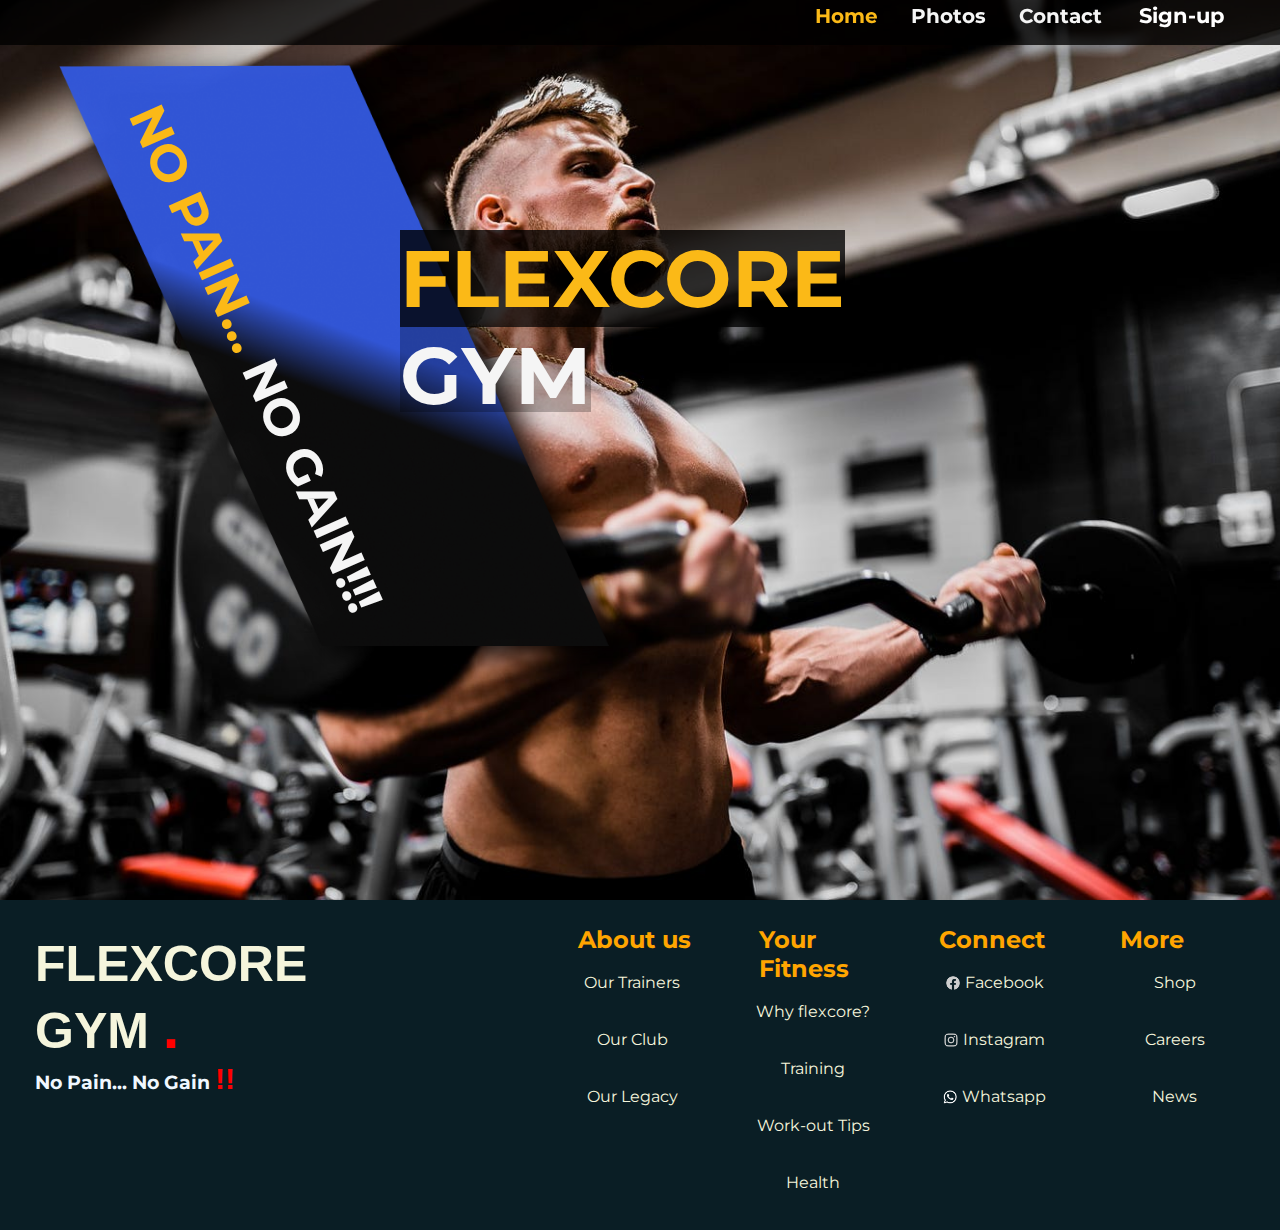
<file: PORFOLIO/gymWebsite/index.html>
<!DOCTYPE html>
<html lang="en">

<head>
    <meta charset="UTF-8">
    <meta http-equiv="X-UA-Compatible" content="IE=edge">
    <meta name="viewport" content="width=device-width, initial-scale=1.0">
    <title>Flexcore|Home</title>
    <link rel="icon" href="./f.jpg" type="image/x-icon">

    <link rel="stylesheet" href="./style.css">
    <link href="https://fonts.googleapis.com/css2?family=Montserrat:ital,wght@0,100;0,300;0,400;1,400&display=swap"
        rel="stylesheet">
    <link rel="stylesheet" href="https://cdnjs.cloudflare.com/ajax/libs/font-awesome/5.15.3/css/all.min.css">
    <link rel="preconnect" href="https://fonts.googleapis.com">
    <link rel="preconnect" href="https://fonts.gstatic.com" crossorigin>
    <link href="https://fonts.googleapis.com/css2?family=Montserrat:ital,wght@0,100;0,300;0,400;1,400&display=swap"
        rel="stylesheet">
</head>

<body>
    <section class="home_100vh">

        <nav>
            <input type="checkbox" id="check">
            <label for="check" class="checkbtn">
                <i class="fas fa-bars"></i>
            </label>
            <ul>
                <li><a class="active" href="./index.html">Home</a></li>
                <li><a href="./photos.html">Photos</a></li>
                <li><a href="#">Contact</a></li>
                <li><a class="sign_in" href="./sign-up.html">Sign-up</a> </li>
            </ul>
        </nav>
        <div class="container">

            <br><br>
            <div class="parrallel-card">
                <img class="rectangle" src="./images/Rectangle 8.png" alt="">
            </div>
            <div class="pic-text">
                <h1 class="name1">FLEXCORE</h1>


            </div>
            <div class="pic-text2">
                <h1 class="name2">GYM</h1>
            </div>
            <div class="pic-text3">
                <h1 class="name3">No Pain... <span>NO GAIN!!!</span> </h1>
            </div>




        </div>
    </section>
    <footer>
        <div class="foot-name1">
            <h2 class="flexcore">FLEXCORE</h2>
            <h2 class="flexcore">GYM <span class="foot-span">.</span> </h2>
            <h3 class="f-slogan"> No Pain... No Gain <span class="foot-span2">!!</span> </h3>
        </div>

        <div class="foot-div">

        </div>

        <div class="foot-div2">
            <h2 class="foot-title">About us</h2>
            <br>
            <a class="foot-a" href="#">Our Trainers</a>
            <br><br>
            <a class="foot-a" href="#">Our Club</a>
            <br><br>
            <a class="foot-a" href="#">Our Legacy</a>
        </div>

        <div class="foot-div2">
            <h2 class="foot-title">Your Fitness</h2>
            <br>
            <a class="foot-a" href="#">Why flexcore?</a>
            <br><br>
            <a class="foot-a" href="#">Training </a>
            <br><br>
            <a class="foot-a" href="#">Work-out Tips</a>
            <br><br>
            <a class="foot-a" href="#">Health</a>
        </div>

        <div class="foot-div2">
            <h2 class="foot-title">Connect</h2>
            <br>
            <a class="foot-a" href="#"> <img class="foot-icon"
                    src="./images/Platform=Facebook, Shape=Original, Colored=False.png" alt=""> Facebook</a>
            <br><br>
            <a class="foot-a" href="#"> <img class="foot-icon"
                    src="./images/Platform=Instagram, Shape=Original, Colored=False.png" alt=""> Instagram</a>
            <br><br>
            <a class="foot-a" href="#"> <img class="foot-icon"
                    src="./images/Platform=WhatsApp, Shape=Original, Colored=False.png" alt=""> Whatsapp</a>
        </div>

        <div class="foot-div2">
            <h2 class="foot-title">More</h2>
            <br>
            <a class="foot-a" href="#">Shop</a>
            <br><br>
            <a class="foot-a" href="#">Careers</a>
            <br><br>
            <a class="foot-a" href="#">News</a>

        </div>
    </footer>

</body>

</html>
</file>
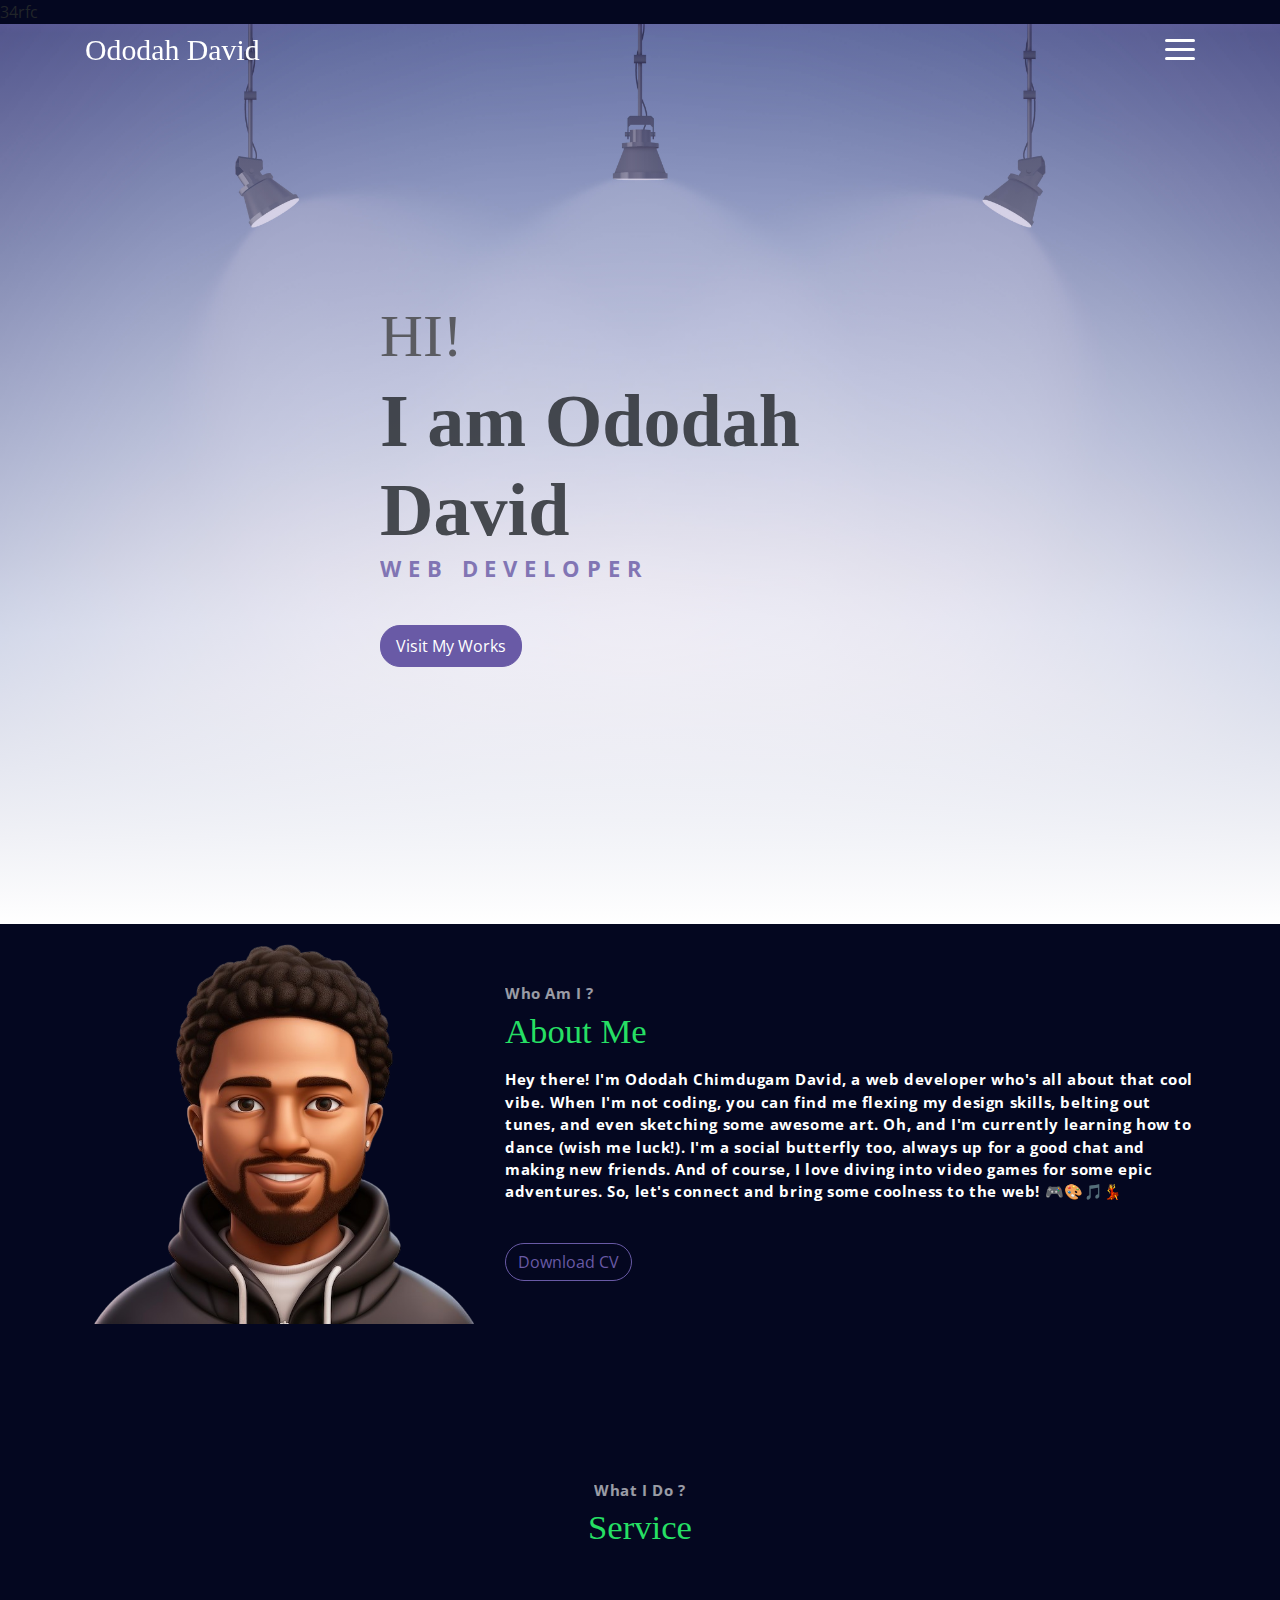
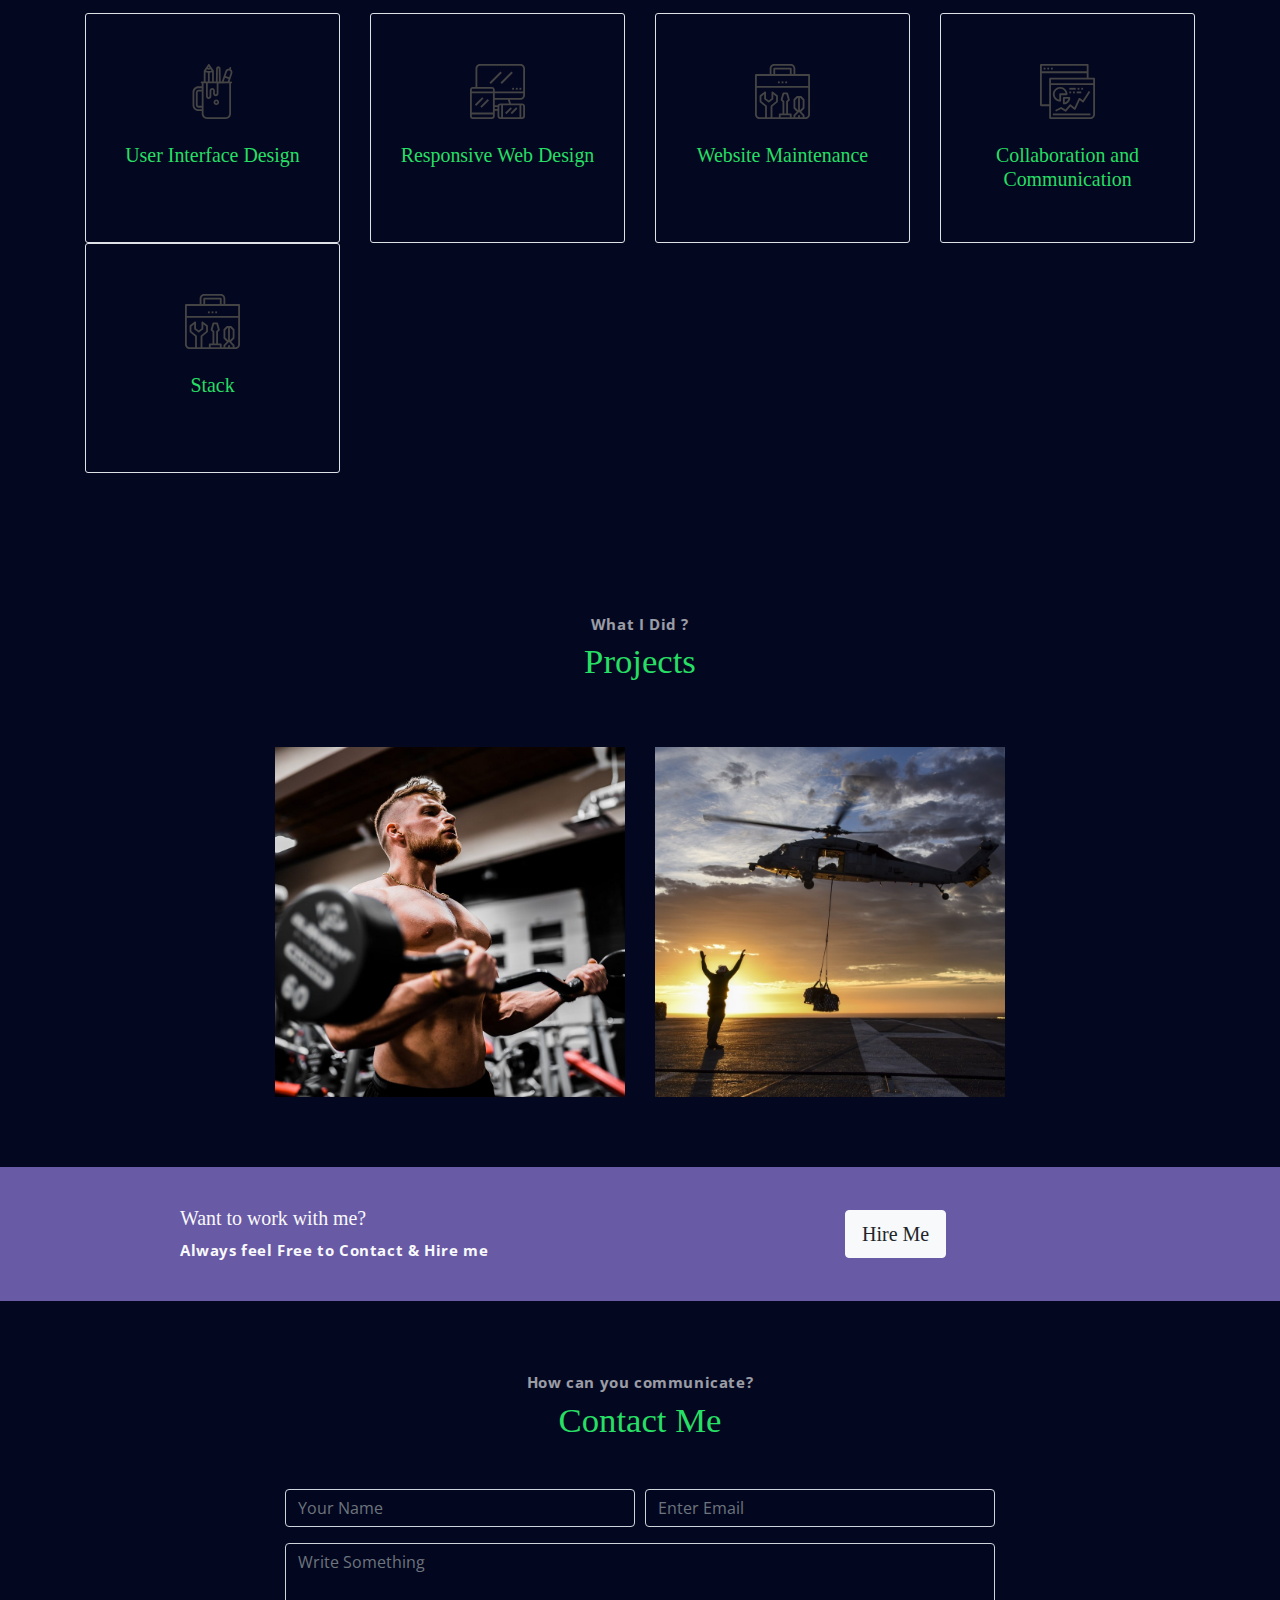
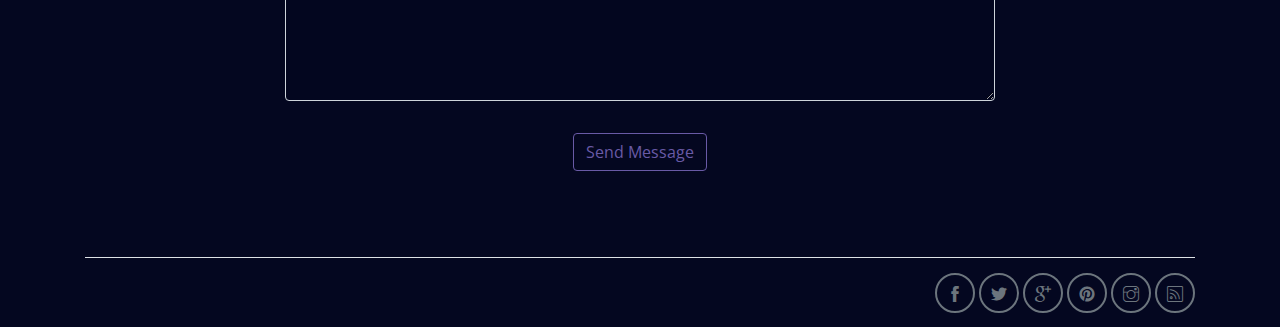
<file: PORFOLIO/public_html/index.html>
<!DOCTYPE html>
<html lang="en">
<head>
	<meta charset="utf-8">
    <meta name="viewport" content="width=device-width, initial-scale=1, shrink-to-fit=no">
    <meta name="description" content="Start your development with Meyawo landing page.">
    <meta name="author" content="Devcrud">
    <title>Ododah D| Portfolio</title>
    <!-- font icons -->
    <link rel="stylesheet" href="assets/vendors/themify-icons/css/themify-icons.css">
    <!-- Bootstrap + Meyawo main styles -->
	<link rel="stylesheet" href="assets/css/meyawo.css">
</head>
<body data-spy="scroll" data-target=".navbar" data-offset="40" id="home">

    <!-- Page Navbar -->
    <nav class="custom-navbar" data-spy="affix" data-offset-top="20">
        <div class="container">
            <a class="logo" href="#">Ododah David</a>         
            <ul class="nav">
                <li class="item">
                    <a class="link" href="#home">Home</a>
                </li>
                <li class="item">
                    <a class="link" href="#about">About</a>
                </li>
                <li class="item">
                    <a class="link" href="#portfolio">Projects</a>
                </li>
                <li class="item">
                    <a class="link" href="#testmonial">Testmonial</a>
                </li>
                <!-- <li class="item">
                    <a class="link" href="#blog">Blog</a>
                </li> -->
                <li class="item">
                    <a class="link" href="#contact">Contact</a>
                </li>
                <!-- <li class="item ml-md-3">
                    <a href="components.html" class="btn btn-primary">Components</a>
                </li> -->
            </ul>
            <a href="javascript:void(0)" id="nav-toggle" class="hamburger hamburger--elastic">
                <div class="hamburger-box">
                  <div class="hamburger-inner"></div>
                </div>
            </a>
        </div>          
    </nav><!-- End of Page Navbar -->

    <!-- page header -->
34rfc     <header id="home" class="header">
        <div class="overlay"></div>
        <div class="header-content container">
            <h1 class="header-title">
                <span class="up">HI!</span>
                <span class="down" style="color: #212529 !important;">I am Ododah David</span>
            </h1>
            <p class="header-subtitle" style="color: #695aa6 !important;"> WEB DEVELOPER</p>            

            <a href="#portfolio"><button class="btn btn-primary">Visit My Works</button></a>
        </div>              
    </header><!-- end of page header -->

    <!-- about section -->
    <section class="section pt-0" id="about">
        <!-- container -->
        <div class="container text-center">
            <!-- about wrapper -->
            <div class="about">
                <div class="about-img-holder">
                    <img src="../images/memoji-african-american-man-profilepic-removebg.png" class="about-img" alt="Pic">
                </div>
                <div class="about-caption">
                    <p class="section-subtitle">Who Am I ?</p>
                    <h2 class="section-title mb-3">About Me</h2>
                    <p>
                        Hey there! I'm Ododah Chimdugam David, a web developer who's all about that cool vibe. When I'm not coding, you can find me flexing my design skills, belting out tunes, and even sketching some awesome art. Oh, and I'm currently learning how to dance (wish me luck!). I'm a social butterfly too, always up for a good chat and making new friends. And of course, I love diving into video games for some epic adventures. So, let's connect and bring some coolness to the web! 🎮🎨🎵💃          
                    </p>
                    <button class="btn-rounded btn btn-outline-primary mt-4">Download CV</button>
                </div>              
            </div><!-- end of about wrapper -->
        </div><!-- end of container -->
    </section> <!-- end of about section -->

    <!-- service section -->
    <section class="section" id="service">
        <div class="container text-center">
            <p class="section-subtitle">What I Do ?</p>
            <h6 class="section-title mb-6">Service</h6>
            <!-- row -->
            <div class="row">
                <div class="col-md-6 col-lg-3">
                    <div class="service-card">
                        <div class="body">
                            <img src="assets/imgs/pencil-case.svg" alt="Download free bootstrap 4 landing page, free boootstrap 4 templates, Download free bootstrap 4.1 landing page, free boootstrap 4.1.1 templates, meyawo Landing page" class="icon">
                            <h6 class="title">User Interface Design</h6>
                            <p class="subtitle">Crafting visually appealing and user-friendly interfaces for an enhanced user experience.</p>
                        </div>
                    </div>
                </div>
                <div class="col-md-6 col-lg-3">
                    <div class="service-card">
                        <div class="body">
                            <img src="assets/imgs/responsive.svg" alt="Download free bootstrap 4 landing page, free boootstrap 4 templates, Download free bootstrap 4.1 landing page, free boootstrap 4.1.1 templates, meyawo Landing page" class="icon">
                            <h6 class="title">Responsive Web Design</h6>
                            <p class="subtitle">Create websites that look great and function seamlessly on all devices.</p>
                        </div>
                    </div>
                </div>
                <div class="col-md-6 col-lg-3">
                    <div class="service-card">
                        <div class="body">
                            <img src="assets/imgs/toolbox.svg" alt="Download free bootstrap 4 landing page, free boootstrap 4 templates, Download free bootstrap 4.1 landing page, free boootstrap 4.1.1 templates, meyawo Landing page" class="icon">
                            <h6 class="title">Website Maintenance</h6>
                            <p class="subtitle">Provide ongoing support and updates to keep websites running smoothly.</p>
                        </div>
                    </div>
                </div>
                <div class="col-md-6 col-lg-3">
                    <div class="service-card">
                        <div class="body">
                            <img src="assets/imgs/analytics.svg" alt="Download free bootstrap 4 landing page, free boootstrap 4 templates, Download free bootstrap 4.1 landing page, free boootstrap 4.1.1 templates, meyawo Landing page" class="icon">
                            <h6 class="title">Collaboration and Communication</h6>
                            <p class="subtitle">Work closely with clients to understand their needs and deliver tailored solutions.</p>
                        </div>
                    </div>
                </div>
                <div class="col-md-6 col-lg-3">
                    <div class="service-card">
                        <div class="body">
                            <img src="assets/imgs/toolbox.svg" alt="Download free bootstrap 4 landing page, free boootstrap 4 templates, Download free bootstrap 4.1 landing page, free boootstrap 4.1.1 templates, meyawo Landing page" class="icon">
                            <h6 class="title">Stack</h6>
                            <p class="subtitle">
                                I work with Github VsCode, HTML, CSS and javaScript
                            </p>
                        </div>
                    </div>
                </div>
            </div><!-- end of row -->
        </div>
    </section><!-- end of service section -->

    <!-- project section -->
    <section  class="section" id="portfolio">
        <div  class="container text-center">
            <p class="section-subtitle">What I Did ?</p>
            <h6 class="section-title mb-6">Projects</h6>
            <!-- row -->
            <div  style="display: flex; justify-content: center; align-items: center;" class="row">
                <div class="col-md-4">
                    <a href="../gymWebsite/index.html" class="portfolio-card">
                        <img style="height: 350px; object-fit: cover;" src="../images/gym cover.jpg" class="portfolio-card-img" alt="Pic">    
                        <span class="portfolio-card-overlay">
                            <span class="portfolio-card-caption">
                                <h4>GYM Website</h5>
                                <p style="color: #212529 !important;" class="font-weight-normal">Category: Web Templates</p>
                            </span>                         
                        </span>                     
                    </a>
                </div>
                <div class="col-md-4">
                    <a href="../logistics landing page/index.html" class="portfolio-card">
                        <img style="height: 350px; object-fit: cover;"  class="portfolio-card-img" src="../images/logistics cover.png" class="img-responsive rounded" alt="Download free bootstrap 4 landing page, free boootstrap 4 templates, Download free bootstrap 4.1 landing page, free boootstrap 4.1.1 templates, meyawo Landing page">
                        <span class="portfolio-card-overlay">
                            <span class="portfolio-card-caption">
                                <h4>Logistics Landing Page</h5>
                                <p style="color: #212529 !important;" class="font-weight-normal">Category: Web Templates</p>
                            </span>                         
                        </span>                         
                    </a>
                </div>
                <!-- <div class="col-md-4">
                    <a href="#" class="portfolio-card">
                        <img class="portfolio-card-img" src="assets/imgs/folio-3.jpg" class="img-responsive rounded" alt="Download free bootstrap 4 landing page, free boootstrap 4 templates, Download free bootstrap 4.1 landing page, free boootstrap 4.1.1 templates, meyawo Landing page">    
                        <span class="portfolio-card-overlay">
                            <span class="portfolio-card-caption">
                                <h4>Web Designing</h5>
                                <p class="font-weight-normal">Category: Web Templates</p>
                            </span>                         
                        </span>                     
                    </a>
                </div> -->
            </div><!-- end of row -->
        </div><!-- end of container -->
    </section> <!-- end of portfolio section -->

  

    <!-- section -->
    <section class="section-sm bg-primary">
        <!-- container -->
        <div class="container text-center text-sm-left">
            <!-- row -->
            <div class="row align-items-center">
                <div class="col-sm offset-md-1 mb-4 mb-md-0">
                    <h6 class="title text-light">Want to work with me?</h6>
                    <p class="m-0 text-light">Always feel Free to Contact & Hire me</p>
                </div>
                <div class="col-sm offset-sm-2 offset-md-3">
                    <a href="#contact"><button class="btn btn-lg my-font btn-light rounded">Hire Me</button></a>
                </div>
            </div> <!-- end of row -->
        </div> <!-- end of container -->
    </section> <!-- end of section -->

   
    
  

    <!-- contact section -->
    <section class="section" id="contact">
        <div class="container text-center">
            <p class="section-subtitle">How can you communicate?</p>
            <h6 class="section-title mb-5">Contact Me</h6>
            <!-- contact form -->
            <form action="" class="contact-form col-md-10 col-lg-8 m-auto">
                <div class="form-row">
                    <div class="form-group col-sm-6">
                        <input type="text" size="50" class="form-control" placeholder="Your Name" required>                 
                    </div>
                    <div class="form-group col-sm-6">
                        <input type="email" class="form-control" placeholder="Enter Email"requried>                 
                    </div>
                    <div class="form-group col-sm-12">
                        <textarea name="comment" id="comment" rows="6"   class="form-control" placeholder="Write Something"></textarea>
                    </div>
                    <div class="form-group col-sm-12 mt-3">
                        <input type="submit" value="Send Message" class="btn btn-outline-primary rounded">                  
                    </div>
                </div>  
            </form><!-- end of contact form -->
        </div><!-- end of container -->
    </section><!-- end of contact section -->

    <!-- footer -->
    <div class="container">
        <footer class="footer">       
            
            <div class="social-links text-right m-auto ml-sm-auto">
                <a href="javascript:void(0)" class="link"><i class="ti-facebook"></i></a>
                <a href="javascript:void(0)" class="link"><i class="ti-twitter-alt"></i></a>
                <a href="javascript:void(0)" class="link"><i class="ti-google"></i></a>
                <a href="javascript:void(0)" class="link"><i class="ti-pinterest-alt"></i></a>
                <a href="javascript:void(0)" class="link"><i class="ti-instagram"></i></a>
                <a href="javascript:void(0)" class="link"><i class="ti-rss"></i></a>
            </div>
        </footer>
    </div> <!-- end of page footer -->
	
	<!-- core  -->
    <script src="assets/vendors/jquery/jquery-3.4.1.js"></script>
    <script src="assets/vendors/bootstrap/bootstrap.bundle.js"></script>

    <!-- bootstrap 3 affix -->
	<script src="assets/vendors/bootstrap/bootstrap.affix.js"></script>

    <!-- Meyawo js -->
    <script src="assets/js/meyawo.js"></script>

</body>
</html>
</file>
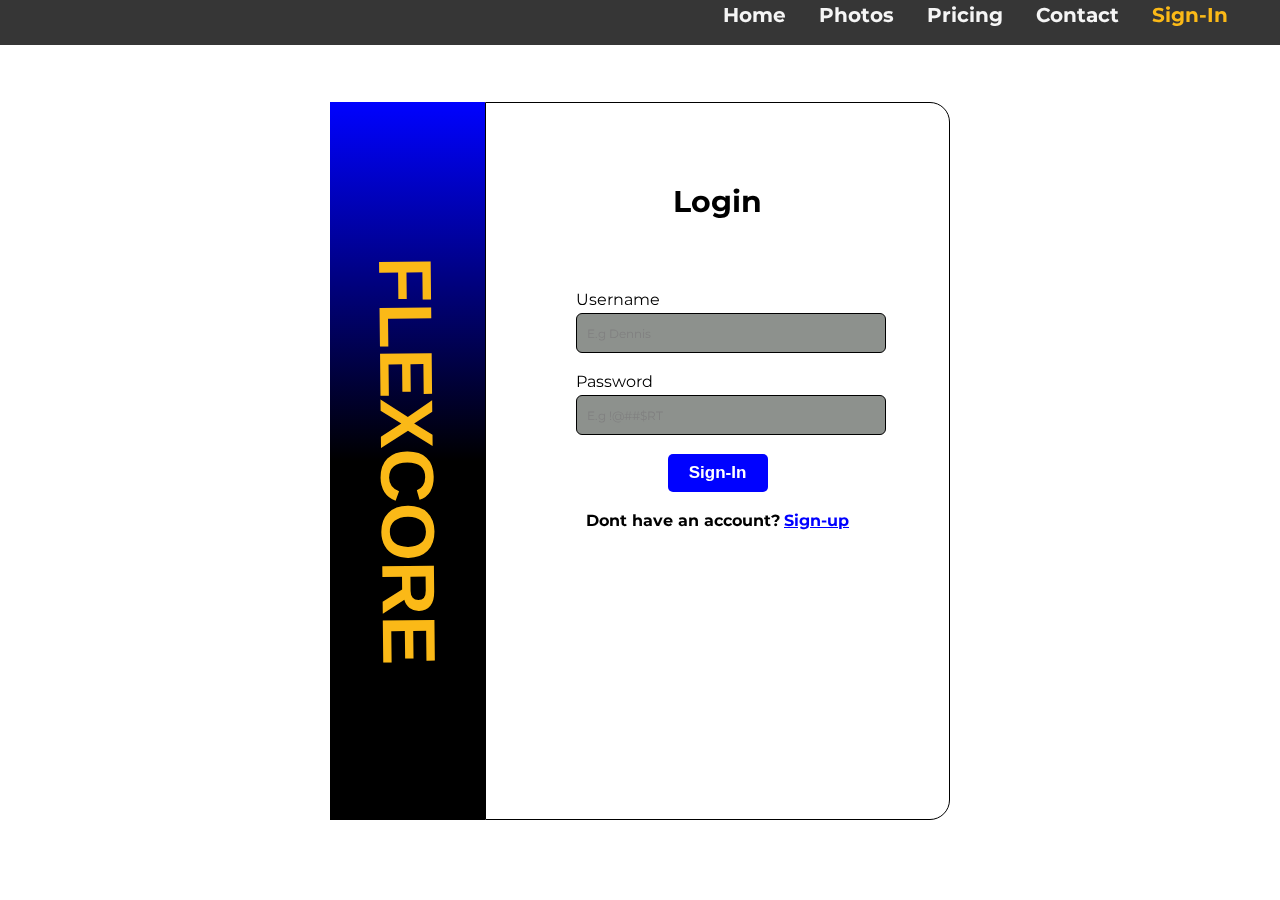
<file: PORFOLIO/gymWebsite/login.html>
<!DOCTYPE html>
<html lang="en">
<head>
    <meta charset="UTF-8">
    <meta http-equiv="X-UA-Compatible" content="IE=edge">
    <meta name="viewport" content="width=device-width, initial-scale=1.0">
    <title>Flexcore|Reg</title>
    <link rel="icon" href="./f.jpg" type="image/x-icon">
    <link rel="stylesheet" href="./style.css">
    <link href="https://fonts.googleapis.com/css2?family=Montserrat:ital,wght@0,100;0,300;0,400;1,400&display=swap" rel="stylesheet">
    <link href="https://fonts.googleapis.com/css2?family=Montserrat:ital,wght@0,100;0,300;0,400;1,400&display=swap" rel="stylesheet">
    <link rel="stylesheet" href="https://cdnjs.cloudflare.com/ajax/libs/font-awesome/5.15.3/css/all.min.css">
    <link rel="preconnect" href="https://fonts.googleapis.com">
<link rel="preconnect" href="https://fonts.gstatic.com" crossorigin>
<link href="https://fonts.googleapis.com/css2?family=Montserrat:ital,wght@0,100;0,300;0,400;1,400&display=swap" rel="stylesheet">
</head>
<body>
    <nav>
        <input type="checkbox" id="check">
        <label for="check" class="checkbtn">
            <i class="fas fa-bars"></i>
        </label>
        <ul>
           <li><a  href="./index.html">Home</a></li> 
            <li><a href="./photos.html">Photos</a></li> 
            <li><a href="#">Pricing</a></li>
            <li><a href="#">Contact</a></li>
             <li ><a class="active" class="sign_in" href="./sign-in.html">Sign-In</a> </li>
        </ul>
    </nav>
    <br><br>

    <section class="section-3">
        <div class="form-container">

            <div class="company-name">
                <h2 class="flexcore-form">flexcore</h2>
            </div>

            
            <div class="flip-form">
                <br><br><br>
                <div class="form-title">Login</div>

                <form action="">
                  <br><br><br>

                    <label class="label2"for="Username">Username</label><br>
                    <input class="form-input2" placeholder="E.g Dennis" type="text"> <br><br>

                   

                    <label class="label2" for="Password">Password</label><br>
                    <input class="form-input2" placeholder="E.g !@##$RT" type="password"><br><br>

                   
                   
                    

                    <div class="button-div">
                        <button class="form-button">Sign-In</button>
                        
                    </div>
                    <br>
                    <div class="link2">
                       Dont have an account? <a class="login2" href="./sign-up.html"> Sign-up </a>
                    </div>
                    

                </form>

                
            </div>


        </div>
    </section>

</body>
</html>
</file>
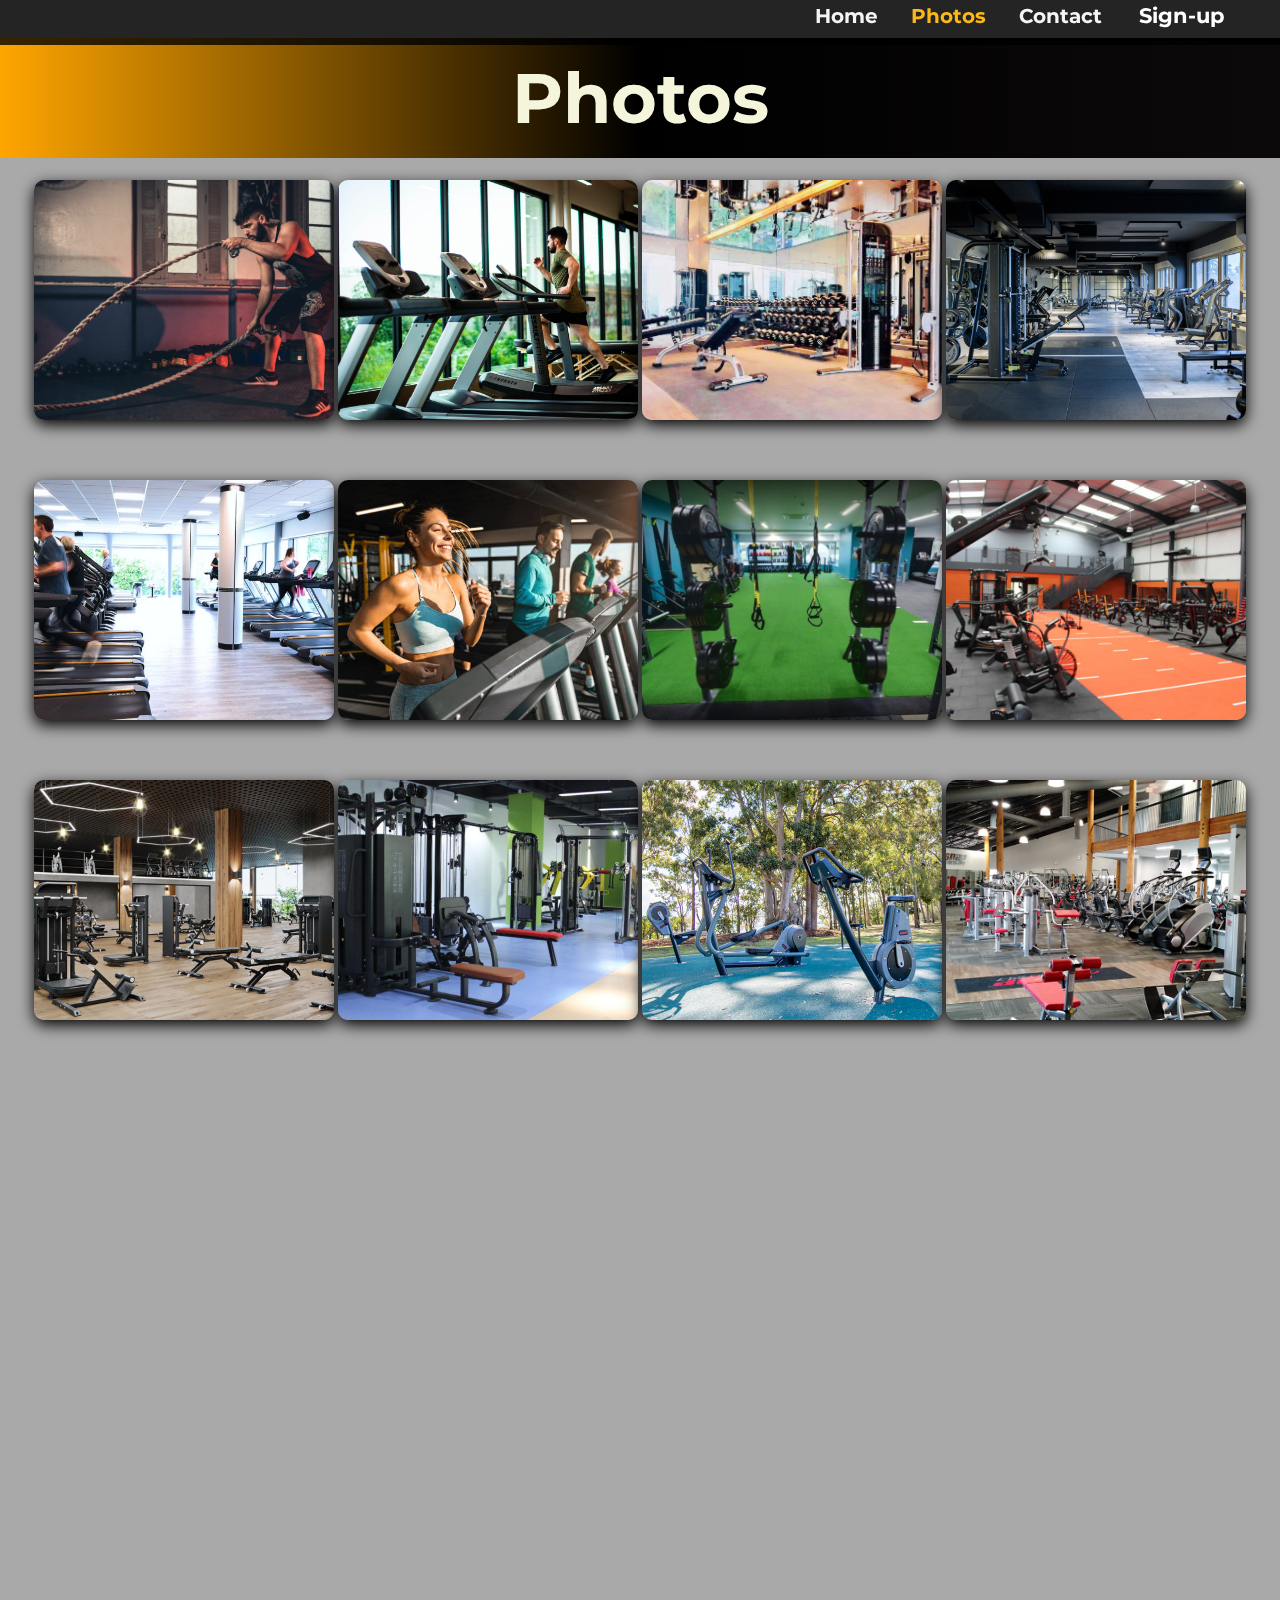
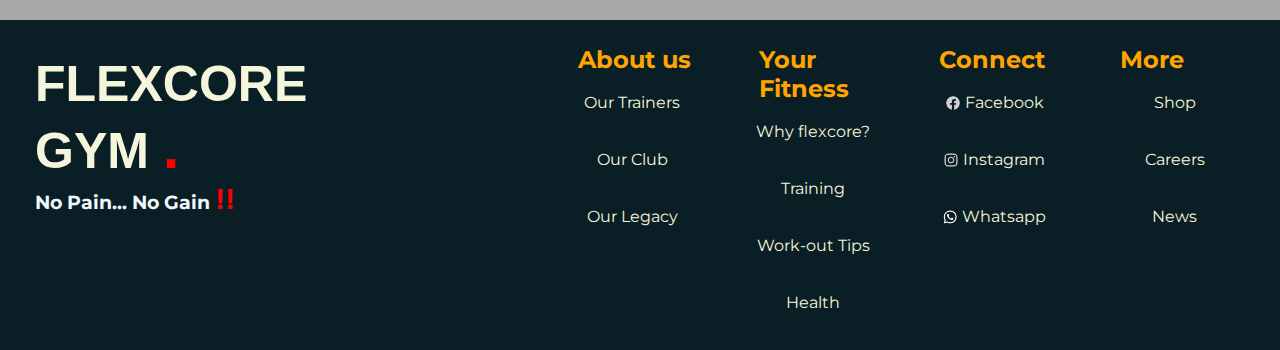
<file: PORFOLIO/gymWebsite/photos.html>
<!DOCTYPE html>
<html lang="en">
<head>
    <meta charset="UTF-8">
    <meta http-equiv="X-UA-Compatible" content="IE=edge">
    <meta name="viewport" content="width=device-width, initial-scale=1.0">
    <title>Flexcore|phots</title>
    <link rel="icon" href="./f.jpg" type="image/x-icon">
    <link rel="stylesheet" href="./style.css">
    <link href="https://fonts.googleapis.com/css2?family=Montserrat:ital,wght@0,100;0,300;0,400;1,400&display=swap" rel="stylesheet">
    
    <link rel="stylesheet" href="https://cdnjs.cloudflare.com/ajax/libs/font-awesome/5.15.3/css/all.min.css">
    <link rel="preconnect" href="https://fonts.googleapis.com">
<link rel="preconnect" href="https://fonts.gstatic.com" crossorigin>
<link href="https://fonts.googleapis.com/css2?family=Montserrat:ital,wght@0,100;0,300;0,400;1,400&display=swap" rel="stylesheet">
</head>
<body>
    <nav>
        <input type="checkbox" id="check">
        <label for="check" class="checkbtn">
            <i class="fas fa-bars"></i>
        </label>
        <ul>
           <li><a  href="./index.html">Home</a></li> 
            <li><a class="active" href="./p hotos.html">Photos</a></li> 
            
            <li><a href="#">Contact</a></li>
             <li ><a class="sign_in" href="./sign-up.html">Sign-up</a> </li>
        </ul>
    </nav>
    <div class="photo-header">
        <h1 class="photo">Photos</h1>

    </div>
    <section class="section-2">

        <div class="photo-section">

            <div class="photo1">
                <img class="photo-main" src="./images/gym 2 1.png" alt="pic"> 
            </div>

            <div class="photo1">
                <img class="photo-main" src="./images/gym photo 2.jpeg" alt="pic"> 
            </div>

            <div class="photo1">
                <img class="photo-main" src="./images/gym photo 3.jpg" alt="pic"> 
            </div>

            <div class="photo1">
                <img class="photo-main" src="./images/gym photo 4.jpg" alt="pic"> 
            </div>

        </div>
        
        
        <div class="photo-section2">

            <div class="photo1">
                <img class="photo-main" src="./images/gym photo 5.jpg" alt="pic"> 
            </div>

            <div class="photo1">
                <img class="photo-main" src="./images/gym photo6.jpg" alt="pic"> 
            </div>

            <div class="photo1">
                <img class="photo-main" src="./images/gym photo-7.jfif" alt="pic"> 
            </div>

            <div class="photo1">
                <img class="photo-main" src="./images/gym photo-8.jpg" alt="pic"> 
            </div>

        </div>

        <div class="photo-section3">

            <div class="photo1">
                <img class="photo-main" src="./images/gym photo-9.jpg" alt="pic"> 
            </div>

            <div class="photo1">
                <img class="photo-main" src="./images/gym photo-10.jpg" alt="pic"> 
            </div>

            <div class="photo1">
                <img class="photo-main" src="./images/gym photo-11.jpg" alt="pic"> 
            </div>

            <div class="photo1">
                <img class="photo-main" src="./images/gym photo-12.jpg" alt="pic"> 
            </div>

        </div>
    </section>
    <footer>
        <div class="foot-name1">
            <h2 class="flexcore">FLEXCORE</h2>
            <h2 class="flexcore">GYM <span class="foot-span">.</span> </h2>
            <h3 class="f-slogan"> No Pain... No Gain <span class="foot-span2">!!</span> </h3>
        </div>

        <div class="foot-div">
           
        </div>

        <div class="foot-div2">
            <h2 class="foot-title">About us</h2>
            <br>
            <a class="foot-a" href="#">Our Trainers</a>
            <br><br>
            <a class="foot-a" href="#">Our Club</a>
            <br><br>
            <a class="foot-a" href="#">Our Legacy</a>
        </div>

        <div class="foot-div2">
            <h2 class="foot-title">Your Fitness</h2>
            <br>
            <a class="foot-a" href="#">Why flexcore?</a>
            <br><br>
            <a class="foot-a" href="#">Training </a>
            <br><br>
            <a class="foot-a" href="#">Work-out Tips</a>
            <br><br>
            <a class="foot-a" href="#">Health</a>
        </div>

        <div class="foot-div2">
            <h2 class="foot-title">Connect</h2>
            <br>
            <a class="foot-a" href="#"> <img class="foot-icon" src="./images/Platform=Facebook, Shape=Original, Colored=False.png" alt=""> Facebook</a>
            <br><br>
            <a class="foot-a" href="#"> <img class="foot-icon" src="./images/Platform=Instagram, Shape=Original, Colored=False.png" alt=""> Instagram</a>
            <br><br>
            <a class="foot-a" href="#"> <img class="foot-icon" src="./images/Platform=WhatsApp, Shape=Original, Colored=False.png" alt=""> Whatsapp</a>
        </div>

        <div class="foot-div2">
            <h2 class="foot-title">More</h2>
            <br>
            <a class="foot-a" href="#">Shop</a>
            <br><br>
            <a class="foot-a" href="#">Careers</a>
            <br><br>
            <a class="foot-a" href="#">News</a>
            
        </div>
    </footer>
    
</body>
</html>
</file>
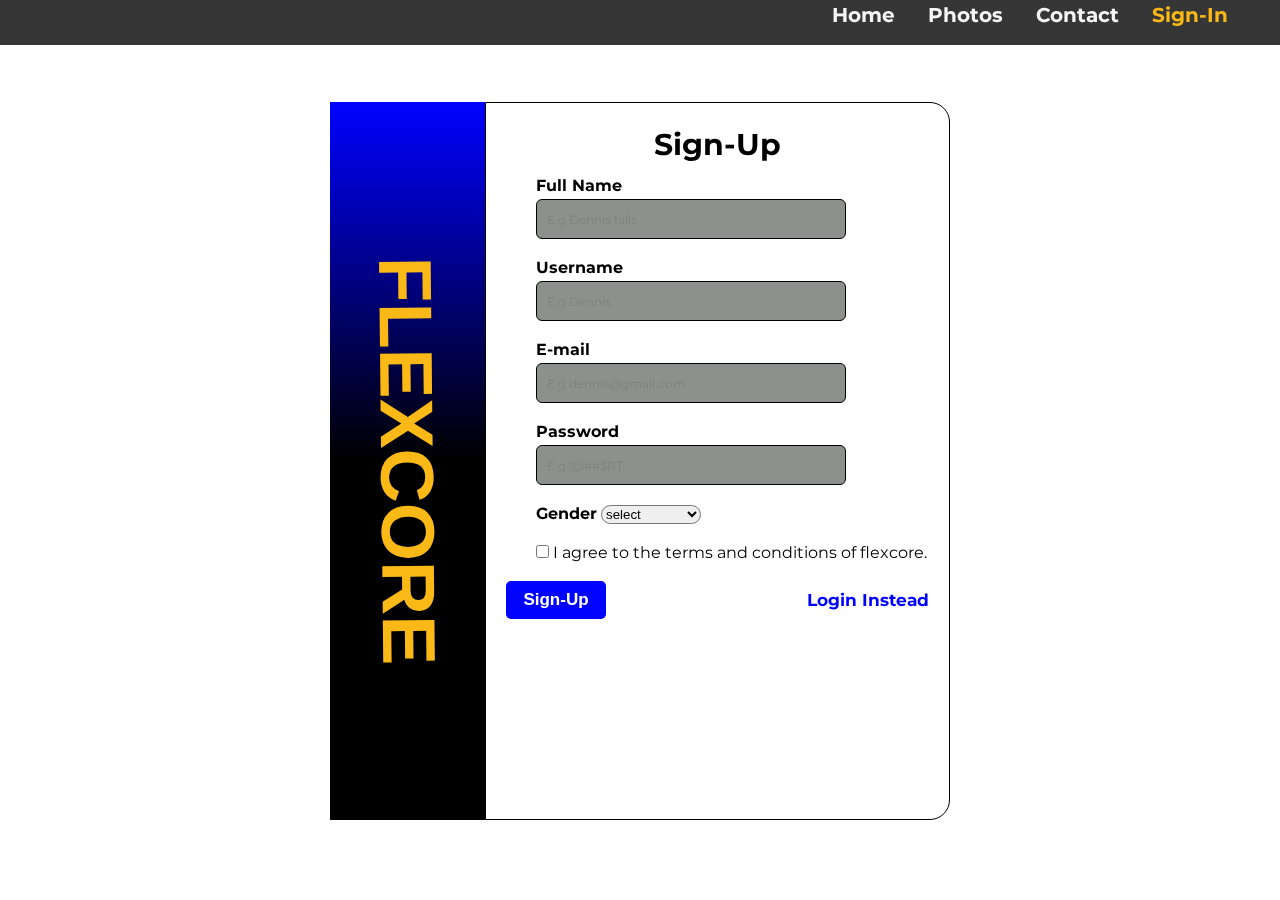
<file: PORFOLIO/gymWebsite/sign-up.html>
<!DOCTYPE html>
<html lang="en">
<head>
    <meta charset="UTF-8">
    <meta http-equiv="X-UA-Compatible" content="IE=edge">
    <meta name="viewport" content="width=device-width, initial-scale=1.0">
    <title>Flexcore|Reg</title>
    <link rel="icon" href="./f.jpg" type="image/x-icon">
    <link rel="stylesheet" href="./style.css">
    <link href="https://fonts.googleapis.com/css2?family=Montserrat:ital,wght@0,100;0,300;0,400;1,400&display=swap" rel="stylesheet">
    <link href="https://fonts.googleapis.com/css2?family=Montserrat:ital,wght@0,100;0,300;0,400;1,400&display=swap" rel="stylesheet">
    <link rel="stylesheet" href="https://cdnjs.cloudflare.com/ajax/libs/font-awesome/5.15.3/css/all.min.css">
    <link rel="preconnect" href="https://fonts.googleapis.com">
<link rel="preconnect" href="https://fonts.gstatic.com" crossorigin>
<link href="https://fonts.googleapis.com/css2?family=Montserrat:ital,wght@0,100;0,300;0,400;1,400&display=swap" rel="stylesheet">
</head>
<body>
    <nav>
        <input type="checkbox" id="check">
        <label for="check" class="checkbtn">
            <i class="fas fa-bars"></i>
        </label>
        <ul>
           <li><a  href="./index.html">Home</a></li> 
            <li><a href="./photos.html">Photos</a></li> 
           
            <li><a href="#">Contact</a></li>
             <li ><a class="active" class="sign_in" href="./sign-in.html">Sign-In</a> </li>
        </ul>
    </nav>
    <br>
    <br>
    
    <section class="section-3">

        <div class="form-container">

            <div class="company-name">
                <h2 class="flexcore-form">flexcore</h2>
            </div>

            
            <div class="flip-form">
                <div class="form-title">Sign-Up</div>

                <form action="">
                    <label class="label" for="full-name">Full Name</label><br>
                    <input class="form-input" placeholder="E.g Dennis falls" type="text"><br><br>

                    <label class="label"for="Username">Username</label><br>
                    <input class="form-input" placeholder="E.g Dennis" type="text"> <br><br>

                    <label class="label"for="E-mail">E-mail</label><br>
                    <input class="form-input" placeholder="E.g dennis@gmail.com" type="email"> <br><br>

                    <label class="label" for="Password">Password</label><br>
                    <input class="form-input" placeholder="E.g !@##$RT" type="password"><br><br>

                    <label  class="label" for="">Gender</label>
                    <select  name="Gender" id="">
                         <option disabled selected value=""> select</option> 
                        <option value="Male">Male</option>
                        <option value="Female">Female</option>
                        <option value="Other">Other</option>
                    </select><br><br>
                    <input class="checkbox" type="checkbox" name="" id=""> I agree to the terms and conditions of flexcore.
                    <br><br>
                    

                    <div class="links">
                        <button class="form-button">Sign-Up</button>
                        <a class="login" href="./login.html"> Login Instead </a>
                    </div>

                </form>

                
            </div>


        </div>
      
    </section>
</body>
</html>
</file>
<file: PORFOLIO/gymWebsite/style.css>
* {
  padding: 0;
  margin: 0;
  box-sizing: border-box;
  text-decoration: none;
  list-style: none;
}
body {
  font-family: montserrat;
}
.home_100vh {
  width: 100%;
  height: 100vh;
  background: url(./images/gym\ backgroun1.jpg) no-repeat;
  background-size: cover;
  background-position: center;
  opacity: 1;
}

.checkbtn {
  font-size: 40px;
  color: white;
  float: right;
  line-height: 38px;
  margin-right: 40px;
  cursor: pointer;
  display: none;
}
#check {
  display: none;
}
nav {
  width: 100%;
  height: 45px;
  background-color: #131621;
  background: rgba(0, 0, 0, 0.79);
  padding: 3px;
  position: fixed;
  z-index: 2;
}
nav ul {
  float: right;
  margin-right: 20px;
}
nav ul li {
  display: inline-block;
}
nav ul li a {
  color: whitesmoke;
  font-weight: bold;
  font-size: 20px;
  margin-right: 29px;
}
a.active,
a:hover {
  color: #fbb917;
  transition: 0.5s;
}
.sign_in {
  color: white;
  border-radius: 6px;
  padding: 4px;
  margin-bottom: 7px;
  font-weight: bolder;
  font-size: 21px;
  height: 249x;
}
.sign_in:hover {
  color: #fbb917;

  transition: 0.5s;
  padding: 4px;
}
.container {
  display: flex;
  width: 100%;
  height: 100vh;
  margin-bottom: 10px;
  padding-top: 20px;
}
.parrallel-card {
  width: 550px;
  height: 581px;
  margin-left: 59px;
  z-index: 1;
}
.rectangle {
  width: 100%;
  height: 100%;
  filter: drop-shadow(15px 10px 15px #000000);
  margin-top: 45px;
}
.pic-text {
  z-index: 1;
  position: absolute;
  left: 400px;
  top: 230px;
}

.name1 {
  font-size: 80px;
  font-weight: 1000px bolder;
  color: whitesmoke;
  background: rgba(0, 0, 0, 0.79);
  color: #fbb917;
  width: 100%;
  height: 100%;
}
.pic-text2 {
  z-index: 1;
  position: absolute;
  left: 400px;
  top: 327px;
  height: 90px;
}
.name2 {
  font-size: 80px;
  font-weight: 1000px bolder;
  color: whitesmoke;
  background: rgba(0, 0, 0, 0.25);
  height: 85px;
  margin-left: px;
}
.pic-text3 {
  z-index: 1;
  position: absolute;
  left: 0px;
  top: 340px;
}
.name3 {
  font-size: 50px;
  font-weight: bolder;
  color: #fbb917;
  height: 20px;
  margin-left: px;
  text-transform: uppercase;
  transform: rotate(66deg);
}
span {
  color: whitesmoke;
}
/* button{
    height: 38px;
    padding: 7px 5px 5px 5px; 
    font-size: 17px;
    font-weight: bold;
    color: transparent px;
    text-transform: uppercase;
    border: solid 4px blue;
    background-color: #F5F5DC;
    color: black;
    border-radius: 8px;
    z-index: 2;
    position: absolute;
    left: 400px;
    top: 420px;
    
} */
/* .button-a{
    color: black;
}
.button-a:hover{
    color: white;
} */
/* button:hover{
    transition: .5s;
    background-color: #157DEC;
    border: solid 3px #157DEC;
    color: whitesmoke;
    font-weight: bolder;
} */
footer {
  width: 100%;
  height: auto;
  background-color: #0a1e25;
  display: flex;
  padding: 15px;
  justify-content: space-evenly;
  z-index: 1;
}
.foot-name1 {
  width: 300px;
  height: 100%;
  padding: 20px;
  aspect-ratio: 1/1;
}
.flexcore {
  font-size: 50px;
  font-weight: bold;
  color: #f5f5dc;
  font-family: Impact, Haettenschweiler, "Arial Narrow Bold", sans-serif;
}
.foot-span {
  color: red;
  font-size: 60px;
}
.f-slogan {
  color: aliceblue;
}
.foot-span2 {
  color: red;
  font-size: 30px;
  font-family: "Trebuchet MS", "Lucida Sans Unicode", "Lucida Grande",
    "Lucida Sans", Arial, sans-serif;
}
.foot-div {
  width: 240px;
  height: 100%;
}
.foot-div2 {
  width: 190px; 
  height: 100%;
  padding: 10px;
}
.foot-title {
  color: orange;
  margin-left: 26px;
}
.foot-a {
  color: #f5f5dc;
  display: flex;
  justify-content: center;
  align-items: center;
  gap: 3px;
}
.foot-icon {
  width: 18px;
  height: 18px;
}
.photo-header {
  width: 100%;
  height: 120px;
  display: flex;
  justify-content: center;
  align-items: center;
  background: linear-gradient(to right, orange, #000000, #0c090a);
  position: fixed;
  margin-top: 38px;
  z-index: 1;
}
.photo {
  font-size: 70px;
  color: #f5f5dc;
}
.section-2 {
  width: 100%;
  height: 180vh;
  padding: 20px;
  background-color: #a9a9a9;
}
.photo-section {
  width: 100%;
  height: 270px;
  padding: 10px;
  display: flex;
  margin-top: 150px;
  justify-content: space-evenly;
}
.photo1 {
  width: 300px;
  height: 240px;
  border-radius: 10px;
  overflow: hidden;
  box-shadow: 0px 5px 15px rgba(0, 0, 0, 2);
  background-size: cover;
}
.photo-main {
  width: 100%;
  height: 100%;
  object-fit: cover;
  transition: 0.5s;
}
.photo-main:hover {
  transform: scale(1.2);
}
.photo-section2 {
  width: 100%;
  height: 270px;

  padding: 10px;
  display: flex;
  justify-content: space-evenly;
  margin-top: 30px;
}
.photo-section3 {
  width: 100%;
  height: 270px;

  padding: 10px;
  display: flex;
  justify-content: space-evenly;
  margin-top: 30px;
}
.section-3 {
  width: 100%;
  height: 94vh;
  display: flex;
  padding: 20px;
  justify-content: center;
  align-items: center;
  /* background-color: #838996; */
}
.form-container {
  /* border: solid; */
  width: 50%;
  border-top-right-radius: 20px;
  border-bottom-right-radius: 20px;
  height: 89%;
  display: flex;
  transition: 0.5s;
}
.company-name {
  /* border: solid ; */
  width: 25%;
  height: 100%;
  background: linear-gradient(to top, #000000, #000000, #0002ff);
  display: flex;
  align-items: center;
  justify-content: center;
}
.flexcore-form {
  color: #fbb917;
  transform: rotate(89.4deg);
  font-size: 75px;
  font-weight: bold;
  font-family: "Trebuchet MS", "Lucida Sans Unicode", "Lucida Grande",
    "Lucida Sans", Arial, sans-serif;
  text-transform: uppercase;
}
.flip-form {
  border: solid 1px;
  width: 100%;
  height: 100%;
  background-color: white;
  border-top-right-radius: 20px;
  border-bottom-right-radius: 20px;
  padding: 10px;
  transform-style: preserve-3d;
  backface-visibility: hidden;
  transform: translateY(0deg);
}

.form-title {
  /* border: solid;  */
  width: 100%;
  height: 9%;
  display: flex;
  justify-content: center;
  align-items: center;
  font-size: 30px;
  font-weight: bold;
}
.label {
  /* margin-top: 10px; */
  margin-left: 40px;
  font-weight: bold;
}
.form-input {
  border: solid 1px;
  margin-left: 40px;
  margin-top: 4px;
  width: 70%;
  height: 40px;
  border-radius: 6px;
  padding: 10px;
  caret-color: white;
  background-color: #8d918d;
  font-weight: bold;
  font-family: montserrat;
  font-size: 15px;
}
.form-input:focus {
  outline: solid 2px blue;
  outline-offset: 3px;
  border: solid blue 1px;
  transition: 0.1s;
  background-color: white;
  caret-color: black;
}

.checkbox {
  margin-left: 40px;
}
option {
  font-family: montserrat;
  font-weight: bold;
}

::placeholder {
  color: gray;
  font-weight: lighter;
  font-size: 12px;
}
select {
  border-radius: 20px;
  width: 100px;
}
.form-button {
  display: flex;
  justify-content: center;
  align-items: center;
  width: 100px;
  height: 38px;
  /* margin-left: 150px; */
  font-size: 17px;
  font-weight: bold;
  color: white;
  background-color: #0002ff;
  border: none;
  border-radius: 5px;
}
.form-button:hover,
.form-button:focus {
  outline: 3px solid blue;
  outline-offset: 3px;
  cursor: pointer;
  /* transition: all .2s ; */
}
.links {
  /* border: solid;  */
  width: 100%;
  height: auto;
  display: flex;
  padding-left: 10px;
  padding-right: 10px;
  justify-content: space-between;
  align-items: center;
  font-size: 17px;
  font-weight: bolder;
  /* text-decoration: wavy; */
}
.login:hover {
  color: #0002ff;
  font-weight: bolder;
  font-size: 20px;
}
.login {
  color: blue;
}

.label2 {
  margin-left: 80px;
}
.form-input2 {
  border: solid 1px;
  margin-left: 80px;
  margin-top: 4px;
  width: 70%;
  height: 40px;
  border-radius: 6px;
  padding: 10px;
  caret-color: white;
  background-color: #8d918d;
  font-weight: bold;
  font-family: montserrat;
  font-size: 15px;
}
.form-input2:focus {
  outline: solid 2px blue;
  outline-offset: 3px;
  border: solid blue 1px;
  transition: 0.1s;
  background-color: white;
  caret-color: black;
}
.button-div {
  width: 100%;
  justify-content: center;
  align-items: center;
  display: flex;
}
.link2 {
  width: 100%;
  justify-content: center;
  align-items: center;
  display: flex;
  font-weight: bold;
}
.login2 {
  margin-left: 4px;
  text-decoration: underline;
  color: blue;
}
.login2:hover {
  color: #0002ff;
  font-weight: bolder;
  font-size: 20px;
}

/* RESPONSIVENESS */

/* @media screen and (min-width: 480px) {
  
    form {
      max-width: 480px;
    }
  
} */
@media (max-width: 1100px) {
  .section-3 {
    width: 100%;
    height: 94vh;
    display: flex;
    padding-top: 15px;
    padding-left: 0px;
    justify-content: none;
    align-items: none;
    /* background-color: #838996; */
    transition: 0.5s;
  }

  .form-container {
    height: 99%;
    /* border: solid green; */
    margin-left: 20px;
    width: 100%;
    transition: 0.5s;
  }

  .form-button {
    width: 100px;
    height: 38px;
  }
  .login:hover {
    color: #0002ff;
    font-weight: bolder;
    font-size: 20px;
    text-decoration: underline;
    transition: 0.5s;
  }
  .login {
    color: blue;
    font-size: 20px;
    transition: 0.5s;
    margin-left: 270px;
  }
  .form-input {
    width: 70%;
  }
}

@media (max-width: 952px) {
  nav ul li a {
    color: whitesmoke;
    font-weight: bold;
    font-size: 20px;
    margin-right: 30px;
  }
  .foot-title {
    color: orange;
    margin-left: 0px;
    font-size: 17px;
    transition: 0.5s;
  }
  .foot-a {
    color: #f5f5dc;
    margin-left: 0px;
    font-size: 12px;
    width: 100%;
    transition: 0.5s;
  }
  .foot-div2 {
    width: 250px;
    height: 100%;
    transition: 0.5s;
  }
  .section-3 {
    width: 100%;
    height: 94vh;
    display: flex;
    padding-top: 15px;
    padding-left: 0px;
    justify-content: none;
    align-items: none;
    /* background-color: #838996; */
    transition: 0.5s;
  }

  .form-container {
    height: 99%;
    /* border: solid green; */
    margin-left: 20px;
    width: 100%;
    transition: 0.5s;
  }

  .form-button {
    width: 100px;
    height: 38px;
  }
  .login:hover {
    color: #0002ff;
    font-weight: bolder;
    font-size: 20px;
    text-decoration: underline;
    transition: 0.5s;
  }
  .login {
    color: blue;
    font-size: 20px;
    transition: 0.5s;
    margin-left: 270px;
  }
  .form-input {
    width: 70%;
  }
}

@media (max-width: 858px) {
  .checkbtn {
    display: block;
    transition: 0.5s;
    z-index: 4 !important;
    display: flex;
    align-items: center;
    margin-right: 20px;
    /* display: none; */
    position: sticky;
    top: 0;
  }

  ul {
    position: fixed;
    width: 100%;
    height: 100%;
    background-color: #0a1e25;
    top: 0px;
    left: -100%;
    text-align: center;
    transition: all 0.5s;
    z-index: 2;
    display: flex;
    justify-content: center;
    align-items: center;
    flex-direction: column;
  }
  nav ul li {
    display: block;
    margin: 50px 0;
    line-height: 30px;
  }
  nav ul li a {
    font-size: 20px;
  }
  a:hover,
  a.active {
    background: none;
    color: orange;
  }
  .sign_in {
    color: white;

    padding: 4px;
    margin-bottom: 7px;
    font-weight: bolder;
    font-size: 21px;
    height: 249x;
  }

  #check:checked ~ ul {
    left: 0;
  }
  .parrallel-card {
    display: none;
  }
  .pic-text {
    z-index: 1;
    position: absolute;
    left: 0px !important;
    top: 410px;
  }
  .pic-text2 {
    top: 507px;
    left: -50px;
  }
  .pic-text3 {
    top: 505px !important;
    left: -50px;
  }
  .name3 {
    font-size: 26px;
    font-weight: bolder;
    color: white;
    height: 30px;
    background-color: #000000;

    text-transform: uppercase;
    transform: rotate(0deg);
    justify-content: center;
    transition: 0.5s;
  }

  .pic-text {
    width: 389px;
    height: 100px;
    left: 0;
    margin-left: 140px;
  }

  .name1 {
    font-size: 70px;
    font-weight: 1000px bolder;
    margin-right: 270px;
    color: whitesmoke;
    background: rgba(0, 0, 0, 0.79);
    color: #fbb917;
    transition: 0.5s;
  }
  .pic-text2 {
    left: 0;
    margin-left: 140px;
  }

  .name2 {
    font-size: 60px;
    font-weight: 1000px bolder;
    color: whitesmoke;
    background: rgba(0, 0, 0, 0.25);
    height: 85px;
    transition: 0.5s;
  }
  .pic-text3 {
    z-index: 1;
    position: absolute;
    left: 0px;
    top: 340px;
    margin-left: 140px;
    margin-top: 74px;
    display: flex;
    height: 50px;
  }
  .foot-name1 {
    width: 200px;
    height: 100%;
    padding: 20px;
    aspect-ratio: 1/1;
    transition: 0.5s;
  }
  footer {
    flex-direction: column;
  }
  .flexcore {
    font-size: 40px;
    font-weight: bold;
    color: #f5f5dc;
    font-family: Impact, Haettenschweiler, "Arial Narrow Bold", sans-serif;
    transition: 0.5s;
  }
  .foot-span {
    color: red;
    font-size: 50px;
  }
  .foot-title {
    color: orange;
    margin-left: 0px;
    font-size: 20px !important;
    transition: 0.5s;
  }
  .foot-a {
    color: #f5f5dc;
    margin-left: 0px;
    font-size: 12px;
    width: 100%;
    transition: 0.5s;
    justify-content: start;
  }
  .foot-div2 {
    width: 250px;
    height: 100%;
    transition: 0.5s;
  }
  .section-2 {
    height: auto !important;
    display: flex;
    align-items: center;
    justify-content: center;
    gap: 20px;
  }
  .photo-section {
    height: auto;
    flex-direction: column;
    justify-content: center;
    align-items: center;
    gap: 15px;
    margin-top: 160px;
  }
  .photo-section2 {
    width: 100%;
    height: auto !important;
    justify-content: space-around;
    padding: 10px;
    display: flex;
    justify-content: space-evenly;
    justify-content: center;
    align-items: center;
    margin-top: 0px !important;
    flex-direction: column;
    gap: 15px;
    margin-top: 160px !important;
  }
  .photo-section3 {
    width: 100%;
    height: auto !important;
    justify-content: space-around;
    padding: 10px;
    display: flex;
    justify-content: space-evenly;
    justify-content: center;
    align-items: center;
    margin-top: 0px !important;
    flex-direction: column;
    gap: 15px;
    margin-top: 160px !important;
  }
  .photo1 {
    width: 150px !important;
    height: 150px !important;
    border-radius: 10px;
    overflow: hidden;
    box-shadow: 0px 5px 15px rgba(0, 0, 0, 2);
    margin-left: 10px;
  }

  .section-3 {
    width: 100%;
    height: 94vh;
    display: flex;
    padding-top: 15px;
    padding-left: 0px;
    justify-content: none;
    align-items: none;
    /* background-color: #838996; */
    transition: 0.5s;
  }

  .form-container {
    height: 99%;
    /* border: solid green; */
    margin-left: 20px;
    width: 100%;
    transition: 0.5s;
  }

  .form-button {
    width: 100px;
    height: 38px;
  }
  .login:hover {
    color: #0002ff;
    font-weight: bolder;
    font-size: 20px;
    text-decoration: underline;
    transition: 0.5s;
  }
  .login {
    color: blue;
    font-size: 20px;
    transition: 0.5s;
  }
}

@media (max-width: 717px) {

    .pic-text {
        z-index: 1;
        position: absolute;
        left: -70px !important;
        top: 150px;
      }
      .pic-text2 {
        top: 240px;
        left: -70px;
      }
      .pic-text3 {
        top: 225px !important;
        left: -70px !important;
      }

  .section-3 {
    width: 100%;
    height: 94vh;
    display: flex;
    padding-top: 15px;
    padding-left: 0px;
    justify-content: none;
    align-items: none;
    /* background-color: #838996; */
  }

  .form-container {
    height: 99%;
    /* border: solid green; */
    margin-left: 20px;
    width: 100%;
  }

  .login:hover {
    color: #0002ff;
    font-weight: bolder;
    font-size: 20px;
    text-decoration: underline;
  }
  .login {
    color: blue;
    font-size: 20px;
  }
}

@media (max-width: 600px) {
  .name3 {
    font-size: 20px;
    font-weight: bolder;
    color: white;
    height: 30px;
    background-color: #000000;

    text-transform: uppercase;
    transform: rotate(0deg);
    justify-content: center;
    transition: 0.5s;
  }

  .pic-text {
    width: 309px;
    height: 60px;
    left: 0;
    margin-left: 110px;
  }

  .name1 {
    font-size: 50px;
    font-weight: 1000px bolder;
    margin-right: 270px;
    color: whitesmoke;
    background: rgba(0, 0, 0, 0.79);
    color: #fbb917;
    transition: 0.5s;
  }
  .pic-text2 {
    left: 0;
    margin-left: 110px;
    top: 0;
    margin-top: 280px;
  }

  .name2 {
    font-size: 50px;
    font-weight: 1000px bolder;
    color: whitesmoke;
    background: rgba(0, 0, 0, 0.25);
    height: 85px;
    transition: 0.5s;
  }
  .pic-text3 {
    z-index: 1;
    position: absolute;
    left: 0px;
    top: 340px;
    margin-left: 110px;
    margin-top: 24px;
    display: flex;
    height: 50px;
  }
  .foot-name1 {
    width: 180px;
    height: 100%;
    padding: 15px;
    aspect-ratio: 1/1;
    transition: 0.5s;
  }
  .flexcore {
    font-size: 30px;
    font-weight: bold;
    color: #f5f5dc;
    font-family: Impact, Haettenschweiler, "Arial Narrow Bold", sans-serif;
    transition: 0.5s;
  }
  .foot-span {
    color: red;
    font-size: 40px;
  }
  .foot-title {
    color: orange;
    margin-left: 0px;
    font-size: 15px;
    transition: 0.5s;
  }
  .foot-a {
    color: #f5f5dc;
    margin-left: 0px;
    font-size: 12px;
    width: 100%;
    transition: 0.5s;
  }
  .foot-div2 {
    width: 250px;
    height: 100%;
    transition: 0.5s;
  }
  .photo-section2 {
    width: auto;
    padding: 0px;
    height: 270px;
    justify-content: space-around;
    padding: 10px;
    display: flex;
    justify-content: space-evenly;
    margin-top: 30px;
  }
  .photo1 {
    width: 100px !important;
    height: 100px !important;
    transition: 0.3s;
    border-radius: 10px;
    overflow: hidden;
    box-shadow: 0px 5px 15px rgba(0, 0, 0, 2);
    margin-left: 10px;
  }
  .section-3 {
    width: 100%;
    height: 94vh;
    display: flex;
    padding-top: 15px;
    padding-left: 0px;
    justify-content: none;
    align-items: none;
    /* background-color: #838996; */
  }

  .form-container {
    height: 99%;
    /* border: solid green; */
    margin-left: 20px;
    width: 100%;
  }

  .form-button {
    width: 100px;
    height: 38px;
    display: flex;
    justify-content: center;
    align-items: center;
  }
  .login:hover {
    color: #0002ff;
    font-weight: bolder;
    font-size: 20px;
    text-decoration: underline;
  }
  .login {
    color: blue;
    font-size: 20px;
  }
}

@media (max-width: 590px) {

    .pic-text {
        z-index: 1;
        position: absolute;
        left: -20px !important;
        top: 310px;
      }
      .pic-text2 {
        top: 90px;
        left: -20px;
      }
      .pic-text3 {
        top: 405px !important;
        left: -20px !important;
      }


  .form-container {
    height: 90%;
    /* border: solid green; */
    /* margin-left: 20px; */
    margin-right: 110px;
    width: 80%;
  }

  .form-button {
    width: 100px;
    height: 38px;
    font-size: 15px;
    /* margin-left: 110px; */
  }
  .login {
    color: blue;
    font-size: 13px;
    /* margin-right: 240px;   */
  }
  .login:hover {
    color: #0002ff;
    font-weight: bolder;
    font-size: 13px;
    text-decoration: underline;
  }
  .links {
    padding: 10;
    width: 75%;
    /* overflow: hidden; */
    justify-content: none;
  }
  body {
    padding: 0;
    margin: 0;
  }
}

@media (max-width: 500px) {
  .form-container {
    height: 99%;
    /* border: solid green; */
    /* margin-left: 20px; */
    margin-right: 110px;
    width: 80%;
  }

  .form-button {
    width: 100px;
    height: 38px;
    font-size: 15px;
    /* margin-left: 110px; */
  }
  .login {
    color: blue;
    font-size: 13px;
    /* margin-right: 240px;   */
  }
  .login:hover {
    color: #0002ff;
    font-weight: bolder;
    font-size: 13px;
    text-decoration: underline;
  }
  .links {
    padding: 10;
    width: 75%;
    /* overflow: hidden; */
    justify-content: none;
  }
  body {
    padding: 0;
    margin: 0;
  }
}

@media (max-width: 414px) {
 
  .pic-text {
    z-index: 1;
    position: absolute;
    left: -50px !important;
    top: 310px;
  }
  .pic-text2 {
    top: 90px;
    left: -50px;
  }
  .pic-text3 {
    top: 405px !important;
    left: -50px !important;
  }
  .photo1{
    width: 90px !important;
    height: 90px !important;
  }
  .section-2{
    gap: 10px;
  }
}
@media (max-width: 375px) {
    .section-2{
        gap: 5px;
      }

      .pic-text3 {
        top: 405px !important;
        left: -50px;
      }
}

@media (max-width: 360px) {
    .section-2{
        gap: 5px;
      }

      .pic-text {
        z-index: 1;
        position: absolute;
        left: -70px !important;
        top: 310px;
      }
      .pic-text2 {
        top: 90px;
        left: -70px;
      }
      .pic-text3 {
        top: 405px !important;
        left: -70px !important;
      }
      .photo1{
        width: 80px !important;
        height: 80px !important;
      }
}
</file>
<file: PORFOLIO/public_html/assets/vendors/themify-icons/css/themify-icons.css>
@font-face {
	font-family: 'themify';
	src:url("../fonts/themify.eot?-fvbane");
	src:url("../fonts/themify.eot?#iefix-fvbane") format("embedded-opentype"),
		url("../fonts/themify.woff?-fvbane") format("woff"),
		url("../fonts/themify.ttf?-fvbane") format("truetype"),
		url("../fonts/themify.svg?-fvbane#themify") format("svg");
	font-weight: normal;
	font-style: normal;
}

[class^="ti-"], [class*=" ti-"] {
	font-family: 'themify';
	speak: none;
	font-style: normal;
	font-weight: normal;
	font-variant: normal;
	text-transform: none;
	line-height: 1;

	/* Better Font Rendering =========== */
	-webkit-font-smoothing: antialiased;
	-moz-osx-font-smoothing: grayscale;
}

.ti-wand:before {
	content: "\e600";
}
.ti-volume:before {
	content: "\e601";
}
.ti-user:before {
	content: "\e602";
}
.ti-unlock:before {
	content: "\e603";
}
.ti-unlink:before {
	content: "\e604";
}
.ti-trash:before {
	content: "\e605";
}
.ti-thought:before {
	content: "\e606";
}
.ti-target:before {
	content: "\e607";
}
.ti-tag:before {
	content: "\e608";
}
.ti-tablet:before {
	content: "\e609";
}
.ti-star:before {
	content: "\e60a";
}
.ti-spray:before {
	content: "\e60b";
}
.ti-signal:before {
	content: "\e60c";
}
.ti-shopping-cart:before {
	content: "\e60d";
}
.ti-shopping-cart-full:before {
	content: "\e60e";
}
.ti-settings:before {
	content: "\e60f";
}
.ti-search:before {
	content: "\e610";
}
.ti-zoom-in:before {
	content: "\e611";
}
.ti-zoom-out:before {
	content: "\e612";
}
.ti-cut:before {
	content: "\e613";
}
.ti-ruler:before {
	content: "\e614";
}
.ti-ruler-pencil:before {
	content: "\e615";
}
.ti-ruler-alt:before {
	content: "\e616";
}
.ti-bookmark:before {
	content: "\e617";
}
.ti-bookmark-alt:before {
	content: "\e618";
}
.ti-reload:before {
	content: "\e619";
}
.ti-plus:before {
	content: "\e61a";
}
.ti-pin:before {
	content: "\e61b";
}
.ti-pencil:before {
	content: "\e61c";
}
.ti-pencil-alt:before {
	content: "\e61d";
}
.ti-paint-roller:before {
	content: "\e61e";
}
.ti-paint-bucket:before {
	content: "\e61f";
}
.ti-na:before {
	content: "\e620";
}
.ti-mobile:before {
	content: "\e621";
}
.ti-minus:before {
	content: "\e622";
}
.ti-medall:before {
	content: "\e623";
}
.ti-medall-alt:before {
	content: "\e624";
}
.ti-marker:before {
	content: "\e625";
}
.ti-marker-alt:before {
	content: "\e626";
}
.ti-arrow-up:before {
	content: "\e627";
}
.ti-arrow-right:before {
	content: "\e628";
}
.ti-arrow-left:before {
	content: "\e629";
}
.ti-arrow-down:before {
	content: "\e62a";
}
.ti-lock:before {
	content: "\e62b";
}
.ti-location-arrow:before {
	content: "\e62c";
}
.ti-link:before {
	content: "\e62d";
}
.ti-layout:before {
	content: "\e62e";
}
.ti-layers:before {
	content: "\e62f";
}
.ti-layers-alt:before {
	content: "\e630";
}
.ti-key:before {
	content: "\e631";
}
.ti-import:before {
	content: "\e632";
}
.ti-image:before {
	content: "\e633";
}
.ti-heart:before {
	content: "\e634";
}
.ti-heart-broken:before {
	content: "\e635";
}
.ti-hand-stop:before {
	content: "\e636";
}
.ti-hand-open:before {
	content: "\e637";
}
.ti-hand-drag:before {
	content: "\e638";
}
.ti-folder:before {
	content: "\e639";
}
.ti-flag:before {
	content: "\e63a";
}
.ti-flag-alt:before {
	content: "\e63b";
}
.ti-flag-alt-2:before {
	content: "\e63c";
}
.ti-eye:before {
	content: "\e63d";
}
.ti-export:before {
	content: "\e63e";
}
.ti-exchange-vertical:before {
	content: "\e63f";
}
.ti-desktop:before {
	content: "\e640";
}
.ti-cup:before {
	content: "\e641";
}
.ti-crown:before {
	content: "\e642";
}
.ti-comments:before {
	content: "\e643";
}
.ti-comment:before {
	content: "\e644";
}
.ti-comment-alt:before {
	content: "\e645";
}
.ti-close:before {
	content: "\e646";
}
.ti-clip:before {
	content: "\e647";
}
.ti-angle-up:before {
	content: "\e648";
}
.ti-angle-right:before {
	content: "\e649";
}
.ti-angle-left:before {
	content: "\e64a";
}
.ti-angle-down:before {
	content: "\e64b";
}
.ti-check:before {
	content: "\e64c";
}
.ti-check-box:before {
	content: "\e64d";
}
.ti-camera:before {
	content: "\e64e";
}
.ti-announcement:before {
	content: "\e64f";
}
.ti-brush:before {
	content: "\e650";
}
.ti-briefcase:before {
	content: "\e651";
}
.ti-bolt:before {
	content: "\e652";
}
.ti-bolt-alt:before {
	content: "\e653";
}
.ti-blackboard:before {
	content: "\e654";
}
.ti-bag:before {
	content: "\e655";
}
.ti-move:before {
	content: "\e656";
}
.ti-arrows-vertical:before {
	content: "\e657";
}
.ti-arrows-horizontal:before {
	content: "\e658";
}
.ti-fullscreen:before {
	content: "\e659";
}
.ti-arrow-top-right:before {
	content: "\e65a";
}
.ti-arrow-top-left:before {
	content: "\e65b";
}
.ti-arrow-circle-up:before {
	content: "\e65c";
}
.ti-arrow-circle-right:before {
	content: "\e65d";
}
.ti-arrow-circle-left:before {
	content: "\e65e";
}
.ti-arrow-circle-down:before {
	content: "\e65f";
}
.ti-angle-double-up:before {
	content: "\e660";
}
.ti-angle-double-right:before {
	content: "\e661";
}
.ti-angle-double-left:before {
	content: "\e662";
}
.ti-angle-double-down:before {
	content: "\e663";
}
.ti-zip:before {
	content: "\e664";
}
.ti-world:before {
	content: "\e665";
}
.ti-wheelchair:before {
	content: "\e666";
}
.ti-view-list:before {
	content: "\e667";
}
.ti-view-list-alt:before {
	content: "\e668";
}
.ti-view-grid:before {
	content: "\e669";
}
.ti-uppercase:before {
	content: "\e66a";
}
.ti-upload:before {
	content: "\e66b";
}
.ti-underline:before {
	content: "\e66c";
}
.ti-truck:before {
	content: "\e66d";
}
.ti-timer:before {
	content: "\e66e";
}
.ti-ticket:before {
	content: "\e66f";
}
.ti-thumb-up:before {
	content: "\e670";
}
.ti-thumb-down:before {
	content: "\e671";
}
.ti-text:before {
	content: "\e672";
}
.ti-stats-up:before {
	content: "\e673";
}
.ti-stats-down:before {
	content: "\e674";
}
.ti-split-v:before {
	content: "\e675";
}
.ti-split-h:before {
	content: "\e676";
}
.ti-smallcap:before {
	content: "\e677";
}
.ti-shine:before {
	content: "\e678";
}
.ti-shift-right:before {
	content: "\e679";
}
.ti-shift-left:before {
	content: "\e67a";
}
.ti-shield:before {
	content: "\e67b";
}
.ti-notepad:before {
	content: "\e67c";
}
.ti-server:before {
	content: "\e67d";
}
.ti-quote-right:before {
	content: "\e67e";
}
.ti-quote-left:before {
	content: "\e67f";
}
.ti-pulse:before {
	content: "\e680";
}
.ti-printer:before {
	content: "\e681";
}
.ti-power-off:before {
	content: "\e682";
}
.ti-plug:before {
	content: "\e683";
}
.ti-pie-chart:before {
	content: "\e684";
}
.ti-paragraph:before {
	content: "\e685";
}
.ti-panel:before {
	content: "\e686";
}
.ti-package:before {
	content: "\e687";
}
.ti-music:before {
	content: "\e688";
}
.ti-music-alt:before {
	content: "\e689";
}
.ti-mouse:before {
	content: "\e68a";
}
.ti-mouse-alt:before {
	content: "\e68b";
}
.ti-money:before {
	content: "\e68c";
}
.ti-microphone:before {
	content: "\e68d";
}
.ti-menu:before {
	content: "\e68e";
}
.ti-menu-alt:before {
	content: "\e68f";
}
.ti-map:before {
	content: "\e690";
}
.ti-map-alt:before {
	content: "\e691";
}
.ti-loop:before {
	content: "\e692";
}
.ti-location-pin:before {
	content: "\e693";
}
.ti-list:before {
	content: "\e694";
}
.ti-light-bulb:before {
	content: "\e695";
}
.ti-Italic:before {
	content: "\e696";
}
.ti-info:before {
	content: "\e697";
}
.ti-infinite:before {
	content: "\e698";
}
.ti-id-badge:before {
	content: "\e699";
}
.ti-hummer:before {
	content: "\e69a";
}
.ti-home:before {
	content: "\e69b";
}
.ti-help:before {
	content: "\e69c";
}
.ti-headphone:before {
	content: "\e69d";
}
.ti-harddrives:before {
	content: "\e69e";
}
.ti-harddrive:before {
	content: "\e69f";
}
.ti-gift:before {
	content: "\e6a0";
}
.ti-game:before {
	content: "\e6a1";
}
.ti-filter:before {
	content: "\e6a2";
}
.ti-files:before {
	content: "\e6a3";
}
.ti-file:before {
	content: "\e6a4";
}
.ti-eraser:before {
	content: "\e6a5";
}
.ti-envelope:before {
	content: "\e6a6";
}
.ti-download:before {
	content: "\e6a7";
}
.ti-direction:before {
	content: "\e6a8";
}
.ti-direction-alt:before {
	content: "\e6a9";
}
.ti-dashboard:before {
	content: "\e6aa";
}
.ti-control-stop:before {
	content: "\e6ab";
}
.ti-control-shuffle:before {
	content: "\e6ac";
}
.ti-control-play:before {
	content: "\e6ad";
}
.ti-control-pause:before {
	content: "\e6ae";
}
.ti-control-forward:before {
	content: "\e6af";
}
.ti-control-backward:before {
	content: "\e6b0";
}
.ti-cloud:before {
	content: "\e6b1";
}
.ti-cloud-up:before {
	content: "\e6b2";
}
.ti-cloud-down:before {
	content: "\e6b3";
}
.ti-clipboard:before {
	content: "\e6b4";
}
.ti-car:before {
	content: "\e6b5";
}
.ti-calendar:before {
	content: "\e6b6";
}
.ti-book:before {
	content: "\e6b7";
}
.ti-bell:before {
	content: "\e6b8";
}
.ti-basketball:before {
	content: "\e6b9";
}
.ti-bar-chart:before {
	content: "\e6ba";
}
.ti-bar-chart-alt:before {
	content: "\e6bb";
}
.ti-back-right:before {
	content: "\e6bc";
}
.ti-back-left:before {
	content: "\e6bd";
}
.ti-arrows-corner:before {
	content: "\e6be";
}
.ti-archive:before {
	content: "\e6bf";
}
.ti-anchor:before {
	content: "\e6c0";
}
.ti-align-right:before {
	content: "\e6c1";
}
.ti-align-left:before {
	content: "\e6c2";
}
.ti-align-justify:before {
	content: "\e6c3";
}
.ti-align-center:before {
	content: "\e6c4";
}
.ti-alert:before {
	content: "\e6c5";
}
.ti-alarm-clock:before {
	content: "\e6c6";
}
.ti-agenda:before {
	content: "\e6c7";
}
.ti-write:before {
	content: "\e6c8";
}
.ti-window:before {
	content: "\e6c9";
}
.ti-widgetized:before {
	content: "\e6ca";
}
.ti-widget:before {
	content: "\e6cb";
}
.ti-widget-alt:before {
	content: "\e6cc";
}
.ti-wallet:before {
	content: "\e6cd";
}
.ti-video-clapper:before {
	content: "\e6ce";
}
.ti-video-camera:before {
	content: "\e6cf";
}
.ti-vector:before {
	content: "\e6d0";
}
.ti-themify-logo:before {
	content: "\e6d1";
}
.ti-themify-favicon:before {
	content: "\e6d2";
}
.ti-themify-favicon-alt:before {
	content: "\e6d3";
}
.ti-support:before {
	content: "\e6d4";
}
.ti-stamp:before {
	content: "\e6d5";
}
.ti-split-v-alt:before {
	content: "\e6d6";
}
.ti-slice:before {
	content: "\e6d7";
}
.ti-shortcode:before {
	content: "\e6d8";
}
.ti-shift-right-alt:before {
	content: "\e6d9";
}
.ti-shift-left-alt:before {
	content: "\e6da";
}
.ti-ruler-alt-2:before {
	content: "\e6db";
}
.ti-receipt:before {
	content: "\e6dc";
}
.ti-pin2:before {
	content: "\e6dd";
}
.ti-pin-alt:before {
	content: "\e6de";
}
.ti-pencil-alt2:before {
	content: "\e6df";
}
.ti-palette:before {
	content: "\e6e0";
}
.ti-more:before {
	content: "\e6e1";
}
.ti-more-alt:before {
	content: "\e6e2";
}
.ti-microphone-alt:before {
	content: "\e6e3";
}
.ti-magnet:before {
	content: "\e6e4";
}
.ti-line-double:before {
	content: "\e6e5";
}
.ti-line-dotted:before {
	content: "\e6e6";
}
.ti-line-dashed:before {
	content: "\e6e7";
}
.ti-layout-width-full:before {
	content: "\e6e8";
}
.ti-layout-width-default:before {
	content: "\e6e9";
}
.ti-layout-width-default-alt:before {
	content: "\e6ea";
}
.ti-layout-tab:before {
	content: "\e6eb";
}
.ti-layout-tab-window:before {
	content: "\e6ec";
}
.ti-layout-tab-v:before {
	content: "\e6ed";
}
.ti-layout-tab-min:before {
	content: "\e6ee";
}
.ti-layout-slider:before {
	content: "\e6ef";
}
.ti-layout-slider-alt:before {
	content: "\e6f0";
}
.ti-layout-sidebar-right:before {
	content: "\e6f1";
}
.ti-layout-sidebar-none:before {
	content: "\e6f2";
}
.ti-layout-sidebar-left:before {
	content: "\e6f3";
}
.ti-layout-placeholder:before {
	content: "\e6f4";
}
.ti-layout-menu:before {
	content: "\e6f5";
}
.ti-layout-menu-v:before {
	content: "\e6f6";
}
.ti-layout-menu-separated:before {
	content: "\e6f7";
}
.ti-layout-menu-full:before {
	content: "\e6f8";
}
.ti-layout-media-right-alt:before {
	content: "\e6f9";
}
.ti-layout-media-right:before {
	content: "\e6fa";
}
.ti-layout-media-overlay:before {
	content: "\e6fb";
}
.ti-layout-media-overlay-alt:before {
	content: "\e6fc";
}
.ti-layout-media-overlay-alt-2:before {
	content: "\e6fd";
}
.ti-layout-media-left-alt:before {
	content: "\e6fe";
}
.ti-layout-media-left:before {
	content: "\e6ff";
}
.ti-layout-media-center-alt:before {
	content: "\e700";
}
.ti-layout-media-center:before {
	content: "\e701";
}
.ti-layout-list-thumb:before {
	content: "\e702";
}
.ti-layout-list-thumb-alt:before {
	content: "\e703";
}
.ti-layout-list-post:before {
	content: "\e704";
}
.ti-layout-list-large-image:before {
	content: "\e705";
}
.ti-layout-line-solid:before {
	content: "\e706";
}
.ti-layout-grid4:before {
	content: "\e707";
}
.ti-layout-grid3:before {
	content: "\e708";
}
.ti-layout-grid2:before {
	content: "\e709";
}
.ti-layout-grid2-thumb:before {
	content: "\e70a";
}
.ti-layout-cta-right:before {
	content: "\e70b";
}
.ti-layout-cta-left:before {
	content: "\e70c";
}
.ti-layout-cta-center:before {
	content: "\e70d";
}
.ti-layout-cta-btn-right:before {
	content: "\e70e";
}
.ti-layout-cta-btn-left:before {
	content: "\e70f";
}
.ti-layout-column4:before {
	content: "\e710";
}
.ti-layout-column3:before {
	content: "\e711";
}
.ti-layout-column2:before {
	content: "\e712";
}
.ti-layout-accordion-separated:before {
	content: "\e713";
}
.ti-layout-accordion-merged:before {
	content: "\e714";
}
.ti-layout-accordion-list:before {
	content: "\e715";
}
.ti-ink-pen:before {
	content: "\e716";
}
.ti-info-alt:before {
	content: "\e717";
}
.ti-help-alt:before {
	content: "\e718";
}
.ti-headphone-alt:before {
	content: "\e719";
}
.ti-hand-point-up:before {
	content: "\e71a";
}
.ti-hand-point-right:before {
	content: "\e71b";
}
.ti-hand-point-left:before {
	content: "\e71c";
}
.ti-hand-point-down:before {
	content: "\e71d";
}
.ti-gallery:before {
	content: "\e71e";
}
.ti-face-smile:before {
	content: "\e71f";
}
.ti-face-sad:before {
	content: "\e720";
}
.ti-credit-card:before {
	content: "\e721";
}
.ti-control-skip-forward:before {
	content: "\e722";
}
.ti-control-skip-backward:before {
	content: "\e723";
}
.ti-control-record:before {
	content: "\e724";
}
.ti-control-eject:before {
	content: "\e725";
}
.ti-comments-smiley:before {
	content: "\e726";
}
.ti-brush-alt:before {
	content: "\e727";
}
.ti-youtube:before {
	content: "\e728";
}
.ti-vimeo:before {
	content: "\e729";
}
.ti-twitter:before {
	content: "\e72a";
}
.ti-time:before {
	content: "\e72b";
}
.ti-tumblr:before {
	content: "\e72c";
}
.ti-skype:before {
	content: "\e72d";
}
.ti-share:before {
	content: "\e72e";
}
.ti-share-alt:before {
	content: "\e72f";
}
.ti-rocket:before {
	content: "\e730";
}
.ti-pinterest:before {
	content: "\e731";
}
.ti-new-window:before {
	content: "\e732";
}
.ti-microsoft:before {
	content: "\e733";
}
.ti-list-ol:before {
	content: "\e734";
}
.ti-linkedin:before {
	content: "\e735";
}
.ti-layout-sidebar-2:before {
	content: "\e736";
}
.ti-layout-grid4-alt:before {
	content: "\e737";
}
.ti-layout-grid3-alt:before {
	content: "\e738";
}
.ti-layout-grid2-alt:before {
	content: "\e739";
}
.ti-layout-column4-alt:before {
	content: "\e73a";
}
.ti-layout-column3-alt:before {
	content: "\e73b";
}
.ti-layout-column2-alt:before {
	content: "\e73c";
}
.ti-instagram:before {
	content: "\e73d";
}
.ti-google:before {
	content: "\e73e";
}
.ti-github:before {
	content: "\e73f";
}
.ti-flickr:before {
	content: "\e740";
}
.ti-facebook:before {
	content: "\e741";
}
.ti-dropbox:before {
	content: "\e742";
}
.ti-dribbble:before {
	content: "\e743";
}
.ti-apple:before {
	content: "\e744";
}
.ti-android:before {
	content: "\e745";
}
.ti-save:before {
	content: "\e746";
}
.ti-save-alt:before {
	content: "\e747";
}
.ti-yahoo:before {
	content: "\e748";
}
.ti-wordpress:before {
	content: "\e749";
}
.ti-vimeo-alt:before {
	content: "\e74a";
}
.ti-twitter-alt:before {
	content: "\e74b";
}
.ti-tumblr-alt:before {
	content: "\e74c";
}
.ti-trello:before {
	content: "\e74d";
}
.ti-stack-overflow:before {
	content: "\e74e";
}
.ti-soundcloud:before {
	content: "\e74f";
}
.ti-sharethis:before {
	content: "\e750";
}
.ti-sharethis-alt:before {
	content: "\e751";
}
.ti-reddit:before {
	content: "\e752";
}
.ti-pinterest-alt:before {
	content: "\e753";
}
.ti-microsoft-alt:before {
	content: "\e754";
}
.ti-linux:before {
	content: "\e755";
}
.ti-jsfiddle:before {
	content: "\e756";
}
.ti-joomla:before {
	content: "\e757";
}
.ti-html5:before {
	content: "\e758";
}
.ti-flickr-alt:before {
	content: "\e759";
}
.ti-email:before {
	content: "\e75a";
}
.ti-drupal:before {
	content: "\e75b";
}
.ti-dropbox-alt:before {
	content: "\e75c";
}
.ti-css3:before {
	content: "\e75d";
}
.ti-rss:before {
	content: "\e75e";
}
.ti-rss-alt:before {
	content: "\e75f";
}
</file>
<file: PORFOLIO/public_html/assets/css/meyawo.css>
@charset "UTF-8";

@import url("https://fonts.googleapis.com/css?family=Baloo+Paaji|Open+Sans:300,300i,400,400i,600,600i,700,700i");
:root {
  --blue: #1e549f;
  --indigo: #695aa6;
  --purple: #6f42c1;
  --pink: #e83e8c;
  --red: #ec185d;
  --orange: #ff6d02;
  --yellow: #ffc107;
  --green: #1bb74f;
  --teal: #20c997;
  --cyan: #17a2b8;
  --white: #fff;
  --gray: #6c757d;
  --gray-dark: #393e46;
  --primary: #695aa6;
  --secondary: #393e46;
  --success: #1bb74f;
  --info: #17a2b8;
  --warning: #ff6d02;
  --danger: #ec185d;
  --light: #f8f9fa;
  --dark: #212529;
  --breakpoint-xs: 0;
  --breakpoint-sm: 576px;
  --breakpoint-md: 768px;
  --breakpoint-lg: 992px;
  --breakpoint-xl: 1200px;
  --font-family-sans-serif: "Open Sans", sans-serif;
  --font-family-monospace: SFMono-Regular, Menlo, Monaco, Consolas, "Liberation Mono", "Courier New", monospace;
}

*,
*::before,
*::after {
  box-sizing: border-box;
}

html {
  font-family: sans-serif;
  line-height: 1.15;
  -webkit-text-size-adjust: 100%;
  -webkit-tap-highlight-color: rgba(0, 0, 0, 0);
  scroll-behavior: smooth;
}
header{
  display: flex;
  justify-content: center;
  align-items: center;
}

article, aside, figcaption, figure, footer, header, hgroup, main, nav, section {
  display: block;
}

body {
  margin: 0;
  font-family: "Open Sans", sans-serif;
  font-size: 1rem;
  font-weight: 400;
  line-height: 1.5;
  color: #212529;
  text-align: left;
  background-color: #040720;
}

[tabindex="-1"]:focus {
  outline: 0 !important;
}

hr {
  box-sizing: content-box;
  height: 0;
  overflow: visible;
}

h1, h2, h3, h4, h5, h6 {
  margin-top: 0;
  margin-bottom: 0.5rem;
  color: #26df64 !important;
}

p {
  margin-top: 0;
  margin-bottom: 1rem;
  color: white !important;
  font-weight: bolder !important;
}

abbr[title],
abbr[data-original-title] {
  text-decoration: underline;
  -webkit-text-decoration: underline dotted;
          text-decoration: underline dotted;
  cursor: help;
  border-bottom: 0;
  -webkit-text-decoration-skip-ink: none;
          text-decoration-skip-ink: none;
}

address {
  margin-bottom: 1rem;
  font-style: normal;
  line-height: inherit;
}

ol,
ul,
dl {
  margin-top: 0;
  margin-bottom: 1rem;
}

ol ol,
ul ul,
ol ul,
ul ol {
  margin-bottom: 0;
}

dt {
  font-weight: 700;
}

dd {
  margin-bottom: .5rem;
  margin-left: 0;
}

blockquote {
  margin: 0 0 1rem;
}

b,
strong {
  font-weight: bolder;
}

small {
  font-size: 80%;
}

sub,
sup {
  position: relative;
  font-size: 75%;
  line-height: 0;
  vertical-align: baseline;
}

sub {
  bottom: -.25em;
}

sup {
  top: -.5em;
}

a {
  color: #695aa6;
  text-decoration: none;
  background-color: transparent;
}

a:hover {
  color: #493f75;
  text-decoration: none;
}

a:not([href]):not([tabindex]) {
  color: inherit;
  text-decoration: none;
}

a:not([href]):not([tabindex]):hover, a:not([href]):not([tabindex]):focus {
  color: inherit;
  text-decoration: none;
}

a:not([href]):not([tabindex]):focus {
  outline: 0;
}

pre,
code,
kbd,
samp {
  font-family: SFMono-Regular, Menlo, Monaco, Consolas, "Liberation Mono", "Courier New", monospace;
  font-size: 1em;
}

pre {
  margin-top: 0;
  margin-bottom: 1rem;
  overflow: auto;
}

figure {
  margin: 0 0 1rem;
}

img {
  vertical-align: middle;
  border-style: none;
}

svg {
  overflow: hidden;
  vertical-align: middle;
}

table {
  border-collapse: collapse;
}

caption {
  padding-top: 0.75rem;
  padding-bottom: 0.75rem;
  color: #6c757d;
  text-align: left;
  caption-side: bottom;
}

th {
  text-align: inherit;
}

label {
  display: inline-block;
  margin-bottom: 0.5rem;
}

button {
  border-radius: 0;
}

button:focus {
  outline: 1px dotted;
  outline: 5px auto -webkit-focus-ring-color;
}

input,
button,
select,
optgroup,
textarea {
  margin: 0;
  font-family: inherit;
  font-size: inherit;
  line-height: inherit;
}

button,
input {
  overflow: visible;
}

button,
select {
  text-transform: none;
}

select {
  word-wrap: normal;
}

button,
[type="button"],
[type="reset"],
[type="submit"] {
  -webkit-appearance: button;
}

button:not(:disabled),
[type="button"]:not(:disabled),
[type="reset"]:not(:disabled),
[type="submit"]:not(:disabled) {
  cursor: pointer;
}

button::-moz-focus-inner,
[type="button"]::-moz-focus-inner,
[type="reset"]::-moz-focus-inner,
[type="submit"]::-moz-focus-inner {
  padding: 0;
  border-style: none;
}

input[type="radio"],
input[type="checkbox"] {
  box-sizing: border-box;
  padding: 0;
}

input[type="date"],
input[type="time"],
input[type="datetime-local"],
input[type="month"] {
  -webkit-appearance: listbox;
}

textarea {
  overflow: auto;
  resize: vertical;
}

fieldset {
  min-width: 0;
  padding: 0;
  margin: 0;
  border: 0;
}

legend {
  display: block;
  width: 100%;
  max-width: 100%;
  padding: 0;
  margin-bottom: .5rem;
  font-size: 1.5rem;
  line-height: inherit;
  color: inherit;
  white-space: normal;
}

progress {
  vertical-align: baseline;
}

[type="number"]::-webkit-inner-spin-button,
[type="number"]::-webkit-outer-spin-button {
  height: auto;
}

[type="search"] {
  outline-offset: -2px;
  -webkit-appearance: none;
}

[type="search"]::-webkit-search-decoration {
  -webkit-appearance: none;
}

::-webkit-file-upload-button {
  font: inherit;
  -webkit-appearance: button;
}

output {
  display: inline-block;
}

summary {
  display: list-item;
  cursor: pointer;
}

template {
  display: none;
}

[hidden] {
  display: none !important;
}

h1, h2, h3, h4, h5, h6,
.h1, .h2, .h3, .h4, .h5, .h6 {
  margin-bottom: 0.5rem;
  font-weight: 500;
  line-height: 1.2;
}

h1, .h1 {
  font-size: 2.5rem;
}

h2, .h2 {
  font-size: 2rem;
}

h3, .h3 {
  font-size: 1.75rem;
}

h4, .h4 {
  font-size: 1.5rem;
}

h5, .h5 {
  font-size: 1.25rem;
}

h6, .h6 {
  font-size: 1rem;
}

.lead {
  font-size: 1.25rem;
  font-weight: 300;
}

.display-1 {
  font-size: 6rem;
  font-weight: 300;
  line-height: 1.2;
}

.display-2 {
  font-size: 5.5rem;
  font-weight: 300;
  line-height: 1.2;
}

.display-3 {
  font-size: 4.5rem;
  font-weight: 300;
  line-height: 1.2;
}

.display-4 {
  font-size: 3.5rem;
  font-weight: 300;
  line-height: 1.2;
}

hr {
  margin-top: 1rem;
  margin-bottom: 1rem;
  border: 0;
  border-top: 1px solid rgba(0, 0, 0, 0.1);
}

small,
.small {
  font-size: 80%;
  font-weight: 400;
}

mark,
.mark {
  padding: 0.2em;
  background-color: #fcf8e3;
}

.list-unstyled {
  padding-left: 0;
  list-style: none;
}

.list-inline {
  padding-left: 0;
  list-style: none;
}

.list-inline-item {
  display: inline-block;
}

.list-inline-item:not(:last-child) {
  margin-right: 0.5rem;
}

.initialism {
  font-size: 90%;
  text-transform: uppercase;
}

.blockquote {
  margin-bottom: 1rem;
  font-size: 1.25rem;
}

.blockquote-footer {
  display: block;
  font-size: 80%;
  color: #6c757d;
}

.blockquote-footer::before {
  content: "\2014\00A0";
}

.img-fluid {
  max-width: 100%;
  height: auto;
}

.img-thumbnail {
  padding: 0.25rem;
  background-color: #fff;
  border: 1px solid #dee2e6;
  border-radius: 0.25rem;
  max-width: 100%;
  height: auto;
}

.figure {
  display: inline-block;
}

.figure-img {
  margin-bottom: 0.5rem;
  line-height: 1;
}

.figure-caption {
  font-size: 90%;
  color: #6c757d;
}

code {
  font-size: 87.5%;
  color: #e83e8c;
  word-break: break-word;
}

a > code {
  color: inherit;
}

kbd {
  padding: 0.2rem 0.4rem;
  font-size: 87.5%;
  color: #fff;
  background-color: #212529;
  border-radius: 0.2rem;
}

kbd kbd {
  padding: 0;
  font-size: 100%;
  font-weight: 700;
}

pre {
  display: block;
  font-size: 87.5%;
  color: #212529;
}

pre code {
  font-size: inherit;
  color: inherit;
  word-break: normal;
}

.pre-scrollable {
  max-height: 340px;
  overflow-y: scroll;
}

.container {
  width: 100%;
  padding-right: 15px;
  padding-left: 15px;
  margin-right: auto;
  margin-left: auto;
}

@media (min-width: 576px) {
  .container {
    max-width: 540px;
  }
}

@media (min-width: 768px) {
  .container {
    max-width: 720px;
  }
}

@media (min-width: 992px) {
  .container {
    max-width: 960px;
  }
}

@media (min-width: 1200px) {
  .container {
    max-width: 1140px;
  }
}

.container-fluid {
  width: 100%;
  padding-right: 15px;
  padding-left: 15px;
  margin-right: auto;
  margin-left: auto;
}

.row {
  display: -webkit-box;
  display: -webkit-flex;
  display: -ms-flexbox;
  display: flex;
  -webkit-flex-wrap: wrap;
      -ms-flex-wrap: wrap;
          flex-wrap: wrap;
  margin-right: -15px;
  margin-left: -15px;
}

.no-gutters {
  margin-right: 0;
  margin-left: 0;
}

.no-gutters > .col,
.no-gutters > [class*="col-"] {
  padding-right: 0;
  padding-left: 0;
}

.col-1, .col-2, .col-3, .col-4, .col-5, .col-6, .col-7, .col-8, .col-9, .col-10, .col-11, .col-12, .col,
.col-auto, .col-sm-1, .col-sm-2, .col-sm-3, .col-sm-4, .col-sm-5, .col-sm-6, .col-sm-7, .col-sm-8, .col-sm-9, .col-sm-10, .col-sm-11, .col-sm-12, .col-sm,
.col-sm-auto, .col-md-1, .col-md-2, .col-md-3, .col-md-4, .col-md-5, .col-md-6, .col-md-7, .col-md-8, .col-md-9, .col-md-10, .col-md-11, .col-md-12, .col-md,
.col-md-auto, .col-lg-1, .col-lg-2, .col-lg-3, .col-lg-4, .col-lg-5, .col-lg-6, .col-lg-7, .col-lg-8, .col-lg-9, .col-lg-10, .col-lg-11, .col-lg-12, .col-lg,
.col-lg-auto, .col-xl-1, .col-xl-2, .col-xl-3, .col-xl-4, .col-xl-5, .col-xl-6, .col-xl-7, .col-xl-8, .col-xl-9, .col-xl-10, .col-xl-11, .col-xl-12, .col-xl,
.col-xl-auto {
  position: relative;
  width: 100%;
  padding-right: 15px;
  padding-left: 15px;
}

.col {
  -webkit-flex-basis: 0;
      -ms-flex-preferred-size: 0;
          flex-basis: 0;
  -webkit-box-flex: 1;
  -webkit-flex-grow: 1;
      -ms-flex-positive: 1;
          flex-grow: 1;
  max-width: 100%;
}

.col-auto {
  -webkit-box-flex: 0;
  -webkit-flex: 0 0 auto;
      -ms-flex: 0 0 auto;
          flex: 0 0 auto;
  width: auto;
  max-width: 100%;
}

.col-1 {
  -webkit-box-flex: 0;
  -webkit-flex: 0 0 8.33333%;
      -ms-flex: 0 0 8.33333%;
          flex: 0 0 8.33333%;
  max-width: 8.33333%;
}

.col-2 {
  -webkit-box-flex: 0;
  -webkit-flex: 0 0 16.66667%;
      -ms-flex: 0 0 16.66667%;
          flex: 0 0 16.66667%;
  max-width: 16.66667%;
}

.col-3 {
  -webkit-box-flex: 0;
  -webkit-flex: 0 0 25%;
      -ms-flex: 0 0 25%;
          flex: 0 0 25%;
  max-width: 25%;
}

.col-4 {
  -webkit-box-flex: 0;
  -webkit-flex: 0 0 33.33333%;
      -ms-flex: 0 0 33.33333%;
          flex: 0 0 33.33333%;
  max-width: 33.33333%;
}

.col-5 {
  -webkit-box-flex: 0;
  -webkit-flex: 0 0 41.66667%;
      -ms-flex: 0 0 41.66667%;
          flex: 0 0 41.66667%;
  max-width: 41.66667%;
}

.col-6 {
  -webkit-box-flex: 0;
  -webkit-flex: 0 0 50%;
      -ms-flex: 0 0 50%;
          flex: 0 0 50%;
  max-width: 50%;
}

.col-7 {
  -webkit-box-flex: 0;
  -webkit-flex: 0 0 58.33333%;
      -ms-flex: 0 0 58.33333%;
          flex: 0 0 58.33333%;
  max-width: 58.33333%;
}

.col-8 {
  -webkit-box-flex: 0;
  -webkit-flex: 0 0 66.66667%;
      -ms-flex: 0 0 66.66667%;
          flex: 0 0 66.66667%;
  max-width: 66.66667%;
}

.col-9 {
  -webkit-box-flex: 0;
  -webkit-flex: 0 0 75%;
      -ms-flex: 0 0 75%;
          flex: 0 0 75%;
  max-width: 75%;
}

.col-10 {
  -webkit-box-flex: 0;
  -webkit-flex: 0 0 83.33333%;
      -ms-flex: 0 0 83.33333%;
          flex: 0 0 83.33333%;
  max-width: 83.33333%;
}

.col-11 {
  -webkit-box-flex: 0;
  -webkit-flex: 0 0 91.66667%;
      -ms-flex: 0 0 91.66667%;
          flex: 0 0 91.66667%;
  max-width: 91.66667%;
}

.col-12 {
  -webkit-box-flex: 0;
  -webkit-flex: 0 0 100%;
      -ms-flex: 0 0 100%;
          flex: 0 0 100%;
  max-width: 100%;
}

.order-first {
  -webkit-box-ordinal-group: 0;
  -webkit-order: -1;
      -ms-flex-order: -1;
          order: -1;
}

.order-last {
  -webkit-box-ordinal-group: 14;
  -webkit-order: 13;
      -ms-flex-order: 13;
          order: 13;
}

.order-0 {
  -webkit-box-ordinal-group: 1;
  -webkit-order: 0;
      -ms-flex-order: 0;
          order: 0;
}

.order-1 {
  -webkit-box-ordinal-group: 2;
  -webkit-order: 1;
      -ms-flex-order: 1;
          order: 1;
}

.order-2 {
  -webkit-box-ordinal-group: 3;
  -webkit-order: 2;
      -ms-flex-order: 2;
          order: 2;
}

.order-3 {
  -webkit-box-ordinal-group: 4;
  -webkit-order: 3;
      -ms-flex-order: 3;
          order: 3;
}

.order-4 {
  -webkit-box-ordinal-group: 5;
  -webkit-order: 4;
      -ms-flex-order: 4;
          order: 4;
}

.order-5 {
  -webkit-box-ordinal-group: 6;
  -webkit-order: 5;
      -ms-flex-order: 5;
          order: 5;
}

.order-6 {
  -webkit-box-ordinal-group: 7;
  -webkit-order: 6;
      -ms-flex-order: 6;
          order: 6;
}

.order-7 {
  -webkit-box-ordinal-group: 8;
  -webkit-order: 7;
      -ms-flex-order: 7;
          order: 7;
}

.order-8 {
  -webkit-box-ordinal-group: 9;
  -webkit-order: 8;
      -ms-flex-order: 8;
          order: 8;
}

.order-9 {
  -webkit-box-ordinal-group: 10;
  -webkit-order: 9;
      -ms-flex-order: 9;
          order: 9;
}

.order-10 {
  -webkit-box-ordinal-group: 11;
  -webkit-order: 10;
      -ms-flex-order: 10;
          order: 10;
}

.order-11 {
  -webkit-box-ordinal-group: 12;
  -webkit-order: 11;
      -ms-flex-order: 11;
          order: 11;
}

.order-12 {
  -webkit-box-ordinal-group: 13;
  -webkit-order: 12;
      -ms-flex-order: 12;
          order: 12;
}

.offset-1 {
  margin-left: 8.33333%;
}

.offset-2 {
  margin-left: 16.66667%;
}

.offset-3 {
  margin-left: 25%;
}

.offset-4 {
  margin-left: 33.33333%;
}

.offset-5 {
  margin-left: 41.66667%;
}

.offset-6 {
  margin-left: 50%;
}

.offset-7 {
  margin-left: 58.33333%;
}

.offset-8 {
  margin-left: 66.66667%;
}

.offset-9 {
  margin-left: 75%;
}

.offset-10 {
  margin-left: 83.33333%;
}

.offset-11 {
  margin-left: 91.66667%;
}

@media (min-width: 576px) {
  .col-sm {
    -webkit-flex-basis: 0;
        -ms-flex-preferred-size: 0;
            flex-basis: 0;
    -webkit-box-flex: 1;
    -webkit-flex-grow: 1;
        -ms-flex-positive: 1;
            flex-grow: 1;
    max-width: 100%;
  }
  .col-sm-auto {
    -webkit-box-flex: 0;
    -webkit-flex: 0 0 auto;
        -ms-flex: 0 0 auto;
            flex: 0 0 auto;
    width: auto;
    max-width: 100%;
  }
  .col-sm-1 {
    -webkit-box-flex: 0;
    -webkit-flex: 0 0 8.33333%;
        -ms-flex: 0 0 8.33333%;
            flex: 0 0 8.33333%;
    max-width: 8.33333%;
  }
  .col-sm-2 {
    -webkit-box-flex: 0;
    -webkit-flex: 0 0 16.66667%;
        -ms-flex: 0 0 16.66667%;
            flex: 0 0 16.66667%;
    max-width: 16.66667%;
  }
  .col-sm-3 {
    -webkit-box-flex: 0;
    -webkit-flex: 0 0 25%;
        -ms-flex: 0 0 25%;
            flex: 0 0 25%;
    max-width: 25%;
  }
  .col-sm-4 {
    -webkit-box-flex: 0;
    -webkit-flex: 0 0 33.33333%;
        -ms-flex: 0 0 33.33333%;
            flex: 0 0 33.33333%;
    max-width: 33.33333%;
  }
  .col-sm-5 {
    -webkit-box-flex: 0;
    -webkit-flex: 0 0 41.66667%;
        -ms-flex: 0 0 41.66667%;
            flex: 0 0 41.66667%;
    max-width: 41.66667%;
  }
  .col-sm-6 {
    -webkit-box-flex: 0;
    -webkit-flex: 0 0 50%;
        -ms-flex: 0 0 50%;
            flex: 0 0 50%;
    max-width: 50%;
  }
  .col-sm-7 {
    -webkit-box-flex: 0;
    -webkit-flex: 0 0 58.33333%;
        -ms-flex: 0 0 58.33333%;
            flex: 0 0 58.33333%;
    max-width: 58.33333%;
  }
  .col-sm-8 {
    -webkit-box-flex: 0;
    -webkit-flex: 0 0 66.66667%;
        -ms-flex: 0 0 66.66667%;
            flex: 0 0 66.66667%;
    max-width: 66.66667%;
  }
  .col-sm-9 {
    -webkit-box-flex: 0;
    -webkit-flex: 0 0 75%;
        -ms-flex: 0 0 75%;
            flex: 0 0 75%;
    max-width: 75%;
  }
  .col-sm-10 {
    -webkit-box-flex: 0;
    -webkit-flex: 0 0 83.33333%;
        -ms-flex: 0 0 83.33333%;
            flex: 0 0 83.33333%;
    max-width: 83.33333%;
  }
  .col-sm-11 {
    -webkit-box-flex: 0;
    -webkit-flex: 0 0 91.66667%;
        -ms-flex: 0 0 91.66667%;
            flex: 0 0 91.66667%;
    max-width: 91.66667%;
  }
  .col-sm-12 {
    -webkit-box-flex: 0;
    -webkit-flex: 0 0 100%;
        -ms-flex: 0 0 100%;
            flex: 0 0 100%;
    max-width: 100%;
  }
  .order-sm-first {
    -webkit-box-ordinal-group: 0;
    -webkit-order: -1;
        -ms-flex-order: -1;
            order: -1;
  }
  .order-sm-last {
    -webkit-box-ordinal-group: 14;
    -webkit-order: 13;
        -ms-flex-order: 13;
            order: 13;
  }
  .order-sm-0 {
    -webkit-box-ordinal-group: 1;
    -webkit-order: 0;
        -ms-flex-order: 0;
            order: 0;
  }
  .order-sm-1 {
    -webkit-box-ordinal-group: 2;
    -webkit-order: 1;
        -ms-flex-order: 1;
            order: 1;
  }
  .order-sm-2 {
    -webkit-box-ordinal-group: 3;
    -webkit-order: 2;
        -ms-flex-order: 2;
            order: 2;
  }
  .order-sm-3 {
    -webkit-box-ordinal-group: 4;
    -webkit-order: 3;
        -ms-flex-order: 3;
            order: 3;
  }
  .order-sm-4 {
    -webkit-box-ordinal-group: 5;
    -webkit-order: 4;
        -ms-flex-order: 4;
            order: 4;
  }
  .order-sm-5 {
    -webkit-box-ordinal-group: 6;
    -webkit-order: 5;
        -ms-flex-order: 5;
            order: 5;
  }
  .order-sm-6 {
    -webkit-box-ordinal-group: 7;
    -webkit-order: 6;
        -ms-flex-order: 6;
            order: 6;
  }
  .order-sm-7 {
    -webkit-box-ordinal-group: 8;
    -webkit-order: 7;
        -ms-flex-order: 7;
            order: 7;
  }
  .order-sm-8 {
    -webkit-box-ordinal-group: 9;
    -webkit-order: 8;
        -ms-flex-order: 8;
            order: 8;
  }
  .order-sm-9 {
    -webkit-box-ordinal-group: 10;
    -webkit-order: 9;
        -ms-flex-order: 9;
            order: 9;
  }
  .order-sm-10 {
    -webkit-box-ordinal-group: 11;
    -webkit-order: 10;
        -ms-flex-order: 10;
            order: 10;
  }
  .order-sm-11 {
    -webkit-box-ordinal-group: 12;
    -webkit-order: 11;
        -ms-flex-order: 11;
            order: 11;
  }
  .order-sm-12 {
    -webkit-box-ordinal-group: 13;
    -webkit-order: 12;
        -ms-flex-order: 12;
            order: 12;
  }
  .offset-sm-0 {
    margin-left: 0;
  }
  .offset-sm-1 {
    margin-left: 8.33333%;
  }
  .offset-sm-2 {
    margin-left: 16.66667%;
  }
  .offset-sm-3 {
    margin-left: 25%;
  }
  .offset-sm-4 {
    margin-left: 33.33333%;
  }
  .offset-sm-5 {
    margin-left: 41.66667%;
  }
  .offset-sm-6 {
    margin-left: 50%;
  }
  .offset-sm-7 {
    margin-left: 58.33333%;
  }
  .offset-sm-8 {
    margin-left: 66.66667%;
  }
  .offset-sm-9 {
    margin-left: 75%;
  }
  .offset-sm-10 {
    margin-left: 83.33333%;
  }
  .offset-sm-11 {
    margin-left: 91.66667%;
  }
}

@media (min-width: 768px) {
  .col-md {
    -webkit-flex-basis: 0;
        -ms-flex-preferred-size: 0;
            flex-basis: 0;
    -webkit-box-flex: 1;
    -webkit-flex-grow: 1;
        -ms-flex-positive: 1;
            flex-grow: 1;
    max-width: 100%;
  }
  .col-md-auto {
    -webkit-box-flex: 0;
    -webkit-flex: 0 0 auto;
        -ms-flex: 0 0 auto;
            flex: 0 0 auto;
    width: auto;
    max-width: 100%;
  }
  .col-md-1 {
    -webkit-box-flex: 0;
    -webkit-flex: 0 0 8.33333%;
        -ms-flex: 0 0 8.33333%;
            flex: 0 0 8.33333%;
    max-width: 8.33333%;
  }
  .col-md-2 {
    -webkit-box-flex: 0;
    -webkit-flex: 0 0 16.66667%;
        -ms-flex: 0 0 16.66667%;
            flex: 0 0 16.66667%;
    max-width: 16.66667%;
  }
  .col-md-3 {
    -webkit-box-flex: 0;
    -webkit-flex: 0 0 25%;
        -ms-flex: 0 0 25%;
            flex: 0 0 25%;
    max-width: 25%;
  }
  .col-md-4 {
    -webkit-box-flex: 0;
    -webkit-flex: 0 0 33.33333%;
        -ms-flex: 0 0 33.33333%;
            flex: 0 0 33.33333%;
    max-width: 33.33333%;
  }
  .col-md-5 {
    -webkit-box-flex: 0;
    -webkit-flex: 0 0 41.66667%;
        -ms-flex: 0 0 41.66667%;
            flex: 0 0 41.66667%;
    max-width: 41.66667%;
  }
  .col-md-6 {
    -webkit-box-flex: 0;
    -webkit-flex: 0 0 50%;
        -ms-flex: 0 0 50%;
            flex: 0 0 50%;
    max-width: 50%;
  }
  .col-md-7 {
    -webkit-box-flex: 0;
    -webkit-flex: 0 0 58.33333%;
        -ms-flex: 0 0 58.33333%;
            flex: 0 0 58.33333%;
    max-width: 58.33333%;
  }
  .col-md-8 {
    -webkit-box-flex: 0;
    -webkit-flex: 0 0 66.66667%;
        -ms-flex: 0 0 66.66667%;
            flex: 0 0 66.66667%;
    max-width: 66.66667%;
  }
  .col-md-9 {
    -webkit-box-flex: 0;
    -webkit-flex: 0 0 75%;
        -ms-flex: 0 0 75%;
            flex: 0 0 75%;
    max-width: 75%;
  }
  .col-md-10 {
    -webkit-box-flex: 0;
    -webkit-flex: 0 0 83.33333%;
        -ms-flex: 0 0 83.33333%;
            flex: 0 0 83.33333%;
    max-width: 83.33333%;
  }
  .col-md-11 {
    -webkit-box-flex: 0;
    -webkit-flex: 0 0 91.66667%;
        -ms-flex: 0 0 91.66667%;
            flex: 0 0 91.66667%;
    max-width: 91.66667%;
  }
  .col-md-12 {
    -webkit-box-flex: 0;
    -webkit-flex: 0 0 100%;
        -ms-flex: 0 0 100%;
            flex: 0 0 100%;
    max-width: 100%;
  }
  .order-md-first {
    -webkit-box-ordinal-group: 0;
    -webkit-order: -1;
        -ms-flex-order: -1;
            order: -1;
  }
  .order-md-last {
    -webkit-box-ordinal-group: 14;
    -webkit-order: 13;
        -ms-flex-order: 13;
            order: 13;
  }
  .order-md-0 {
    -webkit-box-ordinal-group: 1;
    -webkit-order: 0;
        -ms-flex-order: 0;
            order: 0;
  }
  .order-md-1 {
    -webkit-box-ordinal-group: 2;
    -webkit-order: 1;
        -ms-flex-order: 1;
            order: 1;
  }
  .order-md-2 {
    -webkit-box-ordinal-group: 3;
    -webkit-order: 2;
        -ms-flex-order: 2;
            order: 2;
  }
  .order-md-3 {
    -webkit-box-ordinal-group: 4;
    -webkit-order: 3;
        -ms-flex-order: 3;
            order: 3;
  }
  .order-md-4 {
    -webkit-box-ordinal-group: 5;
    -webkit-order: 4;
        -ms-flex-order: 4;
            order: 4;
  }
  .order-md-5 {
    -webkit-box-ordinal-group: 6;
    -webkit-order: 5;
        -ms-flex-order: 5;
            order: 5;
  }
  .order-md-6 {
    -webkit-box-ordinal-group: 7;
    -webkit-order: 6;
        -ms-flex-order: 6;
            order: 6;
  }
  .order-md-7 {
    -webkit-box-ordinal-group: 8;
    -webkit-order: 7;
        -ms-flex-order: 7;
            order: 7;
  }
  .order-md-8 {
    -webkit-box-ordinal-group: 9;
    -webkit-order: 8;
        -ms-flex-order: 8;
            order: 8;
  }
  .order-md-9 {
    -webkit-box-ordinal-group: 10;
    -webkit-order: 9;
        -ms-flex-order: 9;
            order: 9;
  }
  .order-md-10 {
    -webkit-box-ordinal-group: 11;
    -webkit-order: 10;
        -ms-flex-order: 10;
            order: 10;
  }
  .order-md-11 {
    -webkit-box-ordinal-group: 12;
    -webkit-order: 11;
        -ms-flex-order: 11;
            order: 11;
  }
  .order-md-12 {
    -webkit-box-ordinal-group: 13;
    -webkit-order: 12;
        -ms-flex-order: 12;
            order: 12;
  }
  .offset-md-0 {
    margin-left: 0;
  }
  .offset-md-1 {
    margin-left: 8.33333%;
  }
  .offset-md-2 {
    margin-left: 16.66667%;
  }
  .offset-md-3 {
    margin-left: 25%;
  }
  .offset-md-4 {
    margin-left: 33.33333%;
  }
  .offset-md-5 {
    margin-left: 41.66667%;
  }
  .offset-md-6 {
    margin-left: 50%;
  }
  .offset-md-7 {
    margin-left: 58.33333%;
  }
  .offset-md-8 {
    margin-left: 66.66667%;
  }
  .offset-md-9 {
    margin-left: 75%;
  }
  .offset-md-10 {
    margin-left: 83.33333%;
  }
  .offset-md-11 {
    margin-left: 91.66667%;
  }
}

@media (min-width: 992px) {
  .col-lg {
    -webkit-flex-basis: 0;
        -ms-flex-preferred-size: 0;
            flex-basis: 0;
    -webkit-box-flex: 1;
    -webkit-flex-grow: 1;
        -ms-flex-positive: 1;
            flex-grow: 1;
    max-width: 100%;
  }
  .col-lg-auto {
    -webkit-box-flex: 0;
    -webkit-flex: 0 0 auto;
        -ms-flex: 0 0 auto;
            flex: 0 0 auto;
    width: auto;
    max-width: 100%;
  }
  .col-lg-1 {
    -webkit-box-flex: 0;
    -webkit-flex: 0 0 8.33333%;
        -ms-flex: 0 0 8.33333%;
            flex: 0 0 8.33333%;
    max-width: 8.33333%;
  }
  .col-lg-2 {
    -webkit-box-flex: 0;
    -webkit-flex: 0 0 16.66667%;
        -ms-flex: 0 0 16.66667%;
            flex: 0 0 16.66667%;
    max-width: 16.66667%;
  }
  .col-lg-3 {
    -webkit-box-flex: 0;
    -webkit-flex: 0 0 25%;
        -ms-flex: 0 0 25%;
            flex: 0 0 25%;
    max-width: 25%;
  }
  .col-lg-4 {
    -webkit-box-flex: 0;
    -webkit-flex: 0 0 33.33333%;
        -ms-flex: 0 0 33.33333%;
            flex: 0 0 33.33333%;
    max-width: 33.33333%;
  }
  .col-lg-5 {
    -webkit-box-flex: 0;
    -webkit-flex: 0 0 41.66667%;
        -ms-flex: 0 0 41.66667%;
            flex: 0 0 41.66667%;
    max-width: 41.66667%;
  }
  .col-lg-6 {
    -webkit-box-flex: 0;
    -webkit-flex: 0 0 50%;
        -ms-flex: 0 0 50%;
            flex: 0 0 50%;
    max-width: 50%;
  }
  .col-lg-7 {
    -webkit-box-flex: 0;
    -webkit-flex: 0 0 58.33333%;
        -ms-flex: 0 0 58.33333%;
            flex: 0 0 58.33333%;
    max-width: 58.33333%;
  }
  .col-lg-8 {
    -webkit-box-flex: 0;
    -webkit-flex: 0 0 66.66667%;
        -ms-flex: 0 0 66.66667%;
            flex: 0 0 66.66667%;
    max-width: 66.66667%;
  }
  .col-lg-9 {
    -webkit-box-flex: 0;
    -webkit-flex: 0 0 75%;
        -ms-flex: 0 0 75%;
            flex: 0 0 75%;
    max-width: 75%;
  }
  .col-lg-10 {
    -webkit-box-flex: 0;
    -webkit-flex: 0 0 83.33333%;
        -ms-flex: 0 0 83.33333%;
            flex: 0 0 83.33333%;
    max-width: 83.33333%;
  }
  .col-lg-11 {
    -webkit-box-flex: 0;
    -webkit-flex: 0 0 91.66667%;
        -ms-flex: 0 0 91.66667%;
            flex: 0 0 91.66667%;
    max-width: 91.66667%;
  }
  .col-lg-12 {
    -webkit-box-flex: 0;
    -webkit-flex: 0 0 100%;
        -ms-flex: 0 0 100%;
            flex: 0 0 100%;
    max-width: 100%;
  }
  .order-lg-first {
    -webkit-box-ordinal-group: 0;
    -webkit-order: -1;
        -ms-flex-order: -1;
            order: -1;
  }
  .order-lg-last {
    -webkit-box-ordinal-group: 14;
    -webkit-order: 13;
        -ms-flex-order: 13;
            order: 13;
  }
  .order-lg-0 {
    -webkit-box-ordinal-group: 1;
    -webkit-order: 0;
        -ms-flex-order: 0;
            order: 0;
  }
  .order-lg-1 {
    -webkit-box-ordinal-group: 2;
    -webkit-order: 1;
        -ms-flex-order: 1;
            order: 1;
  }
  .order-lg-2 {
    -webkit-box-ordinal-group: 3;
    -webkit-order: 2;
        -ms-flex-order: 2;
            order: 2;
  }
  .order-lg-3 {
    -webkit-box-ordinal-group: 4;
    -webkit-order: 3;
        -ms-flex-order: 3;
            order: 3;
  }
  .order-lg-4 {
    -webkit-box-ordinal-group: 5;
    -webkit-order: 4;
        -ms-flex-order: 4;
            order: 4;
  }
  .order-lg-5 {
    -webkit-box-ordinal-group: 6;
    -webkit-order: 5;
        -ms-flex-order: 5;
            order: 5;
  }
  .order-lg-6 {
    -webkit-box-ordinal-group: 7;
    -webkit-order: 6;
        -ms-flex-order: 6;
            order: 6;
  }
  .order-lg-7 {
    -webkit-box-ordinal-group: 8;
    -webkit-order: 7;
        -ms-flex-order: 7;
            order: 7;
  }
  .order-lg-8 {
    -webkit-box-ordinal-group: 9;
    -webkit-order: 8;
        -ms-flex-order: 8;
            order: 8;
  }
  .order-lg-9 {
    -webkit-box-ordinal-group: 10;
    -webkit-order: 9;
        -ms-flex-order: 9;
            order: 9;
  }
  .order-lg-10 {
    -webkit-box-ordinal-group: 11;
    -webkit-order: 10;
        -ms-flex-order: 10;
            order: 10;
  }
  .order-lg-11 {
    -webkit-box-ordinal-group: 12;
    -webkit-order: 11;
        -ms-flex-order: 11;
            order: 11;
  }
  .order-lg-12 {
    -webkit-box-ordinal-group: 13;
    -webkit-order: 12;
        -ms-flex-order: 12;
            order: 12;
  }
  .offset-lg-0 {
    margin-left: 0;
  }
  .offset-lg-1 {
    margin-left: 8.33333%;
  }
  .offset-lg-2 {
    margin-left: 16.66667%;
  }
  .offset-lg-3 {
    margin-left: 25%;
  }
  .offset-lg-4 {
    margin-left: 33.33333%;
  }
  .offset-lg-5 {
    margin-left: 41.66667%;
  }
  .offset-lg-6 {
    margin-left: 50%;
  }
  .offset-lg-7 {
    margin-left: 58.33333%;
  }
  .offset-lg-8 {
    margin-left: 66.66667%;
  }
  .offset-lg-9 {
    margin-left: 75%;
  }
  .offset-lg-10 {
    margin-left: 83.33333%;
  }
  .offset-lg-11 {
    margin-left: 91.66667%;
  }
}

@media (min-width: 1200px) {
  .col-xl {
    -webkit-flex-basis: 0;
        -ms-flex-preferred-size: 0;
            flex-basis: 0;
    -webkit-box-flex: 1;
    -webkit-flex-grow: 1;
        -ms-flex-positive: 1;
            flex-grow: 1;
    max-width: 100%;
  }
  .col-xl-auto {
    -webkit-box-flex: 0;
    -webkit-flex: 0 0 auto;
        -ms-flex: 0 0 auto;
            flex: 0 0 auto;
    width: auto;
    max-width: 100%;
  }
  .col-xl-1 {
    -webkit-box-flex: 0;
    -webkit-flex: 0 0 8.33333%;
        -ms-flex: 0 0 8.33333%;
            flex: 0 0 8.33333%;
    max-width: 8.33333%;
  }
  .col-xl-2 {
    -webkit-box-flex: 0;
    -webkit-flex: 0 0 16.66667%;
        -ms-flex: 0 0 16.66667%;
            flex: 0 0 16.66667%;
    max-width: 16.66667%;
  }
  .col-xl-3 {
    -webkit-box-flex: 0;
    -webkit-flex: 0 0 25%;
        -ms-flex: 0 0 25%;
            flex: 0 0 25%;
    max-width: 25%;
  }
  .col-xl-4 {
    -webkit-box-flex: 0;
    -webkit-flex: 0 0 33.33333%;
        -ms-flex: 0 0 33.33333%;
            flex: 0 0 33.33333%;
    max-width: 33.33333%;
  }
  .col-xl-5 {
    -webkit-box-flex: 0;
    -webkit-flex: 0 0 41.66667%;
        -ms-flex: 0 0 41.66667%;
            flex: 0 0 41.66667%;
    max-width: 41.66667%;
  }
  .col-xl-6 {
    -webkit-box-flex: 0;
    -webkit-flex: 0 0 50%;
        -ms-flex: 0 0 50%;
            flex: 0 0 50%;
    max-width: 50%;
  }
  .col-xl-7 {
    -webkit-box-flex: 0;
    -webkit-flex: 0 0 58.33333%;
        -ms-flex: 0 0 58.33333%;
            flex: 0 0 58.33333%;
    max-width: 58.33333%;
  }
  .col-xl-8 {
    -webkit-box-flex: 0;
    -webkit-flex: 0 0 66.66667%;
        -ms-flex: 0 0 66.66667%;
            flex: 0 0 66.66667%;
    max-width: 66.66667%;
  }
  .col-xl-9 {
    -webkit-box-flex: 0;
    -webkit-flex: 0 0 75%;
        -ms-flex: 0 0 75%;
            flex: 0 0 75%;
    max-width: 75%;
  }
  .col-xl-10 {
    -webkit-box-flex: 0;
    -webkit-flex: 0 0 83.33333%;
        -ms-flex: 0 0 83.33333%;
            flex: 0 0 83.33333%;
    max-width: 83.33333%;
  }
  .col-xl-11 {
    -webkit-box-flex: 0;
    -webkit-flex: 0 0 91.66667%;
        -ms-flex: 0 0 91.66667%;
            flex: 0 0 91.66667%;
    max-width: 91.66667%;
  }
  .col-xl-12 {
    -webkit-box-flex: 0;
    -webkit-flex: 0 0 100%;
        -ms-flex: 0 0 100%;
            flex: 0 0 100%;
    max-width: 100%;
  }
  .order-xl-first {
    -webkit-box-ordinal-group: 0;
    -webkit-order: -1;
        -ms-flex-order: -1;
            order: -1;
  }
  .order-xl-last {
    -webkit-box-ordinal-group: 14;
    -webkit-order: 13;
        -ms-flex-order: 13;
            order: 13;
  }
  .order-xl-0 {
    -webkit-box-ordinal-group: 1;
    -webkit-order: 0;
        -ms-flex-order: 0;
            order: 0;
  }
  .order-xl-1 {
    -webkit-box-ordinal-group: 2;
    -webkit-order: 1;
        -ms-flex-order: 1;
            order: 1;
  }
  .order-xl-2 {
    -webkit-box-ordinal-group: 3;
    -webkit-order: 2;
        -ms-flex-order: 2;
            order: 2;
  }
  .order-xl-3 {
    -webkit-box-ordinal-group: 4;
    -webkit-order: 3;
        -ms-flex-order: 3;
            order: 3;
  }
  .order-xl-4 {
    -webkit-box-ordinal-group: 5;
    -webkit-order: 4;
        -ms-flex-order: 4;
            order: 4;
  }
  .order-xl-5 {
    -webkit-box-ordinal-group: 6;
    -webkit-order: 5;
        -ms-flex-order: 5;
            order: 5;
  }
  .order-xl-6 {
    -webkit-box-ordinal-group: 7;
    -webkit-order: 6;
        -ms-flex-order: 6;
            order: 6;
  }
  .order-xl-7 {
    -webkit-box-ordinal-group: 8;
    -webkit-order: 7;
        -ms-flex-order: 7;
            order: 7;
  }
  .order-xl-8 {
    -webkit-box-ordinal-group: 9;
    -webkit-order: 8;
        -ms-flex-order: 8;
            order: 8;
  }
  .order-xl-9 {
    -webkit-box-ordinal-group: 10;
    -webkit-order: 9;
        -ms-flex-order: 9;
            order: 9;
  }
  .order-xl-10 {
    -webkit-box-ordinal-group: 11;
    -webkit-order: 10;
        -ms-flex-order: 10;
            order: 10;
  }
  .order-xl-11 {
    -webkit-box-ordinal-group: 12;
    -webkit-order: 11;
        -ms-flex-order: 11;
            order: 11;
  }
  .order-xl-12 {
    -webkit-box-ordinal-group: 13;
    -webkit-order: 12;
        -ms-flex-order: 12;
            order: 12;
  }
  .offset-xl-0 {
    margin-left: 0;
  }
  .offset-xl-1 {
    margin-left: 8.33333%;
  }
  .offset-xl-2 {
    margin-left: 16.66667%;
  }
  .offset-xl-3 {
    margin-left: 25%;
  }
  .offset-xl-4 {
    margin-left: 33.33333%;
  }
  .offset-xl-5 {
    margin-left: 41.66667%;
  }
  .offset-xl-6 {
    margin-left: 50%;
  }
  .offset-xl-7 {
    margin-left: 58.33333%;
  }
  .offset-xl-8 {
    margin-left: 66.66667%;
  }
  .offset-xl-9 {
    margin-left: 75%;
  }
  .offset-xl-10 {
    margin-left: 83.33333%;
  }
  .offset-xl-11 {
    margin-left: 91.66667%;
  }
}

.table {
  width: 100%;
  margin-bottom: 1rem;
  color: #212529;
}

.table th,
.table td {
  padding: 0.75rem;
  vertical-align: top;
  border-top: 1px solid #dee2e6;
}

.table thead th {
  vertical-align: bottom;
  border-bottom: 2px solid #dee2e6;
}

.table tbody + tbody {
  border-top: 2px solid #dee2e6;
}

.table-sm th,
.table-sm td {
  padding: 0.3rem;
}

.table-bordered {
  border: 1px solid #dee2e6;
}

.table-bordered th,
.table-bordered td {
  border: 1px solid #dee2e6;
}

.table-bordered thead th,
.table-bordered thead td {
  border-bottom-width: 2px;
}

.table-borderless th,
.table-borderless td,
.table-borderless thead th,
.table-borderless tbody + tbody {
  border: 0;
}

.table-striped tbody tr:nth-of-type(odd) {
  background-color: rgba(0, 0, 0, 0.05);
}

.table-hover tbody tr:hover {
  color: #212529;
  background-color: rgba(0, 0, 0, 0.075);
}

.table-primary,
.table-primary > th,
.table-primary > td {
  background-color: #d5d1e6;
}

.table-primary th,
.table-primary td,
.table-primary thead th,
.table-primary tbody + tbody {
  border-color: #b1a9d1;
}

.table-hover .table-primary:hover {
  background-color: #c6c0dd;
}

.table-hover .table-primary:hover > td,
.table-hover .table-primary:hover > th {
  background-color: #c6c0dd;
}

.table-secondary,
.table-secondary > th,
.table-secondary > td {
  background-color: #c8c9cb;
}

.table-secondary th,
.table-secondary td,
.table-secondary thead th,
.table-secondary tbody + tbody {
  border-color: #989b9f;
}

.table-hover .table-secondary:hover {
  background-color: #bbbcbf;
}

.table-hover .table-secondary:hover > td,
.table-hover .table-secondary:hover > th {
  background-color: #bbbcbf;
}

.table-success,
.table-success > th,
.table-success > td {
  background-color: #bfebce;
}

.table-success th,
.table-success td,
.table-success thead th,
.table-success tbody + tbody {
  border-color: #88daa3;
}

.table-hover .table-success:hover {
  background-color: #ace5bf;
}

.table-hover .table-success:hover > td,
.table-hover .table-success:hover > th {
  background-color: #ace5bf;
}

.table-info,
.table-info > th,
.table-info > td {
  background-color: #bee5eb;
}

.table-info th,
.table-info td,
.table-info thead th,
.table-info tbody + tbody {
  border-color: #86cfda;
}

.table-hover .table-info:hover {
  background-color: #abdde5;
}

.table-hover .table-info:hover > td,
.table-hover .table-info:hover > th {
  background-color: #abdde5;
}

.table-warning,
.table-warning > th,
.table-warning > td {
  background-color: #ffd6b8;
}

.table-warning th,
.table-warning td,
.table-warning thead th,
.table-warning tbody + tbody {
  border-color: #ffb37b;
}

.table-hover .table-warning:hover {
  background-color: #ffc79f;
}

.table-hover .table-warning:hover > td,
.table-hover .table-warning:hover > th {
  background-color: #ffc79f;
}

.table-danger,
.table-danger > th,
.table-danger > td {
  background-color: #fabed2;
}

.table-danger th,
.table-danger td,
.table-danger thead th,
.table-danger tbody + tbody {
  border-color: #f587ab;
}

.table-hover .table-danger:hover {
  background-color: #f8a6c2;
}

.table-hover .table-danger:hover > td,
.table-hover .table-danger:hover > th {
  background-color: #f8a6c2;
}

.table-light,
.table-light > th,
.table-light > td {
  background-color: #fdfdfe;
}

.table-light th,
.table-light td,
.table-light thead th,
.table-light tbody + tbody {
  border-color: #fbfcfc;
}

.table-hover .table-light:hover {
  background-color: #ececf6;
}

.table-hover .table-light:hover > td,
.table-hover .table-light:hover > th {
  background-color: #ececf6;
}

.table-dark,
.table-dark > th,
.table-dark > td {
  background-color: #c1c2c3;
}

.table-dark th,
.table-dark td,
.table-dark thead th,
.table-dark tbody + tbody {
  border-color: #8c8e90;
}

.table-hover .table-dark:hover {
  background-color: #b4b5b6;
}

.table-hover .table-dark:hover > td,
.table-hover .table-dark:hover > th {
  background-color: #b4b5b6;
}

.table-active,
.table-active > th,
.table-active > td {
  background-color: rgba(0, 0, 0, 0.075);
}

.table-hover .table-active:hover {
  background-color: rgba(0, 0, 0, 0.075);
}

.table-hover .table-active:hover > td,
.table-hover .table-active:hover > th {
  background-color: rgba(0, 0, 0, 0.075);
}

.table .thead-dark th {
  color: #fff;
  background-color: #393e46;
  border-color: #4a515b;
}

.table .thead-light th {
  color: #495057;
  background-color: #e9ecef;
  border-color: #dee2e6;
}

.table-dark {
  color: #fff;
  background-color: #393e46;
}

.table-dark th,
.table-dark td,
.table-dark thead th {
  border-color: #4a515b;
}

.table-dark.table-bordered {
  border: 0;
}

.table-dark.table-striped tbody tr:nth-of-type(odd) {
  background-color: rgba(255, 255, 255, 0.05);
}

.table-dark.table-hover tbody tr:hover {
  color: #fff;
  background-color: rgba(255, 255, 255, 0.075);
}

@media (max-width: 575.98px) {
  .table-responsive-sm {
    display: block;
    width: 100%;
    overflow-x: auto;
    -webkit-overflow-scrolling: touch;
  }
  .table-responsive-sm > .table-bordered {
    border: 0;
  }
}

@media (max-width: 767.98px) {
  .table-responsive-md {
    display: block;
    width: 100%;
    overflow-x: auto;
    -webkit-overflow-scrolling: touch;
  }
  .table-responsive-md > .table-bordered {
    border: 0;
  }
}

@media (max-width: 991.98px) {
  .table-responsive-lg {
    display: block;
    width: 100%;
    overflow-x: auto;
    -webkit-overflow-scrolling: touch;
  }
  .table-responsive-lg > .table-bordered {
    border: 0;
  }
}

@media (max-width: 1199.98px) {
  .table-responsive-xl {
    display: block;
    width: 100%;
    overflow-x: auto;
    -webkit-overflow-scrolling: touch;
  }
  .table-responsive-xl > .table-bordered {
    border: 0;
  }
}

.table-responsive {
  display: block;
  width: 100%;
  overflow-x: auto;
  -webkit-overflow-scrolling: touch;
}

.table-responsive > .table-bordered {
  border: 0;
}

.form-control {
  display: block;
  width: 100%;
  height: calc(1.5em + 0.75rem + 2px);
  padding: 0.375rem 0.75rem;
  font-size: 1rem;
  font-weight: 400;
  line-height: 1.5;
  color: #495057;
  background-color: rgba(0, 0, 0, 0.01);
  background-clip: padding-box;
  border: 1px solid #ced4da;
  border-radius: 0.25rem;
  -webkit-transition: border-color 0.15s ease-in-out, box-shadow 0.15s ease-in-out;
  transition: border-color 0.15s ease-in-out, box-shadow 0.15s ease-in-out;
}

@media (prefers-reduced-motion: reduce) {
  .form-control {
    -webkit-transition: none;
    transition: none;
  }
}

.form-control::-ms-expand {
  background-color: transparent;
  border: 0;
}

.form-control:focus {
  color: #495057;
  background-color: rgba(0, 0, 0, 0.01);
  border-color: #b4add3;
  outline: 0;
  box-shadow: 0 0 0 0.2rem rgba(105, 90, 166, 0.25);
}

.form-control::-webkit-input-placeholder {
  color: #6c757d;
  opacity: 1;
}

.form-control::-moz-placeholder {
  color: #6c757d;
  opacity: 1;
}

.form-control:-ms-input-placeholder {
  color: #6c757d;
  opacity: 1;
}

.form-control::-ms-input-placeholder {
  color: #6c757d;
  opacity: 1;
}

.form-control::placeholder {
  color: #6c757d;
  opacity: 1;
}

.form-control:disabled, .form-control[readonly] {
  background-color: #e9ecef;
  opacity: 1;
}

select.form-control:focus::-ms-value {
  color: #495057;
  background-color: rgba(0, 0, 0, 0.01);
}

.form-control-file,
.form-control-range {
  display: block;
  width: 100%;
}

.col-form-label {
  padding-top: calc(0.375rem + 1px);
  padding-bottom: calc(0.375rem + 1px);
  margin-bottom: 0;
  font-size: inherit;
  line-height: 1.5;
}

.col-form-label-lg {
  padding-top: calc(0.5rem + 1px);
  padding-bottom: calc(0.5rem + 1px);
  font-size: 1.25rem;
  line-height: 1.5;
}

.col-form-label-sm {
  padding-top: calc(0.25rem + 1px);
  padding-bottom: calc(0.25rem + 1px);
  font-size: 0.875rem;
  line-height: 1.5;
}

.form-control-plaintext {
  display: block;
  width: 100%;
  padding-top: 0.375rem;
  padding-bottom: 0.375rem;
  margin-bottom: 0;
  line-height: 1.5;
  color: #212529;
  background-color: transparent;
  border: solid transparent;
  border-width: 1px 0;
}

.form-control-plaintext.form-control-sm, .form-control-plaintext.form-control-lg {
  padding-right: 0;
  padding-left: 0;
}

.form-control-sm {
  height: calc(1.5em + 0.5rem + 2px);
  padding: 0.25rem 0.5rem;
  font-size: 0.875rem;
  line-height: 1.5;
  border-radius: 0.2rem;
}

.form-control-lg {
  height: calc(1.5em + 1rem + 2px);
  padding: 0.5rem 1rem;
  font-size: 1.25rem;
  line-height: 1.5;
  border-radius: 0.3rem;
}

select.form-control[size], select.form-control[multiple] {
  height: auto;
}

textarea.form-control {
  height: auto;
}

.form-group {
  margin-bottom: 1rem;
}

.form-text {
  display: block;
  margin-top: 0.25rem;
}

.form-row {
  display: -webkit-box;
  display: -webkit-flex;
  display: -ms-flexbox;
  display: flex;
  -webkit-flex-wrap: wrap;
      -ms-flex-wrap: wrap;
          flex-wrap: wrap;
  margin-right: -5px;
  margin-left: -5px;
}

.form-row > .col,
.form-row > [class*="col-"] {
  padding-right: 5px;
  padding-left: 5px;
}

.form-check {
  position: relative;
  display: block;
  padding-left: 1.25rem;
}

.form-check-input {
  position: absolute;
  margin-top: 0.3rem;
  margin-left: -1.25rem;
}

.form-check-input:disabled ~ .form-check-label {
  color: #6c757d;
}

.form-check-label {
  margin-bottom: 0;
}

.form-check-inline {
  display: -webkit-inline-box;
  display: -webkit-inline-flex;
  display: -ms-inline-flexbox;
  display: inline-flex;
  -webkit-box-align: center;
  -webkit-align-items: center;
      -ms-flex-align: center;
          align-items: center;
  padding-left: 0;
  margin-right: 0.75rem;
}

.form-check-inline .form-check-input {
  position: static;
  margin-top: 0;
  margin-right: 0.3125rem;
  margin-left: 0;
}

.valid-feedback {
  display: none;
  width: 100%;
  margin-top: 0.25rem;
  font-size: 80%;
  color: #1bb74f;
}

.valid-tooltip {
  position: absolute;
  top: 100%;
  z-index: 5;
  display: none;
  max-width: 100%;
  padding: 0.25rem 0.5rem;
  margin-top: .1rem;
  font-size: 0.875rem;
  line-height: 1.5;
  color: #fff;
  background-color: rgba(27, 183, 79, 0.9);
  border-radius: 0.25rem;
}

.was-validated .form-control:valid, .form-control.is-valid {
  border-color: #1bb74f;
  padding-right: calc(1.5em + 0.75rem);
  background-image: url("data:image/svg+xml,%3csvg xmlns='http://www.w3.org/2000/svg' viewBox='0 0 8 8'%3e%3cpath fill='%231bb74f' d='M2.3 6.73L.6 4.53c-.4-1.04.46-1.4 1.1-.8l1.1 1.4 3.4-3.8c.6-.63 1.6-.27 1.2.7l-4 4.6c-.43.5-.8.4-1.1.1z'/%3e%3c/svg%3e");
  background-repeat: no-repeat;
  background-position: center right calc(0.375em + 0.1875rem);
  background-size: calc(0.75em + 0.375rem) calc(0.75em + 0.375rem);
}

.was-validated .form-control:valid:focus, .form-control.is-valid:focus {
  border-color: #1bb74f;
  box-shadow: 0 0 0 0.2rem rgba(27, 183, 79, 0.25);
}

.was-validated .form-control:valid ~ .valid-feedback,
.was-validated .form-control:valid ~ .valid-tooltip, .form-control.is-valid ~ .valid-feedback,
.form-control.is-valid ~ .valid-tooltip {
  display: block;
}

.was-validated textarea.form-control:valid, textarea.form-control.is-valid {
  padding-right: calc(1.5em + 0.75rem);
  background-position: top calc(0.375em + 0.1875rem) right calc(0.375em + 0.1875rem);
}

.was-validated .custom-select:valid, .custom-select.is-valid {
  border-color: #1bb74f;
  padding-right: calc((1em + 0.75rem) * 3 / 4 + 1.75rem);
  background: url("data:image/svg+xml,%3csvg xmlns='http://www.w3.org/2000/svg' viewBox='0 0 4 5'%3e%3cpath fill='%23393e46' d='M2 0L0 2h4zm0 5L0 3h4z'/%3e%3c/svg%3e") no-repeat right 0.75rem center/8px 10px, url("data:image/svg+xml,%3csvg xmlns='http://www.w3.org/2000/svg' viewBox='0 0 8 8'%3e%3cpath fill='%231bb74f' d='M2.3 6.73L.6 4.53c-.4-1.04.46-1.4 1.1-.8l1.1 1.4 3.4-3.8c.6-.63 1.6-.27 1.2.7l-4 4.6c-.43.5-.8.4-1.1.1z'/%3e%3c/svg%3e") rgba(0, 0, 0, 0.01) no-repeat center right 1.75rem/calc(0.75em + 0.375rem) calc(0.75em + 0.375rem);
}

.was-validated .custom-select:valid:focus, .custom-select.is-valid:focus {
  border-color: #1bb74f;
  box-shadow: 0 0 0 0.2rem rgba(27, 183, 79, 0.25);
}

.was-validated .custom-select:valid ~ .valid-feedback,
.was-validated .custom-select:valid ~ .valid-tooltip, .custom-select.is-valid ~ .valid-feedback,
.custom-select.is-valid ~ .valid-tooltip {
  display: block;
}

.was-validated .form-control-file:valid ~ .valid-feedback,
.was-validated .form-control-file:valid ~ .valid-tooltip, .form-control-file.is-valid ~ .valid-feedback,
.form-control-file.is-valid ~ .valid-tooltip {
  display: block;
}

.was-validated .form-check-input:valid ~ .form-check-label, .form-check-input.is-valid ~ .form-check-label {
  color: #1bb74f;
}

.was-validated .form-check-input:valid ~ .valid-feedback,
.was-validated .form-check-input:valid ~ .valid-tooltip, .form-check-input.is-valid ~ .valid-feedback,
.form-check-input.is-valid ~ .valid-tooltip {
  display: block;
}

.was-validated .custom-control-input:valid ~ .custom-control-label, .custom-control-input.is-valid ~ .custom-control-label {
  color: #1bb74f;
}

.was-validated .custom-control-input:valid ~ .custom-control-label::before, .custom-control-input.is-valid ~ .custom-control-label::before {
  border-color: #1bb74f;
}

.was-validated .custom-control-input:valid ~ .valid-feedback,
.was-validated .custom-control-input:valid ~ .valid-tooltip, .custom-control-input.is-valid ~ .valid-feedback,
.custom-control-input.is-valid ~ .valid-tooltip {
  display: block;
}

.was-validated .custom-control-input:valid:checked ~ .custom-control-label::before, .custom-control-input.is-valid:checked ~ .custom-control-label::before {
  border-color: #26df64;
  background-color: #26df64;
}

.was-validated .custom-control-input:valid:focus ~ .custom-control-label::before, .custom-control-input.is-valid:focus ~ .custom-control-label::before {
  box-shadow: 0 0 0 0.2rem rgba(27, 183, 79, 0.25);
}

.was-validated .custom-control-input:valid:focus:not(:checked) ~ .custom-control-label::before, .custom-control-input.is-valid:focus:not(:checked) ~ .custom-control-label::before {
  border-color: #1bb74f;
}

.was-validated .custom-file-input:valid ~ .custom-file-label, .custom-file-input.is-valid ~ .custom-file-label {
  border-color: #1bb74f;
}

.was-validated .custom-file-input:valid ~ .valid-feedback,
.was-validated .custom-file-input:valid ~ .valid-tooltip, .custom-file-input.is-valid ~ .valid-feedback,
.custom-file-input.is-valid ~ .valid-tooltip {
  display: block;
}

.was-validated .custom-file-input:valid:focus ~ .custom-file-label, .custom-file-input.is-valid:focus ~ .custom-file-label {
  border-color: #1bb74f;
  box-shadow: 0 0 0 0.2rem rgba(27, 183, 79, 0.25);
}

.invalid-feedback {
  display: none;
  width: 100%;
  margin-top: 0.25rem;
  font-size: 80%;
  color: #ec185d;
}

.invalid-tooltip {
  position: absolute;
  top: 100%;
  z-index: 5;
  display: none;
  max-width: 100%;
  padding: 0.25rem 0.5rem;
  margin-top: .1rem;
  font-size: 0.875rem;
  line-height: 1.5;
  color: #fff;
  background-color: rgba(236, 24, 93, 0.9);
  border-radius: 0.25rem;
}

.was-validated .form-control:invalid, .form-control.is-invalid {
  border-color: #ec185d;
  padding-right: calc(1.5em + 0.75rem);
  background-image: url("data:image/svg+xml,%3csvg xmlns='http://www.w3.org/2000/svg' fill='%23ec185d' viewBox='-2 -2 7 7'%3e%3cpath stroke='%23ec185d' d='M0 0l3 3m0-3L0 3'/%3e%3ccircle r='.5'/%3e%3ccircle cx='3' r='.5'/%3e%3ccircle cy='3' r='.5'/%3e%3ccircle cx='3' cy='3' r='.5'/%3e%3c/svg%3E");
  background-repeat: no-repeat;
  background-position: center right calc(0.375em + 0.1875rem);
  background-size: calc(0.75em + 0.375rem) calc(0.75em + 0.375rem);
}

.was-validated .form-control:invalid:focus, .form-control.is-invalid:focus {
  border-color: #ec185d;
  box-shadow: 0 0 0 0.2rem rgba(236, 24, 93, 0.25);
}

.was-validated .form-control:invalid ~ .invalid-feedback,
.was-validated .form-control:invalid ~ .invalid-tooltip, .form-control.is-invalid ~ .invalid-feedback,
.form-control.is-invalid ~ .invalid-tooltip {
  display: block;
}

.was-validated textarea.form-control:invalid, textarea.form-control.is-invalid {
  padding-right: calc(1.5em + 0.75rem);
  background-position: top calc(0.375em + 0.1875rem) right calc(0.375em + 0.1875rem);
}

.was-validated .custom-select:invalid, .custom-select.is-invalid {
  border-color: #ec185d;
  padding-right: calc((1em + 0.75rem) * 3 / 4 + 1.75rem);
  background: url("data:image/svg+xml,%3csvg xmlns='http://www.w3.org/2000/svg' viewBox='0 0 4 5'%3e%3cpath fill='%23393e46' d='M2 0L0 2h4zm0 5L0 3h4z'/%3e%3c/svg%3e") no-repeat right 0.75rem center/8px 10px, url("data:image/svg+xml,%3csvg xmlns='http://www.w3.org/2000/svg' fill='%23ec185d' viewBox='-2 -2 7 7'%3e%3cpath stroke='%23ec185d' d='M0 0l3 3m0-3L0 3'/%3e%3ccircle r='.5'/%3e%3ccircle cx='3' r='.5'/%3e%3ccircle cy='3' r='.5'/%3e%3ccircle cx='3' cy='3' r='.5'/%3e%3c/svg%3E") rgba(0, 0, 0, 0.01) no-repeat center right 1.75rem/calc(0.75em + 0.375rem) calc(0.75em + 0.375rem);
}

.was-validated .custom-select:invalid:focus, .custom-select.is-invalid:focus {
  border-color: #ec185d;
  box-shadow: 0 0 0 0.2rem rgba(236, 24, 93, 0.25);
}

.was-validated .custom-select:invalid ~ .invalid-feedback,
.was-validated .custom-select:invalid ~ .invalid-tooltip, .custom-select.is-invalid ~ .invalid-feedback,
.custom-select.is-invalid ~ .invalid-tooltip {
  display: block;
}

.was-validated .form-control-file:invalid ~ .invalid-feedback,
.was-validated .form-control-file:invalid ~ .invalid-tooltip, .form-control-file.is-invalid ~ .invalid-feedback,
.form-control-file.is-invalid ~ .invalid-tooltip {
  display: block;
}

.was-validated .form-check-input:invalid ~ .form-check-label, .form-check-input.is-invalid ~ .form-check-label {
  color: #ec185d;
}

.was-validated .form-check-input:invalid ~ .invalid-feedback,
.was-validated .form-check-input:invalid ~ .invalid-tooltip, .form-check-input.is-invalid ~ .invalid-feedback,
.form-check-input.is-invalid ~ .invalid-tooltip {
  display: block;
}

.was-validated .custom-control-input:invalid ~ .custom-control-label, .custom-control-input.is-invalid ~ .custom-control-label {
  color: #ec185d;
}

.was-validated .custom-control-input:invalid ~ .custom-control-label::before, .custom-control-input.is-invalid ~ .custom-control-label::before {
  border-color: #ec185d;
}

.was-validated .custom-control-input:invalid ~ .invalid-feedback,
.was-validated .custom-control-input:invalid ~ .invalid-tooltip, .custom-control-input.is-invalid ~ .invalid-feedback,
.custom-control-input.is-invalid ~ .invalid-tooltip {
  display: block;
}

.was-validated .custom-control-input:invalid:checked ~ .custom-control-label::before, .custom-control-input.is-invalid:checked ~ .custom-control-label::before {
  border-color: #f0477e;
  background-color: #f0477e;
}

.was-validated .custom-control-input:invalid:focus ~ .custom-control-label::before, .custom-control-input.is-invalid:focus ~ .custom-control-label::before {
  box-shadow: 0 0 0 0.2rem rgba(236, 24, 93, 0.25);
}

.was-validated .custom-control-input:invalid:focus:not(:checked) ~ .custom-control-label::before, .custom-control-input.is-invalid:focus:not(:checked) ~ .custom-control-label::before {
  border-color: #ec185d;
}

.was-validated .custom-file-input:invalid ~ .custom-file-label, .custom-file-input.is-invalid ~ .custom-file-label {
  border-color: #ec185d;
}

.was-validated .custom-file-input:invalid ~ .invalid-feedback,
.was-validated .custom-file-input:invalid ~ .invalid-tooltip, .custom-file-input.is-invalid ~ .invalid-feedback,
.custom-file-input.is-invalid ~ .invalid-tooltip {
  display: block;
}

.was-validated .custom-file-input:invalid:focus ~ .custom-file-label, .custom-file-input.is-invalid:focus ~ .custom-file-label {
  border-color: #ec185d;
  box-shadow: 0 0 0 0.2rem rgba(236, 24, 93, 0.25);
}

.form-inline {
  display: -webkit-box;
  display: -webkit-flex;
  display: -ms-flexbox;
  display: flex;
  -webkit-box-orient: horizontal;
  -webkit-box-direction: normal;
  -webkit-flex-flow: row wrap;
      -ms-flex-flow: row wrap;
          flex-flow: row wrap;
  -webkit-box-align: center;
  -webkit-align-items: center;
      -ms-flex-align: center;
          align-items: center;
}

.form-inline .form-check {
  width: 100%;
}

@media (min-width: 576px) {
  .form-inline label {
    display: -webkit-box;
    display: -webkit-flex;
    display: -ms-flexbox;
    display: flex;
    -webkit-box-align: center;
    -webkit-align-items: center;
        -ms-flex-align: center;
            align-items: center;
    -webkit-box-pack: center;
    -webkit-justify-content: center;
        -ms-flex-pack: center;
            justify-content: center;
    margin-bottom: 0;
  }
  .form-inline .form-group {
    display: -webkit-box;
    display: -webkit-flex;
    display: -ms-flexbox;
    display: flex;
    -webkit-box-flex: 0;
    -webkit-flex: 0 0 auto;
        -ms-flex: 0 0 auto;
            flex: 0 0 auto;
    -webkit-box-orient: horizontal;
    -webkit-box-direction: normal;
    -webkit-flex-flow: row wrap;
        -ms-flex-flow: row wrap;
            flex-flow: row wrap;
    -webkit-box-align: center;
    -webkit-align-items: center;
        -ms-flex-align: center;
            align-items: center;
    margin-bottom: 0;
  }
  .form-inline .form-control {
    display: inline-block;
    width: auto;
    vertical-align: middle;
  }
  .form-inline .form-control-plaintext {
    display: inline-block;
  }
  .form-inline .input-group,
  .form-inline .custom-select {
    width: auto;
  }
  .form-inline .form-check {
    display: -webkit-box;
    display: -webkit-flex;
    display: -ms-flexbox;
    display: flex;
    -webkit-box-align: center;
    -webkit-align-items: center;
        -ms-flex-align: center;
            align-items: center;
    -webkit-box-pack: center;
    -webkit-justify-content: center;
        -ms-flex-pack: center;
            justify-content: center;
    width: auto;
    padding-left: 0;
  }
  .form-inline .form-check-input {
    position: relative;
    -webkit-flex-shrink: 0;
        -ms-flex-negative: 0;
            flex-shrink: 0;
    margin-top: 0;
    margin-right: 0.25rem;
    margin-left: 0;
  }
  .form-inline .custom-control {
    -webkit-box-align: center;
    -webkit-align-items: center;
        -ms-flex-align: center;
            align-items: center;
    -webkit-box-pack: center;
    -webkit-justify-content: center;
        -ms-flex-pack: center;
            justify-content: center;
  }
  .form-inline .custom-control-label {
    margin-bottom: 0;
  }
}

.btn {
  display: inline-block;
  font-weight: 400;
  color: #212529;
  text-align: center;
  vertical-align: middle;
  -webkit-user-select: none;
     -moz-user-select: none;
      -ms-user-select: none;
          user-select: none;
  background-color: transparent;
  border: 1px solid transparent;
  padding: 0.375rem 0.75rem;
  font-size: 1rem;
  line-height: 1.5;
  border-radius: 0.1rem;
  -webkit-transition: color 0.15s ease-in-out, background-color 0.15s ease-in-out, border-color 0.15s ease-in-out, box-shadow 0.15s ease-in-out;
  transition: color 0.15s ease-in-out, background-color 0.15s ease-in-out, border-color 0.15s ease-in-out, box-shadow 0.15s ease-in-out;
}

@media (prefers-reduced-motion: reduce) {
  .btn {
    -webkit-transition: none;
    transition: none;
  }
}

.btn:hover {
  color: #212529;
  text-decoration: none;
}

.btn:focus, .btn.focus {
  outline: 0;
  box-shadow: 0 0 0 0.2rem rgba(105, 90, 166, 0.25);
}

.btn.disabled, .btn:disabled {
  opacity: 0.65;
}

a.btn.disabled,
fieldset:disabled a.btn {
  pointer-events: none;
}

.btn-primary {
  color: #fff;
  background-color: #695aa6;
  border-color: #695aa6;
}

.btn-primary:hover {
  color: #fff;
  background-color: #594c8d;
  border-color: #544885;
}

.btn-primary:focus, .btn-primary.focus {
  box-shadow: 0 0 0 0.2rem rgba(128, 115, 179, 0.5);
}

.btn-primary.disabled, .btn-primary:disabled {
  color: #fff;
  background-color: #695aa6;
  border-color: #695aa6;
}

.btn-primary:not(:disabled):not(.disabled):active, .btn-primary:not(:disabled):not(.disabled).active,
.show > .btn-primary.dropdown-toggle {
  color: #fff;
  background-color: #544885;
  border-color: #4f437d;
}

.btn-primary:not(:disabled):not(.disabled):active:focus, .btn-primary:not(:disabled):not(.disabled).active:focus,
.show > .btn-primary.dropdown-toggle:focus {
  box-shadow: 0 0 0 0.2rem rgba(128, 115, 179, 0.5);
}

.btn-secondary {
  color: #fff;
  background-color: #393e46;
  border-color: #393e46;
}

.btn-secondary:hover {
  color: #fff;
  background-color: #282b31;
  border-color: #22252a;
}

.btn-secondary:focus, .btn-secondary.focus {
  box-shadow: 0 0 0 0.2rem rgba(87, 91, 98, 0.5);
}

.btn-secondary.disabled, .btn-secondary:disabled {
  color: #fff;
  background-color: #393e46;
  border-color: #393e46;
}

.btn-secondary:not(:disabled):not(.disabled):active, .btn-secondary:not(:disabled):not(.disabled).active,
.show > .btn-secondary.dropdown-toggle {
  color: #fff;
  background-color: #22252a;
  border-color: #1c1f23;
}

.btn-secondary:not(:disabled):not(.disabled):active:focus, .btn-secondary:not(:disabled):not(.disabled).active:focus,
.show > .btn-secondary.dropdown-toggle:focus {
  box-shadow: 0 0 0 0.2rem rgba(87, 91, 98, 0.5);
}

.btn-success {
  color: #fff;
  background-color: #1bb74f;
  border-color: #1bb74f;
}

.btn-success:hover {
  color: #fff;
  background-color: #169641;
  border-color: #148b3c;
}

.btn-success:focus, .btn-success.focus {
  box-shadow: 0 0 0 0.2rem rgba(61, 194, 105, 0.5);
}

.btn-success.disabled, .btn-success:disabled {
  color: #fff;
  background-color: #1bb74f;
  border-color: #1bb74f;
}

.btn-success:not(:disabled):not(.disabled):active, .btn-success:not(:disabled):not(.disabled).active,
.show > .btn-success.dropdown-toggle {
  color: #fff;
  background-color: #148b3c;
  border-color: #137f37;
}

.btn-success:not(:disabled):not(.disabled):active:focus, .btn-success:not(:disabled):not(.disabled).active:focus,
.show > .btn-success.dropdown-toggle:focus {
  box-shadow: 0 0 0 0.2rem rgba(61, 194, 105, 0.5);
}

.btn-info {
  color: #fff;
  background-color: #17a2b8;
  border-color: #17a2b8;
}

.btn-info:hover {
  color: #fff;
  background-color: #138496;
  border-color: #117a8b;
}

.btn-info:focus, .btn-info.focus {
  box-shadow: 0 0 0 0.2rem rgba(58, 176, 195, 0.5);
}

.btn-info.disabled, .btn-info:disabled {
  color: #fff;
  background-color: #17a2b8;
  border-color: #17a2b8;
}

.btn-info:not(:disabled):not(.disabled):active, .btn-info:not(:disabled):not(.disabled).active,
.show > .btn-info.dropdown-toggle {
  color: #fff;
  background-color: #117a8b;
  border-color: #10707f;
}

.btn-info:not(:disabled):not(.disabled):active:focus, .btn-info:not(:disabled):not(.disabled).active:focus,
.show > .btn-info.dropdown-toggle:focus {
  box-shadow: 0 0 0 0.2rem rgba(58, 176, 195, 0.5);
}

.btn-warning {
  color: #fff;
  background-color: #ff6d02;
  border-color: #ff6d02;
}

.btn-warning:hover {
  color: #fff;
  background-color: #db5d00;
  border-color: #ce5700;
}

.btn-warning:focus, .btn-warning.focus {
  box-shadow: 0 0 0 0.2rem rgba(255, 131, 40, 0.5);
}

.btn-warning.disabled, .btn-warning:disabled {
  color: #fff;
  background-color: #ff6d02;
  border-color: #ff6d02;
}

.btn-warning:not(:disabled):not(.disabled):active, .btn-warning:not(:disabled):not(.disabled).active,
.show > .btn-warning.dropdown-toggle {
  color: #fff;
  background-color: #ce5700;
  border-color: #c15200;
}

.btn-warning:not(:disabled):not(.disabled):active:focus, .btn-warning:not(:disabled):not(.disabled).active:focus,
.show > .btn-warning.dropdown-toggle:focus {
  box-shadow: 0 0 0 0.2rem rgba(255, 131, 40, 0.5);
}

.btn-danger {
  color: #fff;
  background-color: #ec185d;
  border-color: #ec185d;
}

.btn-danger:hover {
  color: #fff;
  background-color: #cd114e;
  border-color: #c1104a;
}

.btn-danger:focus, .btn-danger.focus {
  box-shadow: 0 0 0 0.2rem rgba(239, 59, 117, 0.5);
}

.btn-danger.disabled, .btn-danger:disabled {
  color: #fff;
  background-color: #ec185d;
  border-color: #ec185d;
}

.btn-danger:not(:disabled):not(.disabled):active, .btn-danger:not(:disabled):not(.disabled).active,
.show > .btn-danger.dropdown-toggle {
  color: #fff;
  background-color: #c1104a;
  border-color: #b50f45;
}

.btn-danger:not(:disabled):not(.disabled):active:focus, .btn-danger:not(:disabled):not(.disabled).active:focus,
.show > .btn-danger.dropdown-toggle:focus {
  box-shadow: 0 0 0 0.2rem rgba(239, 59, 117, 0.5);
}

.btn-light {
  color: #212529;
  background-color: #f8f9fa;
  border-color: #f8f9fa;
}

.btn-light:hover {
  color: #212529;
  background-color: #e2e6ea;
  border-color: #dae0e5;
}

.btn-light:focus, .btn-light.focus {
  box-shadow: 0 0 0 0.2rem rgba(216, 217, 219, 0.5);
}

.btn-light.disabled, .btn-light:disabled {
  color: #212529;
  background-color: #f8f9fa;
  border-color: #f8f9fa;
}

.btn-light:not(:disabled):not(.disabled):active, .btn-light:not(:disabled):not(.disabled).active,
.show > .btn-light.dropdown-toggle {
  color: #212529;
  background-color: #dae0e5;
  border-color: #d3d9df;
}

.btn-light:not(:disabled):not(.disabled):active:focus, .btn-light:not(:disabled):not(.disabled).active:focus,
.show > .btn-light.dropdown-toggle:focus {
  box-shadow: 0 0 0 0.2rem rgba(216, 217, 219, 0.5);
}

.btn-dark {
  color: #fff;
  background-color: #212529;
  border-color: #212529;
}

.btn-dark:hover {
  color: #fff;
  background-color: #101214;
  border-color: #0a0c0d;
}

.btn-dark:focus, .btn-dark.focus {
  box-shadow: 0 0 0 0.2rem rgba(66, 70, 73, 0.5);
}

.btn-dark.disabled, .btn-dark:disabled {
  color: #fff;
  background-color: #212529;
  border-color: #212529;
}

.btn-dark:not(:disabled):not(.disabled):active, .btn-dark:not(:disabled):not(.disabled).active,
.show > .btn-dark.dropdown-toggle {
  color: #fff;
  background-color: #0a0c0d;
  border-color: #050506;
}

.btn-dark:not(:disabled):not(.disabled):active:focus, .btn-dark:not(:disabled):not(.disabled).active:focus,
.show > .btn-dark.dropdown-toggle:focus {
  box-shadow: 0 0 0 0.2rem rgba(66, 70, 73, 0.5);
}

.btn-outline-primary {
  color: #695aa6;
  border-color: #695aa6;
}

.btn-outline-primary:hover {
  color: #fff;
  background-color: #695aa6;
  border-color: #695aa6;
}

.btn-outline-primary:focus, .btn-outline-primary.focus {
  box-shadow: 0 0 0 0.2rem rgba(105, 90, 166, 0.5);
}

.btn-outline-primary.disabled, .btn-outline-primary:disabled {
  color: #695aa6;
  background-color: transparent;
}

.btn-outline-primary:not(:disabled):not(.disabled):active, .btn-outline-primary:not(:disabled):not(.disabled).active,
.show > .btn-outline-primary.dropdown-toggle {
  color: #fff;
  background-color: #695aa6;
  border-color: #695aa6;
}

.btn-outline-primary:not(:disabled):not(.disabled):active:focus, .btn-outline-primary:not(:disabled):not(.disabled).active:focus,
.show > .btn-outline-primary.dropdown-toggle:focus {
  box-shadow: 0 0 0 0.2rem rgba(105, 90, 166, 0.5);
}

.btn-outline-secondary {
  color: #393e46;
  border-color: #393e46;
}

.btn-outline-secondary:hover {
  color: #fff;
  background-color: #393e46;
  border-color: #393e46;
}

.btn-outline-secondary:focus, .btn-outline-secondary.focus {
  box-shadow: 0 0 0 0.2rem rgba(57, 62, 70, 0.5);
}

.btn-outline-secondary.disabled, .btn-outline-secondary:disabled {
  color: #393e46;
  background-color: transparent;
}

.btn-outline-secondary:not(:disabled):not(.disabled):active, .btn-outline-secondary:not(:disabled):not(.disabled).active,
.show > .btn-outline-secondary.dropdown-toggle {
  color: #fff;
  background-color: #393e46;
  border-color: #393e46;
}

.btn-outline-secondary:not(:disabled):not(.disabled):active:focus, .btn-outline-secondary:not(:disabled):not(.disabled).active:focus,
.show > .btn-outline-secondary.dropdown-toggle:focus {
  box-shadow: 0 0 0 0.2rem rgba(57, 62, 70, 0.5);
}

.btn-outline-success {
  color: #1bb74f;
  border-color: #1bb74f;
}

.btn-outline-success:hover {
  color: #fff;
  background-color: #1bb74f;
  border-color: #1bb74f;
}

.btn-outline-success:focus, .btn-outline-success.focus {
  box-shadow: 0 0 0 0.2rem rgba(27, 183, 79, 0.5);
}

.btn-outline-success.disabled, .btn-outline-success:disabled {
  color: #1bb74f;
  background-color: transparent;
}

.btn-outline-success:not(:disabled):not(.disabled):active, .btn-outline-success:not(:disabled):not(.disabled).active,
.show > .btn-outline-success.dropdown-toggle {
  color: #fff;
  background-color: #1bb74f;
  border-color: #1bb74f;
}

.btn-outline-success:not(:disabled):not(.disabled):active:focus, .btn-outline-success:not(:disabled):not(.disabled).active:focus,
.show > .btn-outline-success.dropdown-toggle:focus {
  box-shadow: 0 0 0 0.2rem rgba(27, 183, 79, 0.5);
}

.btn-outline-info {
  color: #17a2b8;
  border-color: #17a2b8;
}

.btn-outline-info:hover {
  color: #fff;
  background-color: #17a2b8;
  border-color: #17a2b8;
}

.btn-outline-info:focus, .btn-outline-info.focus {
  box-shadow: 0 0 0 0.2rem rgba(23, 162, 184, 0.5);
}

.btn-outline-info.disabled, .btn-outline-info:disabled {
  color: #17a2b8;
  background-color: transparent;
}

.btn-outline-info:not(:disabled):not(.disabled):active, .btn-outline-info:not(:disabled):not(.disabled).active,
.show > .btn-outline-info.dropdown-toggle {
  color: #fff;
  background-color: #17a2b8;
  border-color: #17a2b8;
}

.btn-outline-info:not(:disabled):not(.disabled):active:focus, .btn-outline-info:not(:disabled):not(.disabled).active:focus,
.show > .btn-outline-info.dropdown-toggle:focus {
  box-shadow: 0 0 0 0.2rem rgba(23, 162, 184, 0.5);
}

.btn-outline-warning {
  color: #ff6d02;
  border-color: #ff6d02;
}

.btn-outline-warning:hover {
  color: #fff;
  background-color: #ff6d02;
  border-color: #ff6d02;
}

.btn-outline-warning:focus, .btn-outline-warning.focus {
  box-shadow: 0 0 0 0.2rem rgba(255, 109, 2, 0.5);
}

.btn-outline-warning.disabled, .btn-outline-warning:disabled {
  color: #ff6d02;
  background-color: transparent;
}

.btn-outline-warning:not(:disabled):not(.disabled):active, .btn-outline-warning:not(:disabled):not(.disabled).active,
.show > .btn-outline-warning.dropdown-toggle {
  color: #fff;
  background-color: #ff6d02;
  border-color: #ff6d02;
}

.btn-outline-warning:not(:disabled):not(.disabled):active:focus, .btn-outline-warning:not(:disabled):not(.disabled).active:focus,
.show > .btn-outline-warning.dropdown-toggle:focus {
  box-shadow: 0 0 0 0.2rem rgba(255, 109, 2, 0.5);
}

.btn-outline-danger {
  color: #ec185d;
  border-color: #ec185d;
}

.btn-outline-danger:hover {
  color: #fff;
  background-color: #ec185d;
  border-color: #ec185d;
}

.btn-outline-danger:focus, .btn-outline-danger.focus {
  box-shadow: 0 0 0 0.2rem rgba(236, 24, 93, 0.5);
}

.btn-outline-danger.disabled, .btn-outline-danger:disabled {
  color: #ec185d;
  background-color: transparent;
}

.btn-outline-danger:not(:disabled):not(.disabled):active, .btn-outline-danger:not(:disabled):not(.disabled).active,
.show > .btn-outline-danger.dropdown-toggle {
  color: #fff;
  background-color: #ec185d;
  border-color: #ec185d;
}

.btn-outline-danger:not(:disabled):not(.disabled):active:focus, .btn-outline-danger:not(:disabled):not(.disabled).active:focus,
.show > .btn-outline-danger.dropdown-toggle:focus {
  box-shadow: 0 0 0 0.2rem rgba(236, 24, 93, 0.5);
}

.btn-outline-light {
  color: #f8f9fa;
  border-color: #f8f9fa;
}

.btn-outline-light:hover {
  color: #212529;
  background-color: #f8f9fa;
  border-color: #f8f9fa;
}

.btn-outline-light:focus, .btn-outline-light.focus {
  box-shadow: 0 0 0 0.2rem rgba(248, 249, 250, 0.5);
}

.btn-outline-light.disabled, .btn-outline-light:disabled {
  color: #f8f9fa;
  background-color: transparent;
}

.btn-outline-light:not(:disabled):not(.disabled):active, .btn-outline-light:not(:disabled):not(.disabled).active,
.show > .btn-outline-light.dropdown-toggle {
  color: #212529;
  background-color: #f8f9fa;
  border-color: #f8f9fa;
}

.btn-outline-light:not(:disabled):not(.disabled):active:focus, .btn-outline-light:not(:disabled):not(.disabled).active:focus,
.show > .btn-outline-light.dropdown-toggle:focus {
  box-shadow: 0 0 0 0.2rem rgba(248, 249, 250, 0.5);
}

.btn-outline-dark {
  color: #212529;
  border-color: #212529;
}

.btn-outline-dark:hover {
  color: #fff;
  background-color: #212529;
  border-color: #212529;
}

.btn-outline-dark:focus, .btn-outline-dark.focus {
  box-shadow: 0 0 0 0.2rem rgba(33, 37, 41, 0.5);
}

.btn-outline-dark.disabled, .btn-outline-dark:disabled {
  color: #212529;
  background-color: transparent;
}

.btn-outline-dark:not(:disabled):not(.disabled):active, .btn-outline-dark:not(:disabled):not(.disabled).active,
.show > .btn-outline-dark.dropdown-toggle {
  color: #fff;
  background-color: #212529;
  border-color: #212529;
}

.btn-outline-dark:not(:disabled):not(.disabled):active:focus, .btn-outline-dark:not(:disabled):not(.disabled).active:focus,
.show > .btn-outline-dark.dropdown-toggle:focus {
  box-shadow: 0 0 0 0.2rem rgba(33, 37, 41, 0.5);
}

.btn-link {
  font-weight: 400;
  color: #695aa6;
  text-decoration: none;
}

.btn-link:hover {
  color: #493f75;
  text-decoration: none;
}

.btn-link:focus, .btn-link.focus {
  text-decoration: none;
  box-shadow: none;
}

.btn-link:disabled, .btn-link.disabled {
  color: #6c757d;
  pointer-events: none;
}

.btn-lg, .btn-group-lg > .btn {
  padding: 0.5rem 1rem;
  font-size: 1.25rem;
  line-height: 1.5;
  border-radius: 0.3rem;
}

.btn-sm, .btn-group-sm > .btn {
  padding: 0.25rem 0.5rem;
  font-size: 0.875rem;
  line-height: 1.5;
  border-radius: 0.05rem;
}

.btn-block {
  display: block;
  width: 100%;
}

.btn-block + .btn-block {
  margin-top: 0.5rem;
}

input[type="submit"].btn-block,
input[type="reset"].btn-block,
input[type="button"].btn-block {
  width: 100%;
}

.fade {
  -webkit-transition: opacity 0.15s linear;
  transition: opacity 0.15s linear;
}

@media (prefers-reduced-motion: reduce) {
  .fade {
    -webkit-transition: none;
    transition: none;
  }
}

.fade:not(.show) {
  opacity: 0;
}

.collapse:not(.show) {
  display: none;
}

.collapsing {
  position: relative;
  height: 0;
  overflow: hidden;
  -webkit-transition: height 0.35s ease;
  transition: height 0.35s ease;
}

@media (prefers-reduced-motion: reduce) {
  .collapsing {
    -webkit-transition: none;
    transition: none;
  }
}

.dropup,
.dropright,
.dropdown,
.dropleft {
  position: relative;
}

.dropdown-toggle {
  white-space: nowrap;
}

.dropdown-toggle::after {
  display: inline-block;
  margin-left: 0.255em;
  vertical-align: 0.255em;
  content: "";
  border-top: 0.3em solid;
  border-right: 0.3em solid transparent;
  border-bottom: 0;
  border-left: 0.3em solid transparent;
}

.dropdown-toggle:empty::after {
  margin-left: 0;
}

.dropdown-menu {
  position: absolute;
  top: 100%;
  left: 0;
  z-index: 1000;
  display: none;
  float: left;
  min-width: 10rem;
  padding: 0.5rem 0;
  margin: 0.125rem 0 0;
  font-size: 1rem;
  color: #212529;
  text-align: left;
  list-style: none;
  background-color: #fff;
  background-clip: padding-box;
  border: 1px solid rgba(0, 0, 0, 0.15);
  border-radius: 0.25rem;
}

.dropdown-menu-left {
  right: auto;
  left: 0;
}

.dropdown-menu-right {
  right: 0;
  left: auto;
}

@media (min-width: 576px) {
  .dropdown-menu-sm-left {
    right: auto;
    left: 0;
  }
  .dropdown-menu-sm-right {
    right: 0;
    left: auto;
  }
}

@media (min-width: 768px) {
  .dropdown-menu-md-left {
    right: auto;
    left: 0;
  }
  .dropdown-menu-md-right {
    right: 0;
    left: auto;
  }
}

@media (min-width: 992px) {
  .dropdown-menu-lg-left {
    right: auto;
    left: 0;
  }
  .dropdown-menu-lg-right {
    right: 0;
    left: auto;
  }
}

@media (min-width: 1200px) {
  .dropdown-menu-xl-left {
    right: auto;
    left: 0;
  }
  .dropdown-menu-xl-right {
    right: 0;
    left: auto;
  }
}

.dropup .dropdown-menu {
  top: auto;
  bottom: 100%;
  margin-top: 0;
  margin-bottom: 0.125rem;
}

.dropup .dropdown-toggle::after {
  display: inline-block;
  margin-left: 0.255em;
  vertical-align: 0.255em;
  content: "";
  border-top: 0;
  border-right: 0.3em solid transparent;
  border-bottom: 0.3em solid;
  border-left: 0.3em solid transparent;
}

.dropup .dropdown-toggle:empty::after {
  margin-left: 0;
}

.dropright .dropdown-menu {
  top: 0;
  right: auto;
  left: 100%;
  margin-top: 0;
  margin-left: 0.125rem;
}

.dropright .dropdown-toggle::after {
  display: inline-block;
  margin-left: 0.255em;
  vertical-align: 0.255em;
  content: "";
  border-top: 0.3em solid transparent;
  border-right: 0;
  border-bottom: 0.3em solid transparent;
  border-left: 0.3em solid;
}

.dropright .dropdown-toggle:empty::after {
  margin-left: 0;
}

.dropright .dropdown-toggle::after {
  vertical-align: 0;
}

.dropleft .dropdown-menu {
  top: 0;
  right: 100%;
  left: auto;
  margin-top: 0;
  margin-right: 0.125rem;
}

.dropleft .dropdown-toggle::after {
  display: inline-block;
  margin-left: 0.255em;
  vertical-align: 0.255em;
  content: "";
}

.dropleft .dropdown-toggle::after {
  display: none;
}

.dropleft .dropdown-toggle::before {
  display: inline-block;
  margin-right: 0.255em;
  vertical-align: 0.255em;
  content: "";
  border-top: 0.3em solid transparent;
  border-right: 0.3em solid;
  border-bottom: 0.3em solid transparent;
}

.dropleft .dropdown-toggle:empty::after {
  margin-left: 0;
}

.dropleft .dropdown-toggle::before {
  vertical-align: 0;
}

.dropdown-menu[x-placement^="top"], .dropdown-menu[x-placement^="right"], .dropdown-menu[x-placement^="bottom"], .dropdown-menu[x-placement^="left"] {
  right: auto;
  bottom: auto;
}

.dropdown-divider {
  height: 0;
  margin: 0.5rem 0;
  overflow: hidden;
  border-top: 1px solid #e9ecef;
}

.dropdown-item {
  display: block;
  width: 100%;
  padding: 0.25rem 1.5rem;
  clear: both;
  font-weight: 400;
  color: #212529;
  text-align: inherit;
  white-space: nowrap;
  background-color: transparent;
  border: 0;
}

.dropdown-item:hover, .dropdown-item:focus {
  color: #16181b;
  text-decoration: none;
  background-color: #f8f9fa;
}

.dropdown-item.active, .dropdown-item:active {
  color: #fff;
  text-decoration: none;
  background-color: #695aa6;
}

.dropdown-item.disabled, .dropdown-item:disabled {
  color: #6c757d;
  pointer-events: none;
  background-color: transparent;
}

.dropdown-menu.show {
  display: block;
}

.dropdown-header {
  display: block;
  padding: 0.5rem 1.5rem;
  margin-bottom: 0;
  font-size: 0.875rem;
  color: #6c757d;
  white-space: nowrap;
}

.dropdown-item-text {
  display: block;
  padding: 0.25rem 1.5rem;
  color: #212529;
}

.btn-group,
.btn-group-vertical {
  position: relative;
  display: -webkit-inline-box;
  display: -webkit-inline-flex;
  display: -ms-inline-flexbox;
  display: inline-flex;
  vertical-align: middle;
}

.btn-group > .btn,
.btn-group-vertical > .btn {
  position: relative;
  -webkit-box-flex: 1;
  -webkit-flex: 1 1 auto;
      -ms-flex: 1 1 auto;
          flex: 1 1 auto;
}

.btn-group > .btn:hover,
.btn-group-vertical > .btn:hover {
  z-index: 1;
}

.btn-group > .btn:focus, .btn-group > .btn:active, .btn-group > .btn.active,
.btn-group-vertical > .btn:focus,
.btn-group-vertical > .btn:active,
.btn-group-vertical > .btn.active {
  z-index: 1;
}

.btn-toolbar {
  display: -webkit-box;
  display: -webkit-flex;
  display: -ms-flexbox;
  display: flex;
  -webkit-flex-wrap: wrap;
      -ms-flex-wrap: wrap;
          flex-wrap: wrap;
  -webkit-box-pack: start;
  -webkit-justify-content: flex-start;
      -ms-flex-pack: start;
          justify-content: flex-start;
}

.btn-toolbar .input-group {
  width: auto;
}

.btn-group > .btn:not(:first-child),
.btn-group > .btn-group:not(:first-child) {
  margin-left: -1px;
}

.btn-group > .btn:not(:last-child):not(.dropdown-toggle),
.btn-group > .btn-group:not(:last-child) > .btn {
  border-top-right-radius: 0;
  border-bottom-right-radius: 0;
}

.btn-group > .btn:not(:first-child),
.btn-group > .btn-group:not(:first-child) > .btn {
  border-top-left-radius: 0;
  border-bottom-left-radius: 0;
}

.dropdown-toggle-split {
  padding-right: 0.5625rem;
  padding-left: 0.5625rem;
}

.dropdown-toggle-split::after,
.dropup .dropdown-toggle-split::after,
.dropright .dropdown-toggle-split::after {
  margin-left: 0;
}

.dropleft .dropdown-toggle-split::before {
  margin-right: 0;
}

.btn-sm + .dropdown-toggle-split, .btn-group-sm > .btn + .dropdown-toggle-split {
  padding-right: 0.375rem;
  padding-left: 0.375rem;
}

.btn-lg + .dropdown-toggle-split, .btn-group-lg > .btn + .dropdown-toggle-split {
  padding-right: 0.75rem;
  padding-left: 0.75rem;
}

.btn-group-vertical {
  -webkit-box-orient: vertical;
  -webkit-box-direction: normal;
  -webkit-flex-direction: column;
      -ms-flex-direction: column;
          flex-direction: column;
  -webkit-box-align: start;
  -webkit-align-items: flex-start;
      -ms-flex-align: start;
          align-items: flex-start;
  -webkit-box-pack: center;
  -webkit-justify-content: center;
      -ms-flex-pack: center;
          justify-content: center;
}

.btn-group-vertical > .btn,
.btn-group-vertical > .btn-group {
  width: 100%;
}

.btn-group-vertical > .btn:not(:first-child),
.btn-group-vertical > .btn-group:not(:first-child) {
  margin-top: -1px;
}

.btn-group-vertical > .btn:not(:last-child):not(.dropdown-toggle),
.btn-group-vertical > .btn-group:not(:last-child) > .btn {
  border-bottom-right-radius: 0;
  border-bottom-left-radius: 0;
}

.btn-group-vertical > .btn:not(:first-child),
.btn-group-vertical > .btn-group:not(:first-child) > .btn {
  border-top-left-radius: 0;
  border-top-right-radius: 0;
}

.btn-group-toggle > .btn,
.btn-group-toggle > .btn-group > .btn {
  margin-bottom: 0;
}

.btn-group-toggle > .btn input[type="radio"],
.btn-group-toggle > .btn input[type="checkbox"],
.btn-group-toggle > .btn-group > .btn input[type="radio"],
.btn-group-toggle > .btn-group > .btn input[type="checkbox"] {
  position: absolute;
  clip: rect(0, 0, 0, 0);
  pointer-events: none;
}

.input-group {
  position: relative;
  display: -webkit-box;
  display: -webkit-flex;
  display: -ms-flexbox;
  display: flex;
  -webkit-flex-wrap: wrap;
      -ms-flex-wrap: wrap;
          flex-wrap: wrap;
  -webkit-box-align: stretch;
  -webkit-align-items: stretch;
      -ms-flex-align: stretch;
          align-items: stretch;
  width: 100%;
}

.input-group > .form-control,
.input-group > .form-control-plaintext,
.input-group > .custom-select,
.input-group > .custom-file {
  position: relative;
  -webkit-box-flex: 1;
  -webkit-flex: 1 1 auto;
      -ms-flex: 1 1 auto;
          flex: 1 1 auto;
  width: 1%;
  margin-bottom: 0;
}

.input-group > .form-control + .form-control,
.input-group > .form-control + .custom-select,
.input-group > .form-control + .custom-file,
.input-group > .form-control-plaintext + .form-control,
.input-group > .form-control-plaintext + .custom-select,
.input-group > .form-control-plaintext + .custom-file,
.input-group > .custom-select + .form-control,
.input-group > .custom-select + .custom-select,
.input-group > .custom-select + .custom-file,
.input-group > .custom-file + .form-control,
.input-group > .custom-file + .custom-select,
.input-group > .custom-file + .custom-file {
  margin-left: -1px;
}

.input-group > .form-control:focus,
.input-group > .custom-select:focus,
.input-group > .custom-file .custom-file-input:focus ~ .custom-file-label {
  z-index: 3;
}

.input-group > .custom-file .custom-file-input:focus {
  z-index: 4;
}

.input-group > .form-control:not(:last-child),
.input-group > .custom-select:not(:last-child) {
  border-top-right-radius: 0;
  border-bottom-right-radius: 0;
}

.input-group > .form-control:not(:first-child),
.input-group > .custom-select:not(:first-child) {
  border-top-left-radius: 0;
  border-bottom-left-radius: 0;
}

.input-group > .custom-file {
  display: -webkit-box;
  display: -webkit-flex;
  display: -ms-flexbox;
  display: flex;
  -webkit-box-align: center;
  -webkit-align-items: center;
      -ms-flex-align: center;
          align-items: center;
}

.input-group > .custom-file:not(:last-child) .custom-file-label,
.input-group > .custom-file:not(:last-child) .custom-file-label::after {
  border-top-right-radius: 0;
  border-bottom-right-radius: 0;
}

.input-group > .custom-file:not(:first-child) .custom-file-label {
  border-top-left-radius: 0;
  border-bottom-left-radius: 0;
}

.input-group-prepend,
.input-group-append {
  display: -webkit-box;
  display: -webkit-flex;
  display: -ms-flexbox;
  display: flex;
}

.input-group-prepend .btn,
.input-group-append .btn {
  position: relative;
  z-index: 2;
}

.input-group-prepend .btn:focus,
.input-group-append .btn:focus {
  z-index: 3;
}

.input-group-prepend .btn + .btn,
.input-group-prepend .btn + .input-group-text,
.input-group-prepend .input-group-text + .input-group-text,
.input-group-prepend .input-group-text + .btn,
.input-group-append .btn + .btn,
.input-group-append .btn + .input-group-text,
.input-group-append .input-group-text + .input-group-text,
.input-group-append .input-group-text + .btn {
  margin-left: -1px;
}

.input-group-prepend {
  margin-right: -1px;
}

.input-group-append {
  margin-left: -1px;
}

.input-group-text {
  display: -webkit-box;
  display: -webkit-flex;
  display: -ms-flexbox;
  display: flex;
  -webkit-box-align: center;
  -webkit-align-items: center;
      -ms-flex-align: center;
          align-items: center;
  padding: 0.375rem 0.75rem;
  margin-bottom: 0;
  font-size: 1rem;
  font-weight: 400;
  line-height: 1.5;
  color: #495057;
  text-align: center;
  white-space: nowrap;
  background-color: #e9ecef;
  border: 1px solid #ced4da;
  border-radius: 0.25rem;
}

.input-group-text input[type="radio"],
.input-group-text input[type="checkbox"] {
  margin-top: 0;
}

.input-group-lg > .form-control:not(textarea),
.input-group-lg > .custom-select {
  height: calc(1.5em + 1rem + 2px);
}

.input-group-lg > .form-control,
.input-group-lg > .custom-select,
.input-group-lg > .input-group-prepend > .input-group-text,
.input-group-lg > .input-group-append > .input-group-text,
.input-group-lg > .input-group-prepend > .btn,
.input-group-lg > .input-group-append > .btn {
  padding: 0.5rem 1rem;
  font-size: 1.25rem;
  line-height: 1.5;
  border-radius: 0.3rem;
}

.input-group-sm > .form-control:not(textarea),
.input-group-sm > .custom-select {
  height: calc(1.5em + 0.5rem + 2px);
}

.input-group-sm > .form-control,
.input-group-sm > .custom-select,
.input-group-sm > .input-group-prepend > .input-group-text,
.input-group-sm > .input-group-append > .input-group-text,
.input-group-sm > .input-group-prepend > .btn,
.input-group-sm > .input-group-append > .btn {
  padding: 0.25rem 0.5rem;
  font-size: 0.875rem;
  line-height: 1.5;
  border-radius: 0.2rem;
}

.input-group-lg > .custom-select,
.input-group-sm > .custom-select {
  padding-right: 1.75rem;
}

.input-group > .input-group-prepend > .btn,
.input-group > .input-group-prepend > .input-group-text,
.input-group > .input-group-append:not(:last-child) > .btn,
.input-group > .input-group-append:not(:last-child) > .input-group-text,
.input-group > .input-group-append:last-child > .btn:not(:last-child):not(.dropdown-toggle),
.input-group > .input-group-append:last-child > .input-group-text:not(:last-child) {
  border-top-right-radius: 0;
  border-bottom-right-radius: 0;
}

.input-group > .input-group-append > .btn,
.input-group > .input-group-append > .input-group-text,
.input-group > .input-group-prepend:not(:first-child) > .btn,
.input-group > .input-group-prepend:not(:first-child) > .input-group-text,
.input-group > .input-group-prepend:first-child > .btn:not(:first-child),
.input-group > .input-group-prepend:first-child > .input-group-text:not(:first-child) {
  border-top-left-radius: 0;
  border-bottom-left-radius: 0;
}

.custom-control {
  position: relative;
  display: block;
  min-height: 1.5rem;
  padding-left: 1.5rem;
}

.custom-control-inline {
  display: -webkit-inline-box;
  display: -webkit-inline-flex;
  display: -ms-inline-flexbox;
  display: inline-flex;
  margin-right: 1rem;
}

.custom-control-input {
  position: absolute;
  z-index: -1;
  opacity: 0;
}

.custom-control-input:checked ~ .custom-control-label::before {
  color: #fff;
  border-color: #695aa6;
  background-color: #695aa6;
}

.custom-control-input:focus ~ .custom-control-label::before {
  box-shadow: 0 0 0 0.2rem rgba(105, 90, 166, 0.25);
}

.custom-control-input:focus:not(:checked) ~ .custom-control-label::before {
  border-color: #b4add3;
}

.custom-control-input:not(:disabled):active ~ .custom-control-label::before {
  color: #fff;
  background-color: #d2cee5;
  border-color: #d2cee5;
}

.custom-control-input:disabled ~ .custom-control-label {
  color: #6c757d;
}

.custom-control-input:disabled ~ .custom-control-label::before {
  background-color: #e9ecef;
}

.custom-control-label {
  position: relative;
  margin-bottom: 0;
  vertical-align: top;
}

.custom-control-label::before {
  position: absolute;
  top: 0.25rem;
  left: -1.5rem;
  display: block;
  width: 1rem;
  height: 1rem;
  pointer-events: none;
  content: "";
  background-color: rgba(0, 0, 0, 0.01);
  border: #adb5bd solid 1px;
}

.custom-control-label::after {
  position: absolute;
  top: 0.25rem;
  left: -1.5rem;
  display: block;
  width: 1rem;
  height: 1rem;
  content: "";
  background: no-repeat 50% / 50% 50%;
}

.custom-checkbox .custom-control-label::before {
  border-radius: 0.25rem;
}

.custom-checkbox .custom-control-input:checked ~ .custom-control-label::after {
  background-image: url("data:image/svg+xml,%3csvg xmlns='http://www.w3.org/2000/svg' viewBox='0 0 8 8'%3e%3cpath fill='%23fff' d='M6.564.75l-3.59 3.612-1.538-1.55L0 4.26 2.974 7.25 8 2.193z'/%3e%3c/svg%3e");
}

.custom-checkbox .custom-control-input:indeterminate ~ .custom-control-label::before {
  border-color: #695aa6;
  background-color: #695aa6;
}

.custom-checkbox .custom-control-input:indeterminate ~ .custom-control-label::after {
  background-image: url("data:image/svg+xml,%3csvg xmlns='http://www.w3.org/2000/svg' viewBox='0 0 4 4'%3e%3cpath stroke='%23fff' d='M0 2h4'/%3e%3c/svg%3e");
}

.custom-checkbox .custom-control-input:disabled:checked ~ .custom-control-label::before {
  background-color: rgba(105, 90, 166, 0.5);
}

.custom-checkbox .custom-control-input:disabled:indeterminate ~ .custom-control-label::before {
  background-color: rgba(105, 90, 166, 0.5);
}

.custom-radio .custom-control-label::before {
  border-radius: 50%;
}

.custom-radio .custom-control-input:checked ~ .custom-control-label::after {
  background-image: url("data:image/svg+xml,%3csvg xmlns='http://www.w3.org/2000/svg' viewBox='-4 -4 8 8'%3e%3ccircle r='3' fill='%23fff'/%3e%3c/svg%3e");
}

.custom-radio .custom-control-input:disabled:checked ~ .custom-control-label::before {
  background-color: rgba(105, 90, 166, 0.5);
}

.custom-switch {
  padding-left: 2.25rem;
}

.custom-switch .custom-control-label::before {
  left: -2.25rem;
  width: 1.75rem;
  pointer-events: all;
  border-radius: 0.5rem;
}

.custom-switch .custom-control-label::after {
  top: calc(0.25rem + 2px);
  left: calc(-2.25rem + 2px);
  width: calc(1rem - 4px);
  height: calc(1rem - 4px);
  background-color: #adb5bd;
  border-radius: 0.5rem;
  -webkit-transition: background-color 0.15s ease-in-out, border-color 0.15s ease-in-out, box-shadow 0.15s ease-in-out, -webkit-transform 0.15s ease-in-out;
  transition: background-color 0.15s ease-in-out, border-color 0.15s ease-in-out, box-shadow 0.15s ease-in-out, -webkit-transform 0.15s ease-in-out;
  transition: transform 0.15s ease-in-out, background-color 0.15s ease-in-out, border-color 0.15s ease-in-out, box-shadow 0.15s ease-in-out;
  transition: transform 0.15s ease-in-out, background-color 0.15s ease-in-out, border-color 0.15s ease-in-out, box-shadow 0.15s ease-in-out, -webkit-transform 0.15s ease-in-out;
}

@media (prefers-reduced-motion: reduce) {
  .custom-switch .custom-control-label::after {
    -webkit-transition: none;
    transition: none;
  }
}

.custom-switch .custom-control-input:checked ~ .custom-control-label::after {
  background-color: rgba(0, 0, 0, 0.01);
  -webkit-transform: translateX(0.75rem);
      -ms-transform: translateX(0.75rem);
          transform: translateX(0.75rem);
}

.custom-switch .custom-control-input:disabled:checked ~ .custom-control-label::before {
  background-color: rgba(105, 90, 166, 0.5);
}

.custom-select {
  display: inline-block;
  width: 100%;
  height: calc(1.5em + 0.75rem + 2px);
  padding: 0.375rem 1.75rem 0.375rem 0.75rem;
  font-size: 1rem;
  font-weight: 400;
  line-height: 1.5;
  color: #495057;
  vertical-align: middle;
  background: url("data:image/svg+xml,%3csvg xmlns='http://www.w3.org/2000/svg' viewBox='0 0 4 5'%3e%3cpath fill='%23393e46' d='M2 0L0 2h4zm0 5L0 3h4z'/%3e%3c/svg%3e") no-repeat right 0.75rem center/8px 10px;
  background-color: rgba(0, 0, 0, 0.01);
  border: 1px solid #ced4da;
  border-radius: 0.25rem;
  -webkit-appearance: none;
     -moz-appearance: none;
          appearance: none;
}

.custom-select:focus {
  border-color: #b4add3;
  outline: 0;
  box-shadow: 0 0 0 0.2rem rgba(105, 90, 166, 0.25);
}

.custom-select:focus::-ms-value {
  color: #495057;
  background-color: rgba(0, 0, 0, 0.01);
}

.custom-select[multiple], .custom-select[size]:not([size="1"]) {
  height: auto;
  padding-right: 0.75rem;
  background-image: none;
}

.custom-select:disabled {
  color: #6c757d;
  background-color: #e9ecef;
}

.custom-select::-ms-expand {
  display: none;
}

.custom-select-sm {
  height: calc(1.5em + 0.5rem + 2px);
  padding-top: 0.25rem;
  padding-bottom: 0.25rem;
  padding-left: 0.5rem;
  font-size: 0.875rem;
}

.custom-select-lg {
  height: calc(1.5em + 1rem + 2px);
  padding-top: 0.5rem;
  padding-bottom: 0.5rem;
  padding-left: 1rem;
  font-size: 1.25rem;
}

.custom-file {
  position: relative;
  display: inline-block;
  width: 100%;
  height: calc(1.5em + 0.75rem + 2px);
  margin-bottom: 0;
}

.custom-file-input {
  position: relative;
  z-index: 2;
  width: 100%;
  height: calc(1.5em + 0.75rem + 2px);
  margin: 0;
  opacity: 0;
}

.custom-file-input:focus ~ .custom-file-label {
  border-color: #b4add3;
  box-shadow: 0 0 0 0.2rem rgba(105, 90, 166, 0.25);
}

.custom-file-input:disabled ~ .custom-file-label {
  background-color: #e9ecef;
}

.custom-file-input:lang(en) ~ .custom-file-label::after {
  content: "Browse";
}

.custom-file-input ~ .custom-file-label[data-browse]::after {
  content: attr(data-browse);
}

.custom-file-label {
  position: absolute;
  top: 0;
  right: 0;
  left: 0;
  z-index: 1;
  height: calc(1.5em + 0.75rem + 2px);
  padding: 0.375rem 0.75rem;
  font-weight: 400;
  line-height: 1.5;
  color: #495057;
  background-color: rgba(0, 0, 0, 0.01);
  border: 1px solid #ced4da;
  border-radius: 0.25rem;
}

.custom-file-label::after {
  position: absolute;
  top: 0;
  right: 0;
  bottom: 0;
  z-index: 3;
  display: block;
  height: calc(1.5em + 0.75rem);
  padding: 0.375rem 0.75rem;
  line-height: 1.5;
  color: #495057;
  content: "Browse";
  background-color: #e9ecef;
  border-left: inherit;
  border-radius: 0 0.25rem 0.25rem 0;
}

.custom-range {
  width: 100%;
  height: calc(1rem + 0.4rem);
  padding: 0;
  background-color: transparent;
  -webkit-appearance: none;
     -moz-appearance: none;
          appearance: none;
}

.custom-range:focus {
  outline: none;
}

.custom-range:focus::-webkit-slider-thumb {
  box-shadow: 0 0 0 1px #fff, 0 0 0 0.2rem rgba(105, 90, 166, 0.25);
}

.custom-range:focus::-moz-range-thumb {
  box-shadow: 0 0 0 1px #fff, 0 0 0 0.2rem rgba(105, 90, 166, 0.25);
}

.custom-range:focus::-ms-thumb {
  box-shadow: 0 0 0 1px #fff, 0 0 0 0.2rem rgba(105, 90, 166, 0.25);
}

.custom-range::-moz-focus-outer {
  border: 0;
}

.custom-range::-webkit-slider-thumb {
  width: 1rem;
  height: 1rem;
  margin-top: -0.25rem;
  background-color: #695aa6;
  border: 0;
  border-radius: 1rem;
  -webkit-transition: background-color 0.15s ease-in-out, border-color 0.15s ease-in-out, box-shadow 0.15s ease-in-out;
  transition: background-color 0.15s ease-in-out, border-color 0.15s ease-in-out, box-shadow 0.15s ease-in-out;
  -webkit-appearance: none;
          appearance: none;
}

@media (prefers-reduced-motion: reduce) {
  .custom-range::-webkit-slider-thumb {
    -webkit-transition: none;
    transition: none;
  }
}

.custom-range::-webkit-slider-thumb:active {
  background-color: #d2cee5;
}

.custom-range::-webkit-slider-runnable-track {
  width: 100%;
  height: 0.5rem;
  color: transparent;
  cursor: pointer;
  background-color: #dee2e6;
  border-color: transparent;
  border-radius: 1rem;
}

.custom-range::-moz-range-thumb {
  width: 1rem;
  height: 1rem;
  background-color: #695aa6;
  border: 0;
  border-radius: 1rem;
  -webkit-transition: background-color 0.15s ease-in-out, border-color 0.15s ease-in-out, box-shadow 0.15s ease-in-out;
  transition: background-color 0.15s ease-in-out, border-color 0.15s ease-in-out, box-shadow 0.15s ease-in-out;
  -moz-appearance: none;
       appearance: none;
}

@media (prefers-reduced-motion: reduce) {
  .custom-range::-moz-range-thumb {
    -webkit-transition: none;
    transition: none;
  }
}

.custom-range::-moz-range-thumb:active {
  background-color: #d2cee5;
}

.custom-range::-moz-range-track {
  width: 100%;
  height: 0.5rem;
  color: transparent;
  cursor: pointer;
  background-color: #dee2e6;
  border-color: transparent;
  border-radius: 1rem;
}

.custom-range::-ms-thumb {
  width: 1rem;
  height: 1rem;
  margin-top: 0;
  margin-right: 0.2rem;
  margin-left: 0.2rem;
  background-color: #695aa6;
  border: 0;
  border-radius: 1rem;
  -webkit-transition: background-color 0.15s ease-in-out, border-color 0.15s ease-in-out, box-shadow 0.15s ease-in-out;
  transition: background-color 0.15s ease-in-out, border-color 0.15s ease-in-out, box-shadow 0.15s ease-in-out;
  appearance: none;
}

@media (prefers-reduced-motion: reduce) {
  .custom-range::-ms-thumb {
    -webkit-transition: none;
    transition: none;
  }
}

.custom-range::-ms-thumb:active {
  background-color: #d2cee5;
}

.custom-range::-ms-track {
  width: 100%;
  height: 0.5rem;
  color: transparent;
  cursor: pointer;
  background-color: transparent;
  border-color: transparent;
  border-width: 0.5rem;
}

.custom-range::-ms-fill-lower {
  background-color: #dee2e6;
  border-radius: 1rem;
}

.custom-range::-ms-fill-upper {
  margin-right: 15px;
  background-color: #dee2e6;
  border-radius: 1rem;
}

.custom-range:disabled::-webkit-slider-thumb {
  background-color: #adb5bd;
}

.custom-range:disabled::-webkit-slider-runnable-track {
  cursor: default;
}

.custom-range:disabled::-moz-range-thumb {
  background-color: #adb5bd;
}

.custom-range:disabled::-moz-range-track {
  cursor: default;
}

.custom-range:disabled::-ms-thumb {
  background-color: #adb5bd;
}

.custom-control-label::before,
.custom-file-label,
.custom-select {
  -webkit-transition: background-color 0.15s ease-in-out, border-color 0.15s ease-in-out, box-shadow 0.15s ease-in-out;
  transition: background-color 0.15s ease-in-out, border-color 0.15s ease-in-out, box-shadow 0.15s ease-in-out;
}

@media (prefers-reduced-motion: reduce) {
  .custom-control-label::before,
  .custom-file-label,
  .custom-select {
    -webkit-transition: none;
    transition: none;
  }
}

.nav {
  display: -webkit-box;
  display: -webkit-flex;
  display: -ms-flexbox;
  display: flex;
  -webkit-flex-wrap: wrap;
      -ms-flex-wrap: wrap;
          flex-wrap: wrap;
  padding-left: 0;
  margin-bottom: 0;
  list-style: none;
}

.nav-link {
  display: block;
  padding: 0.5rem 1rem;
}

.nav-link:hover, .nav-link:focus {
  text-decoration: none;
}

.nav-link.disabled {
  color: #6c757d;
  pointer-events: none;
  cursor: default;
}

.nav-tabs {
  border-bottom: 1px solid #dee2e6;
}

.nav-tabs .nav-item {
  margin-bottom: -1px;
}

.nav-tabs .nav-link {
  border: 1px solid transparent;
  border-top-left-radius: 0.25rem;
  border-top-right-radius: 0.25rem;
}

.nav-tabs .nav-link:hover, .nav-tabs .nav-link:focus {
  border-color: #e9ecef #e9ecef #dee2e6;
}

.nav-tabs .nav-link.disabled {
  color: #6c757d;
  background-color: transparent;
  border-color: transparent;
}

.nav-tabs .nav-link.active,
.nav-tabs .nav-item.show .nav-link {
  color: #495057;
  background-color: #fff;
  border-color: #dee2e6 #dee2e6 #fff;
}

.nav-tabs .dropdown-menu {
  margin-top: -1px;
  border-top-left-radius: 0;
  border-top-right-radius: 0;
}

.nav-pills .nav-link {
  border-radius: 0.25rem;
}

.nav-pills .nav-link.active,
.nav-pills .show > .nav-link {
  color: #fff;
  background-color: #695aa6;
}

.nav-fill .nav-item {
  -webkit-box-flex: 1;
  -webkit-flex: 1 1 auto;
      -ms-flex: 1 1 auto;
          flex: 1 1 auto;
  text-align: center;
}

.nav-justified .nav-item {
  -webkit-flex-basis: 0;
      -ms-flex-preferred-size: 0;
          flex-basis: 0;
  -webkit-box-flex: 1;
  -webkit-flex-grow: 1;
      -ms-flex-positive: 1;
          flex-grow: 1;
  text-align: center;
}

.tab-content > .tab-pane {
  display: none;
}

.tab-content > .active {
  display: block;
}

.navbar {
  position: relative;
  display: -webkit-box;
  display: -webkit-flex;
  display: -ms-flexbox;
  display: flex;
  -webkit-flex-wrap: wrap;
      -ms-flex-wrap: wrap;
          flex-wrap: wrap;
  -webkit-box-align: center;
  -webkit-align-items: center;
      -ms-flex-align: center;
          align-items: center;
  -webkit-box-pack: justify;
  -webkit-justify-content: space-between;
      -ms-flex-pack: justify;
          justify-content: space-between;
  padding: 0.8rem 1rem;
}

.navbar > .container,
.navbar > .container-fluid {
  display: -webkit-box;
  display: -webkit-flex;
  display: -ms-flexbox;
  display: flex;
  -webkit-flex-wrap: wrap;
      -ms-flex-wrap: wrap;
          flex-wrap: wrap;
  -webkit-box-align: center;
  -webkit-align-items: center;
      -ms-flex-align: center;
          align-items: center;
  -webkit-box-pack: justify;
  -webkit-justify-content: space-between;
      -ms-flex-pack: justify;
          justify-content: space-between;
}

.navbar-brand {
  display: inline-block;
  padding-top: 0.3125rem;
  padding-bottom: 0.3125rem;
  margin-right: 1rem;
  font-size: 1.25rem;
  line-height: inherit;
  white-space: nowrap;
}

.navbar-brand:hover, .navbar-brand:focus {
  text-decoration: none;
}

.navbar-nav {
  display: -webkit-box;
  display: -webkit-flex;
  display: -ms-flexbox;
  display: flex;
  -webkit-box-orient: vertical;
  -webkit-box-direction: normal;
  -webkit-flex-direction: column;
      -ms-flex-direction: column;
          flex-direction: column;
  padding-left: 0;
  margin-bottom: 0;
  list-style: none;
}

.navbar-nav .nav-link {
  padding-right: 0;
  padding-left: 0;
}

.navbar-nav .dropdown-menu {
  position: static;
  float: none;
}

.navbar-text {
  display: inline-block;
  padding-top: 0.5rem;
  padding-bottom: 0.5rem;
}

.navbar-collapse {
  -webkit-flex-basis: 100%;
      -ms-flex-preferred-size: 100%;
          flex-basis: 100%;
  -webkit-box-flex: 1;
  -webkit-flex-grow: 1;
      -ms-flex-positive: 1;
          flex-grow: 1;
  -webkit-box-align: center;
  -webkit-align-items: center;
      -ms-flex-align: center;
          align-items: center;
}

.navbar-toggler {
  padding: 0 0;
  font-size: 1.25rem;
  line-height: 1;
  background-color: transparent;
  border: 1px solid transparent;
  border-radius: 0;
}

.navbar-toggler:hover, .navbar-toggler:focus {
  text-decoration: none;
}

.navbar-toggler-icon {
  display: inline-block;
  width: 1.5em;
  height: 1.5em;
  vertical-align: middle;
  content: "";
  background: no-repeat center center;
  background-size: 100% 100%;
}

@media (max-width: 575.98px) {
  .navbar-expand-sm > .container,
  .navbar-expand-sm > .container-fluid {
    padding-right: 0;
    padding-left: 0;
  }
}

@media (min-width: 576px) {
  .navbar-expand-sm {
    -webkit-box-orient: horizontal;
    -webkit-box-direction: normal;
    -webkit-flex-flow: row nowrap;
        -ms-flex-flow: row nowrap;
            flex-flow: row nowrap;
    -webkit-box-pack: start;
    -webkit-justify-content: flex-start;
        -ms-flex-pack: start;
            justify-content: flex-start;
  }
  .navbar-expand-sm .navbar-nav {
    -webkit-box-orient: horizontal;
    -webkit-box-direction: normal;
    -webkit-flex-direction: row;
        -ms-flex-direction: row;
            flex-direction: row;
  }
  .navbar-expand-sm .navbar-nav .dropdown-menu {
    position: absolute;
  }
  .navbar-expand-sm .navbar-nav .nav-link {
    padding-right: 0.8rem;
    padding-left: 0.8rem;
  }
  .navbar-expand-sm > .container,
  .navbar-expand-sm > .container-fluid {
    -webkit-flex-wrap: nowrap;
        -ms-flex-wrap: nowrap;
            flex-wrap: nowrap;
  }
  .navbar-expand-sm .navbar-collapse {
    display: -webkit-box !important;
    display: -webkit-flex !important;
    display: -ms-flexbox !important;
    display: flex !important;
    -webkit-flex-basis: auto;
        -ms-flex-preferred-size: auto;
            flex-basis: auto;
  }
  .navbar-expand-sm .navbar-toggler {
    display: none;
  }
}

@media (max-width: 767.98px) {
  .navbar-expand-md > .container,
  .navbar-expand-md > .container-fluid {
    padding-right: 0;
    padding-left: 0;
  }
}

@media (min-width: 768px) {
  .navbar-expand-md {
    -webkit-box-orient: horizontal;
    -webkit-box-direction: normal;
    -webkit-flex-flow: row nowrap;
        -ms-flex-flow: row nowrap;
            flex-flow: row nowrap;
    -webkit-box-pack: start;
    -webkit-justify-content: flex-start;
        -ms-flex-pack: start;
            justify-content: flex-start;
  }
  .navbar-expand-md .navbar-nav {
    -webkit-box-orient: horizontal;
    -webkit-box-direction: normal;
    -webkit-flex-direction: row;
        -ms-flex-direction: row;
            flex-direction: row;
  }
  .navbar-expand-md .navbar-nav .dropdown-menu {
    position: absolute;
  }
  .navbar-expand-md .navbar-nav .nav-link {
    padding-right: 0.8rem;
    padding-left: 0.8rem;
  }
  .navbar-expand-md > .container,
  .navbar-expand-md > .container-fluid {
    -webkit-flex-wrap: nowrap;
        -ms-flex-wrap: nowrap;
            flex-wrap: nowrap;
  }
  .navbar-expand-md .navbar-collapse {
    display: -webkit-box !important;
    display: -webkit-flex !important;
    display: -ms-flexbox !important;
    display: flex !important;
    -webkit-flex-basis: auto;
        -ms-flex-preferred-size: auto;
            flex-basis: auto;
  }
  .navbar-expand-md .navbar-toggler {
    display: none;
  }
}

@media (max-width: 991.98px) {
  .navbar-expand-lg > .container,
  .navbar-expand-lg > .container-fluid {
    padding-right: 0;
    padding-left: 0;
  }
}

@media (min-width: 992px) {
  .navbar-expand-lg {
    -webkit-box-orient: horizontal;
    -webkit-box-direction: normal;
    -webkit-flex-flow: row nowrap;
        -ms-flex-flow: row nowrap;
            flex-flow: row nowrap;
    -webkit-box-pack: start;
    -webkit-justify-content: flex-start;
        -ms-flex-pack: start;
            justify-content: flex-start;
  }
  .navbar-expand-lg .navbar-nav {
    -webkit-box-orient: horizontal;
    -webkit-box-direction: normal;
    -webkit-flex-direction: row;
        -ms-flex-direction: row;
            flex-direction: row;
  }
  .navbar-expand-lg .navbar-nav .dropdown-menu {
    position: absolute;
  }
  .navbar-expand-lg .navbar-nav .nav-link {
    padding-right: 0.8rem;
    padding-left: 0.8rem;
  }
  .navbar-expand-lg > .container,
  .navbar-expand-lg > .container-fluid {
    -webkit-flex-wrap: nowrap;
        -ms-flex-wrap: nowrap;
            flex-wrap: nowrap;
  }
  .navbar-expand-lg .navbar-collapse {
    display: -webkit-box !important;
    display: -webkit-flex !important;
    display: -ms-flexbox !important;
    display: flex !important;
    -webkit-flex-basis: auto;
        -ms-flex-preferred-size: auto;
            flex-basis: auto;
  }
  .navbar-expand-lg .navbar-toggler {
    display: none;
  }
}

@media (max-width: 1199.98px) {
  .navbar-expand-xl > .container,
  .navbar-expand-xl > .container-fluid {
    padding-right: 0;
    padding-left: 0;
  }
}

@media (min-width: 1200px) {
  .navbar-expand-xl {
    -webkit-box-orient: horizontal;
    -webkit-box-direction: normal;
    -webkit-flex-flow: row nowrap;
        -ms-flex-flow: row nowrap;
            flex-flow: row nowrap;
    -webkit-box-pack: start;
    -webkit-justify-content: flex-start;
        -ms-flex-pack: start;
            justify-content: flex-start;
  }
  .navbar-expand-xl .navbar-nav {
    -webkit-box-orient: horizontal;
    -webkit-box-direction: normal;
    -webkit-flex-direction: row;
        -ms-flex-direction: row;
            flex-direction: row;
  }
  .navbar-expand-xl .navbar-nav .dropdown-menu {
    position: absolute;
  }
  .navbar-expand-xl .navbar-nav .nav-link {
    padding-right: 0.8rem;
    padding-left: 0.8rem;
  }
  .navbar-expand-xl > .container,
  .navbar-expand-xl > .container-fluid {
    -webkit-flex-wrap: nowrap;
        -ms-flex-wrap: nowrap;
            flex-wrap: nowrap;
  }
  .navbar-expand-xl .navbar-collapse {
    display: -webkit-box !important;
    display: -webkit-flex !important;
    display: -ms-flexbox !important;
    display: flex !important;
    -webkit-flex-basis: auto;
        -ms-flex-preferred-size: auto;
            flex-basis: auto;
  }
  .navbar-expand-xl .navbar-toggler {
    display: none;
  }
}

.navbar-expand {
  -webkit-box-orient: horizontal;
  -webkit-box-direction: normal;
  -webkit-flex-flow: row nowrap;
      -ms-flex-flow: row nowrap;
          flex-flow: row nowrap;
  -webkit-box-pack: start;
  -webkit-justify-content: flex-start;
      -ms-flex-pack: start;
          justify-content: flex-start;
}

.navbar-expand > .container,
.navbar-expand > .container-fluid {
  padding-right: 0;
  padding-left: 0;
}

.navbar-expand .navbar-nav {
  -webkit-box-orient: horizontal;
  -webkit-box-direction: normal;
  -webkit-flex-direction: row;
      -ms-flex-direction: row;
          flex-direction: row;
}

.navbar-expand .navbar-nav .dropdown-menu {
  position: absolute;
}

.navbar-expand .navbar-nav .nav-link {
  padding-right: 0.8rem;
  padding-left: 0.8rem;
}

.navbar-expand > .container,
.navbar-expand > .container-fluid {
  -webkit-flex-wrap: nowrap;
      -ms-flex-wrap: nowrap;
          flex-wrap: nowrap;
}

.navbar-expand .navbar-collapse {
  display: -webkit-box !important;
  display: -webkit-flex !important;
  display: -ms-flexbox !important;
  display: flex !important;
  -webkit-flex-basis: auto;
      -ms-flex-preferred-size: auto;
          flex-basis: auto;
}

.navbar-expand .navbar-toggler {
  display: none;
}

.navbar-light .navbar-brand {
  color: rgba(0, 0, 0, 0.9);
}

.navbar-light .navbar-brand:hover, .navbar-light .navbar-brand:focus {
  color: rgba(0, 0, 0, 0.9);
}

.navbar-light .navbar-nav .nav-link {
  color: rgba(0, 0, 0, 0.7);
}

.navbar-light .navbar-nav .nav-link:hover, .navbar-light .navbar-nav .nav-link:focus {
  color: rgba(0, 0, 0, 0.95);
}

.navbar-light .navbar-nav .nav-link.disabled {
  color: rgba(0, 0, 0, 0.3);
}

.navbar-light .navbar-nav .show > .nav-link,
.navbar-light .navbar-nav .active > .nav-link,
.navbar-light .navbar-nav .nav-link.show,
.navbar-light .navbar-nav .nav-link.active {
  color: rgba(0, 0, 0, 0.9);
}

.navbar-light .navbar-toggler {
  color: rgba(0, 0, 0, 0.7);
  border-color: rgba(0, 0, 0, 0.1);
}

.navbar-light .navbar-toggler-icon {
  background-image: url("data:image/svg+xml,%3csvg viewBox='0 0 30 30' xmlns='http://www.w3.org/2000/svg'%3e%3cpath stroke='rgba(0, 0, 0, 0.7)' stroke-width='2' stroke-linecap='round' stroke-miterlimit='10' d='M4 7h22M4 15h22M4 23h22'/%3e%3c/svg%3e");
}

.navbar-light .navbar-text {
  color: rgba(0, 0, 0, 0.7);
}

.navbar-light .navbar-text a {
  color: rgba(0, 0, 0, 0.9);
}

.navbar-light .navbar-text a:hover, .navbar-light .navbar-text a:focus {
  color: rgba(0, 0, 0, 0.9);
}

.navbar-dark .navbar-brand {
  color: #fff;
}

.navbar-dark .navbar-brand:hover, .navbar-dark .navbar-brand:focus {
  color: #fff;
}

.navbar-dark .navbar-nav .nav-link {
  color: rgba(255, 255, 255, 0.8);
}

.navbar-dark .navbar-nav .nav-link:hover, .navbar-dark .navbar-nav .nav-link:focus {
  color: rgba(255, 255, 255, 0.95);
}

.navbar-dark .navbar-nav .nav-link.disabled {
  color: rgba(255, 255, 255, 0.25);
}

.navbar-dark .navbar-nav .show > .nav-link,
.navbar-dark .navbar-nav .active > .nav-link,
.navbar-dark .navbar-nav .nav-link.show,
.navbar-dark .navbar-nav .nav-link.active {
  color: #fff;
}

.navbar-dark .navbar-toggler {
  color: rgba(255, 255, 255, 0.8);
  border-color: rgba(255, 255, 255, 0.1);
}

.navbar-dark .navbar-toggler-icon {
  background-image: url("data:image/svg+xml,%3csvg viewBox='0 0 30 30' xmlns='http://www.w3.org/2000/svg'%3e%3cpath stroke='rgba(255, 255, 255, 0.8)' stroke-width='2' stroke-linecap='round' stroke-miterlimit='10' d='M4 7h22M4 15h22M4 23h22'/%3e%3c/svg%3e");
}

.navbar-dark .navbar-text {
  color: rgba(255, 255, 255, 0.8);
}

.navbar-dark .navbar-text a {
  color: #fff;
}

.navbar-dark .navbar-text a:hover, .navbar-dark .navbar-text a:focus {
  color: #fff;
}

.card {
  position: relative;
  display: -webkit-box;
  display: -webkit-flex;
  display: -ms-flexbox;
  display: flex;
  -webkit-box-orient: vertical;
  -webkit-box-direction: normal;
  -webkit-flex-direction: column;
      -ms-flex-direction: column;
          flex-direction: column;
  min-width: 0;
  word-wrap: break-word;
  background-color: #fff;
  background-clip: border-box;
  border: 1px solid rgba(0, 0, 0, 0.125);
  border-radius: 0;
}

.card > hr {
  margin-right: 0;
  margin-left: 0;
}

.card > .list-group:first-child .list-group-item:first-child {
  border-top-left-radius: 0;
  border-top-right-radius: 0;
}

.card > .list-group:last-child .list-group-item:last-child {
  border-bottom-right-radius: 0;
  border-bottom-left-radius: 0;
}

.card-body {
  -webkit-box-flex: 1;
  -webkit-flex: 1 1 auto;
      -ms-flex: 1 1 auto;
          flex: 1 1 auto;
  padding: 1.25rem;
}

.card-title {
  margin-bottom: 0.75rem;
}

.card-subtitle {
  margin-top: -0.375rem;
  margin-bottom: 0;
}

.card-text:last-child {
  margin-bottom: 0;
}

.card-link:hover {
  text-decoration: none;
}

.card-link + .card-link {
  margin-left: 1.25rem;
}

.card-header {
  padding: 0.75rem 1.25rem;
  margin-bottom: 0;
  background-color: rgba(0, 0, 0, 0.03);
  border-bottom: 1px solid rgba(0, 0, 0, 0.125);
}

.card-header:first-child {
  border-radius: calc(0 - 1px) calc(0 - 1px) 0 0;
}

.card-header + .list-group .list-group-item:first-child {
  border-top: 0;
}

.card-footer {
  padding: 0.75rem 1.25rem;
  background-color: rgba(0, 0, 0, 0.03);
  border-top: 1px solid rgba(0, 0, 0, 0.125);
}

.card-footer:last-child {
  border-radius: 0 0 calc(0 - 1px) calc(0 - 1px);
}

.card-header-tabs {
  margin-right: -0.625rem;
  margin-bottom: -0.75rem;
  margin-left: -0.625rem;
  border-bottom: 0;
}

.card-header-pills {
  margin-right: -0.625rem;
  margin-left: -0.625rem;
}

.card-img-overlay {
  position: absolute;
  top: 0;
  right: 0;
  bottom: 0;
  left: 0;
  padding: 1.25rem;
}

.card-img {
  width: 100%;
  border-radius: calc(0 - 1px);
}

.card-img-top {
  width: 100%;
  border-top-left-radius: calc(0 - 1px);
  border-top-right-radius: calc(0 - 1px);
}

.card-img-bottom {
  width: 100%;
  border-bottom-right-radius: calc(0 - 1px);
  border-bottom-left-radius: calc(0 - 1px);
}

.card-deck {
  display: -webkit-box;
  display: -webkit-flex;
  display: -ms-flexbox;
  display: flex;
  -webkit-box-orient: vertical;
  -webkit-box-direction: normal;
  -webkit-flex-direction: column;
      -ms-flex-direction: column;
          flex-direction: column;
}

.card-deck .card {
  margin-bottom: 15px;
}

@media (min-width: 576px) {
  .card-deck {
    -webkit-box-orient: horizontal;
    -webkit-box-direction: normal;
    -webkit-flex-flow: row wrap;
        -ms-flex-flow: row wrap;
            flex-flow: row wrap;
    margin-right: -15px;
    margin-left: -15px;
  }
  .card-deck .card {
    display: -webkit-box;
    display: -webkit-flex;
    display: -ms-flexbox;
    display: flex;
    -webkit-box-flex: 1;
    -webkit-flex: 1 0 0%;
        -ms-flex: 1 0 0%;
            flex: 1 0 0%;
    -webkit-box-orient: vertical;
    -webkit-box-direction: normal;
    -webkit-flex-direction: column;
        -ms-flex-direction: column;
            flex-direction: column;
    margin-right: 15px;
    margin-bottom: 0;
    margin-left: 15px;
  }
}

.card-group {
  display: -webkit-box;
  display: -webkit-flex;
  display: -ms-flexbox;
  display: flex;
  -webkit-box-orient: vertical;
  -webkit-box-direction: normal;
  -webkit-flex-direction: column;
      -ms-flex-direction: column;
          flex-direction: column;
}

.card-group > .card {
  margin-bottom: 15px;
}

@media (min-width: 576px) {
  .card-group {
    -webkit-box-orient: horizontal;
    -webkit-box-direction: normal;
    -webkit-flex-flow: row wrap;
        -ms-flex-flow: row wrap;
            flex-flow: row wrap;
  }
  .card-group > .card {
    -webkit-box-flex: 1;
    -webkit-flex: 1 0 0%;
        -ms-flex: 1 0 0%;
            flex: 1 0 0%;
    margin-bottom: 0;
  }
  .card-group > .card + .card {
    margin-left: 0;
    border-left: 0;
  }
  .card-group > .card:not(:last-child) {
    border-top-right-radius: 0;
    border-bottom-right-radius: 0;
  }
  .card-group > .card:not(:last-child) .card-img-top,
  .card-group > .card:not(:last-child) .card-header {
    border-top-right-radius: 0;
  }
  .card-group > .card:not(:last-child) .card-img-bottom,
  .card-group > .card:not(:last-child) .card-footer {
    border-bottom-right-radius: 0;
  }
  .card-group > .card:not(:first-child) {
    border-top-left-radius: 0;
    border-bottom-left-radius: 0;
  }
  .card-group > .card:not(:first-child) .card-img-top,
  .card-group > .card:not(:first-child) .card-header {
    border-top-left-radius: 0;
  }
  .card-group > .card:not(:first-child) .card-img-bottom,
  .card-group > .card:not(:first-child) .card-footer {
    border-bottom-left-radius: 0;
  }
}

.card-columns .card {
  margin-bottom: 0.75rem;
}

@media (min-width: 576px) {
  .card-columns {
    -webkit-column-count: 3;
       -moz-column-count: 3;
            column-count: 3;
    -webkit-column-gap: 1.25rem;
       -moz-column-gap: 1.25rem;
            column-gap: 1.25rem;
    orphans: 1;
    widows: 1;
  }
  .card-columns .card {
    display: inline-block;
    width: 100%;
  }
}

.accordion > .card {
  overflow: hidden;
}

.accordion > .card:not(:first-of-type) .card-header:first-child {
  border-radius: 0;
}

.accordion > .card:not(:first-of-type):not(:last-of-type) {
  border-bottom: 0;
  border-radius: 0;
}

.accordion > .card:first-of-type {
  border-bottom: 0;
  border-bottom-right-radius: 0;
  border-bottom-left-radius: 0;
}

.accordion > .card:last-of-type {
  border-top-left-radius: 0;
  border-top-right-radius: 0;
}

.accordion > .card .card-header {
  margin-bottom: -1px;
}

.breadcrumb {
  display: -webkit-box;
  display: -webkit-flex;
  display: -ms-flexbox;
  display: flex;
  -webkit-flex-wrap: wrap;
      -ms-flex-wrap: wrap;
          flex-wrap: wrap;
  padding: 0.55rem 1rem;
  margin-bottom: 1rem;
  list-style: none;
  background-color: transparent;
  border-radius: 0.25rem;
}

.breadcrumb-item + .breadcrumb-item {
  padding-left: 0.5rem;
}

.breadcrumb-item + .breadcrumb-item::before {
  display: inline-block;
  padding-right: 0.5rem;
  color: #212529;
  content: "·";
}

.breadcrumb-item + .breadcrumb-item:hover::before {
  text-decoration: underline;
}

.breadcrumb-item + .breadcrumb-item:hover::before {
  text-decoration: none;
}

.breadcrumb-item.active {
  color: #495057;
}

.pagination {
  display: -webkit-box;
  display: -webkit-flex;
  display: -ms-flexbox;
  display: flex;
  padding-left: 0;
  list-style: none;
  border-radius: 0.25rem;
}

.page-link {
  position: relative;
  display: block;
  padding: 0.3rem 0.7rem;
  margin-left: -1px;
  line-height: 1.25;
  color: #393e46;
  background-color: #fff;
  border: 1px solid transparent;
}

.page-link:hover {
  z-index: 2;
  color: #493f75;
  text-decoration: none;
  background-color: rgba(105, 90, 166, 0.3);
  border-color: transparent;
}

.page-link:focus {
  z-index: 2;
  outline: 0;
  box-shadow: 0 0 0 0.2rem rgba(105, 90, 166, 0.25);
}

.page-item:first-child .page-link {
  margin-left: 0;
  border-top-left-radius: 0.25rem;
  border-bottom-left-radius: 0.25rem;
}

.page-item:last-child .page-link {
  border-top-right-radius: 0.25rem;
  border-bottom-right-radius: 0.25rem;
}

.page-item.active .page-link {
  z-index: 1;
  color: #fff;
  background-color: #695aa6;
  border-color: #695aa6;
}

.page-item.disabled .page-link {
  color: #6c757d;
  pointer-events: none;
  cursor: auto;
  background-color: #fff;
  border-color: #dee2e6;
}

.pagination-lg .page-link {
  padding: 0.4rem 1rem;
  font-size: 1.25rem;
  line-height: 1.5;
}

.pagination-lg .page-item:first-child .page-link {
  border-top-left-radius: 0.3rem;
  border-bottom-left-radius: 0.3rem;
}

.pagination-lg .page-item:last-child .page-link {
  border-top-right-radius: 0.3rem;
  border-bottom-right-radius: 0.3rem;
}

.pagination-sm .page-link {
  padding: 0.15rem 0.5rem;
  font-size: 0.875rem;
  line-height: 1.5;
}

.pagination-sm .page-item:first-child .page-link {
  border-top-left-radius: 0.2rem;
  border-bottom-left-radius: 0.2rem;
}

.pagination-sm .page-item:last-child .page-link {
  border-top-right-radius: 0.2rem;
  border-bottom-right-radius: 0.2rem;
}

.badge {
  display: inline-block;
  padding: 0.25em 0.4em;
  font-size: 75%;
  font-weight: 700;
  line-height: 1;
  text-align: center;
  white-space: nowrap;
  vertical-align: baseline;
  border-radius: 0.25rem;
  -webkit-transition: color 0.15s ease-in-out, background-color 0.15s ease-in-out, border-color 0.15s ease-in-out, box-shadow 0.15s ease-in-out;
  transition: color 0.15s ease-in-out, background-color 0.15s ease-in-out, border-color 0.15s ease-in-out, box-shadow 0.15s ease-in-out;
}

@media (prefers-reduced-motion: reduce) {
  .badge {
    -webkit-transition: none;
    transition: none;
  }
}

a.badge:hover, a.badge:focus {
  text-decoration: none;
}

.badge:empty {
  display: none;
}

.btn .badge {
  position: relative;
  top: -1px;
}

.badge-pill {
  padding-right: 0.6em;
  padding-left: 0.6em;
  border-radius: 10rem;
}

.badge-primary {
  color: #fff;
  background-color: #695aa6;
}

a.badge-primary:hover, a.badge-primary:focus {
  color: #fff;
  background-color: #544885;
}

a.badge-primary:focus, a.badge-primary.focus {
  outline: 0;
  box-shadow: 0 0 0 0.2rem rgba(105, 90, 166, 0.5);
}

.badge-secondary {
  color: #fff;
  background-color: #393e46;
}

a.badge-secondary:hover, a.badge-secondary:focus {
  color: #fff;
  background-color: #22252a;
}

a.badge-secondary:focus, a.badge-secondary.focus {
  outline: 0;
  box-shadow: 0 0 0 0.2rem rgba(57, 62, 70, 0.5);
}

.badge-success {
  color: #fff;
  background-color: #1bb74f;
}

a.badge-success:hover, a.badge-success:focus {
  color: #fff;
  background-color: #148b3c;
}

a.badge-success:focus, a.badge-success.focus {
  outline: 0;
  box-shadow: 0 0 0 0.2rem rgba(27, 183, 79, 0.5);
}

.badge-info {
  color: #fff;
  background-color: #17a2b8;
}

a.badge-info:hover, a.badge-info:focus {
  color: #fff;
  background-color: #117a8b;
}

a.badge-info:focus, a.badge-info.focus {
  outline: 0;
  box-shadow: 0 0 0 0.2rem rgba(23, 162, 184, 0.5);
}

.badge-warning {
  color: #fff;
  background-color: #ff6d02;
}

a.badge-warning:hover, a.badge-warning:focus {
  color: #fff;
  background-color: #ce5700;
}

a.badge-warning:focus, a.badge-warning.focus {
  outline: 0;
  box-shadow: 0 0 0 0.2rem rgba(255, 109, 2, 0.5);
}

.badge-danger {
  color: #fff;
  background-color: #ec185d;
}

a.badge-danger:hover, a.badge-danger:focus {
  color: #fff;
  background-color: #c1104a;
}

a.badge-danger:focus, a.badge-danger.focus {
  outline: 0;
  box-shadow: 0 0 0 0.2rem rgba(236, 24, 93, 0.5);
}

.badge-light {
  color: #212529;
  background-color: #f8f9fa;
}

a.badge-light:hover, a.badge-light:focus {
  color: #212529;
  background-color: #dae0e5;
}

a.badge-light:focus, a.badge-light.focus {
  outline: 0;
  box-shadow: 0 0 0 0.2rem rgba(248, 249, 250, 0.5);
}

.badge-dark {
  color: #fff;
  background-color: #212529;
}

a.badge-dark:hover, a.badge-dark:focus {
  color: #fff;
  background-color: #0a0c0d;
}

a.badge-dark:focus, a.badge-dark.focus {
  outline: 0;
  box-shadow: 0 0 0 0.2rem rgba(33, 37, 41, 0.5);
}

.jumbotron {
  padding: 2rem 1rem;
  margin-bottom: 2rem;
  background-color: #e9ecef;
  border-radius: 0.3rem;
}

@media (min-width: 576px) {
  .jumbotron {
    padding: 4rem 2rem;
  }
}

.jumbotron-fluid {
  padding-right: 0;
  padding-left: 0;
  border-radius: 0;
}

.alert {
  position: relative;
  padding: 0.75rem 1.25rem;
  margin-bottom: 1rem;
  border: 1px solid transparent;
  border-radius: 0.25rem;
}

.alert-heading {
  color: inherit;
}

.alert-link {
  font-weight: 700;
}

.alert-dismissible {
  padding-right: 4rem;
}

.alert-dismissible .close {
  position: absolute;
  top: 0;
  right: 0;
  padding: 0.75rem 1.25rem;
  color: inherit;
}

.alert-primary {
  color: #372f56;
  background-color: #e1deed;
  border-color: #d5d1e6;
}

.alert-primary hr {
  border-top-color: #c6c0dd;
}

.alert-primary .alert-link {
  color: #221d35;
}

.alert-secondary {
  color: #1e2024;
  background-color: #d7d8da;
  border-color: #c8c9cb;
}

.alert-secondary hr {
  border-top-color: #bbbcbf;
}

.alert-secondary .alert-link {
  color: #070708;
}

.alert-success {
  color: #0e5f29;
  background-color: #d1f1dc;
  border-color: #bfebce;
}

.alert-success hr {
  border-top-color: #ace5bf;
}

.alert-success .alert-link {
  color: #073316;
}

.alert-info {
  color: #0c5460;
  background-color: #d1ecf1;
  border-color: #bee5eb;
}

.alert-info hr {
  border-top-color: #abdde5;
}

.alert-info .alert-link {
  color: #062c33;
}

.alert-warning {
  color: #853901;
  background-color: #ffe2cc;
  border-color: #ffd6b8;
}

.alert-warning hr {
  border-top-color: #ffc79f;
}

.alert-warning .alert-link {
  color: #522301;
}

.alert-danger {
  color: #7b0c30;
  background-color: #fbd1df;
  border-color: #fabed2;
}

.alert-danger hr {
  border-top-color: #f8a6c2;
}

.alert-danger .alert-link {
  color: #4d071e;
}

.alert-light {
  color: #818182;
  background-color: #fefefe;
  border-color: #fdfdfe;
}

.alert-light hr {
  border-top-color: #ececf6;
}

.alert-light .alert-link {
  color: #686868;
}

.alert-dark {
  color: #111315;
  background-color: #d3d3d4;
  border-color: #c1c2c3;
}

.alert-dark hr {
  border-top-color: #b4b5b6;
}

.alert-dark .alert-link {
  color: black;
}

@-webkit-keyframes progress-bar-stripes {
  from {
    background-position: 0.3rem 0;
  }
  to {
    background-position: 0 0;
  }
}

@keyframes progress-bar-stripes {
  from {
    background-position: 0.3rem 0;
  }
  to {
    background-position: 0 0;
  }
}

.progress {
  display: -webkit-box;
  display: -webkit-flex;
  display: -ms-flexbox;
  display: flex;
  height: 0.3rem;
  overflow: hidden;
  font-size: 0.75rem;
  background-color: #e9ecef;
  border-radius: 0.25rem;
}

.progress-bar {
  display: -webkit-box;
  display: -webkit-flex;
  display: -ms-flexbox;
  display: flex;
  -webkit-box-orient: vertical;
  -webkit-box-direction: normal;
  -webkit-flex-direction: column;
      -ms-flex-direction: column;
          flex-direction: column;
  -webkit-box-pack: center;
  -webkit-justify-content: center;
      -ms-flex-pack: center;
          justify-content: center;
  color: #fff;
  text-align: center;
  white-space: nowrap;
  background-color: #695aa6;
  -webkit-transition: width 0.6s ease;
  transition: width 0.6s ease;
}

@media (prefers-reduced-motion: reduce) {
  .progress-bar {
    -webkit-transition: none;
    transition: none;
  }
}

.progress-bar-striped {
  background-image: -webkit-linear-gradient(45deg, rgba(255, 255, 255, 0.15) 25%, transparent 25%, transparent 50%, rgba(255, 255, 255, 0.15) 50%, rgba(255, 255, 255, 0.15) 75%, transparent 75%, transparent);
  background-image: linear-gradient(45deg, rgba(255, 255, 255, 0.15) 25%, transparent 25%, transparent 50%, rgba(255, 255, 255, 0.15) 50%, rgba(255, 255, 255, 0.15) 75%, transparent 75%, transparent);
  background-size: 0.3rem 0.3rem;
}

.progress-bar-animated {
  -webkit-animation: progress-bar-stripes 1s linear infinite;
          animation: progress-bar-stripes 1s linear infinite;
}

@media (prefers-reduced-motion: reduce) {
  .progress-bar-animated {
    -webkit-animation: none;
            animation: none;
  }
}

.media {
  display: -webkit-box;
  display: -webkit-flex;
  display: -ms-flexbox;
  display: flex;
  -webkit-box-align: start;
  -webkit-align-items: flex-start;
      -ms-flex-align: start;
          align-items: flex-start;
}

.media-body {
  -webkit-box-flex: 1;
  -webkit-flex: 1;
      -ms-flex: 1;
          flex: 1;
}

.list-group {
  display: -webkit-box;
  display: -webkit-flex;
  display: -ms-flexbox;
  display: flex;
  -webkit-box-orient: vertical;
  -webkit-box-direction: normal;
  -webkit-flex-direction: column;
      -ms-flex-direction: column;
          flex-direction: column;
  padding-left: 0;
  margin-bottom: 0;
}

.list-group-item-action {
  width: 100%;
  color: #495057;
  text-align: inherit;
}

.list-group-item-action:hover, .list-group-item-action:focus {
  z-index: 1;
  color: #495057;
  text-decoration: none;
  background-color: #f8f9fa;
}

.list-group-item-action:active {
  color: #212529;
  background-color: #e9ecef;
}

.list-group-item {
  position: relative;
  display: block;
  padding: 0.75rem 1.25rem;
  margin-bottom: -1px;
  background-color: #fff;
  border: 1px solid rgba(0, 0, 0, 0.125);
}

.list-group-item:first-child {
  border-top-left-radius: 0.25rem;
  border-top-right-radius: 0.25rem;
}

.list-group-item:last-child {
  margin-bottom: 0;
  border-bottom-right-radius: 0.25rem;
  border-bottom-left-radius: 0.25rem;
}

.list-group-item.disabled, .list-group-item:disabled {
  color: #6c757d;
  pointer-events: none;
  background-color: #fff;
}

.list-group-item.active {
  z-index: 2;
  color: #fff;
  background-color: #695aa6;
  border-color: #695aa6;
}

.list-group-horizontal {
  -webkit-box-orient: horizontal;
  -webkit-box-direction: normal;
  -webkit-flex-direction: row;
      -ms-flex-direction: row;
          flex-direction: row;
}

.list-group-horizontal .list-group-item {
  margin-right: -1px;
  margin-bottom: 0;
}

.list-group-horizontal .list-group-item:first-child {
  border-top-left-radius: 0.25rem;
  border-bottom-left-radius: 0.25rem;
  border-top-right-radius: 0;
}

.list-group-horizontal .list-group-item:last-child {
  margin-right: 0;
  border-top-right-radius: 0.25rem;
  border-bottom-right-radius: 0.25rem;
  border-bottom-left-radius: 0;
}

@media (min-width: 576px) {
  .list-group-horizontal-sm {
    -webkit-box-orient: horizontal;
    -webkit-box-direction: normal;
    -webkit-flex-direction: row;
        -ms-flex-direction: row;
            flex-direction: row;
  }
  .list-group-horizontal-sm .list-group-item {
    margin-right: -1px;
    margin-bottom: 0;
  }
  .list-group-horizontal-sm .list-group-item:first-child {
    border-top-left-radius: 0.25rem;
    border-bottom-left-radius: 0.25rem;
    border-top-right-radius: 0;
  }
  .list-group-horizontal-sm .list-group-item:last-child {
    margin-right: 0;
    border-top-right-radius: 0.25rem;
    border-bottom-right-radius: 0.25rem;
    border-bottom-left-radius: 0;
  }
}

@media (min-width: 768px) {
  .list-group-horizontal-md {
    -webkit-box-orient: horizontal;
    -webkit-box-direction: normal;
    -webkit-flex-direction: row;
        -ms-flex-direction: row;
            flex-direction: row;
  }
  .list-group-horizontal-md .list-group-item {
    margin-right: -1px;
    margin-bottom: 0;
  }
  .list-group-horizontal-md .list-group-item:first-child {
    border-top-left-radius: 0.25rem;
    border-bottom-left-radius: 0.25rem;
    border-top-right-radius: 0;
  }
  .list-group-horizontal-md .list-group-item:last-child {
    margin-right: 0;
    border-top-right-radius: 0.25rem;
    border-bottom-right-radius: 0.25rem;
    border-bottom-left-radius: 0;
  }
}

@media (min-width: 992px) {
  .list-group-horizontal-lg {
    -webkit-box-orient: horizontal;
    -webkit-box-direction: normal;
    -webkit-flex-direction: row;
        -ms-flex-direction: row;
            flex-direction: row;
  }
  .list-group-horizontal-lg .list-group-item {
    margin-right: -1px;
    margin-bottom: 0;
  }
  .list-group-horizontal-lg .list-group-item:first-child {
    border-top-left-radius: 0.25rem;
    border-bottom-left-radius: 0.25rem;
    border-top-right-radius: 0;
  }
  .list-group-horizontal-lg .list-group-item:last-child {
    margin-right: 0;
    border-top-right-radius: 0.25rem;
    border-bottom-right-radius: 0.25rem;
    border-bottom-left-radius: 0;
  }
}

@media (min-width: 1200px) {
  .list-group-horizontal-xl {
    -webkit-box-orient: horizontal;
    -webkit-box-direction: normal;
    -webkit-flex-direction: row;
        -ms-flex-direction: row;
            flex-direction: row;
  }
  .list-group-horizontal-xl .list-group-item {
    margin-right: -1px;
    margin-bottom: 0;
  }
  .list-group-horizontal-xl .list-group-item:first-child {
    border-top-left-radius: 0.25rem;
    border-bottom-left-radius: 0.25rem;
    border-top-right-radius: 0;
  }
  .list-group-horizontal-xl .list-group-item:last-child {
    margin-right: 0;
    border-top-right-radius: 0.25rem;
    border-bottom-right-radius: 0.25rem;
    border-bottom-left-radius: 0;
  }
}

.list-group-flush .list-group-item {
  border-right: 0;
  border-left: 0;
  border-radius: 0;
}

.list-group-flush .list-group-item:last-child {
  margin-bottom: -1px;
}

.list-group-flush:first-child .list-group-item:first-child {
  border-top: 0;
}

.list-group-flush:last-child .list-group-item:last-child {
  margin-bottom: 0;
  border-bottom: 0;
}

.list-group-item-primary {
  color: #372f56;
  background-color: #d5d1e6;
}

.list-group-item-primary.list-group-item-action:hover, .list-group-item-primary.list-group-item-action:focus {
  color: #372f56;
  background-color: #c6c0dd;
}

.list-group-item-primary.list-group-item-action.active {
  color: #fff;
  background-color: #372f56;
  border-color: #372f56;
}

.list-group-item-secondary {
  color: #1e2024;
  background-color: #c8c9cb;
}

.list-group-item-secondary.list-group-item-action:hover, .list-group-item-secondary.list-group-item-action:focus {
  color: #1e2024;
  background-color: #bbbcbf;
}

.list-group-item-secondary.list-group-item-action.active {
  color: #fff;
  background-color: #1e2024;
  border-color: #1e2024;
}

.list-group-item-success {
  color: #0e5f29;
  background-color: #bfebce;
}

.list-group-item-success.list-group-item-action:hover, .list-group-item-success.list-group-item-action:focus {
  color: #0e5f29;
  background-color: #ace5bf;
}

.list-group-item-success.list-group-item-action.active {
  color: #fff;
  background-color: #0e5f29;
  border-color: #0e5f29;
}

.list-group-item-info {
  color: #0c5460;
  background-color: #bee5eb;
}

.list-group-item-info.list-group-item-action:hover, .list-group-item-info.list-group-item-action:focus {
  color: #0c5460;
  background-color: #abdde5;
}

.list-group-item-info.list-group-item-action.active {
  color: #fff;
  background-color: #0c5460;
  border-color: #0c5460;
}

.list-group-item-warning {
  color: #853901;
  background-color: #ffd6b8;
}

.list-group-item-warning.list-group-item-action:hover, .list-group-item-warning.list-group-item-action:focus {
  color: #853901;
  background-color: #ffc79f;
}

.list-group-item-warning.list-group-item-action.active {
  color: #fff;
  background-color: #853901;
  border-color: #853901;
}

.list-group-item-danger {
  color: #7b0c30;
  background-color: #fabed2;
}

.list-group-item-danger.list-group-item-action:hover, .list-group-item-danger.list-group-item-action:focus {
  color: #7b0c30;
  background-color: #f8a6c2;
}

.list-group-item-danger.list-group-item-action.active {
  color: #fff;
  background-color: #7b0c30;
  border-color: #7b0c30;
}

.list-group-item-light {
  color: #818182;
  background-color: #fdfdfe;
}

.list-group-item-light.list-group-item-action:hover, .list-group-item-light.list-group-item-action:focus {
  color: #818182;
  background-color: #ececf6;
}

.list-group-item-light.list-group-item-action.active {
  color: #fff;
  background-color: #818182;
  border-color: #818182;
}

.list-group-item-dark {
  color: #111315;
  background-color: #c1c2c3;
}

.list-group-item-dark.list-group-item-action:hover, .list-group-item-dark.list-group-item-action:focus {
  color: #111315;
  background-color: #b4b5b6;
}

.list-group-item-dark.list-group-item-action.active {
  color: #fff;
  background-color: #111315;
  border-color: #111315;
}

.close {
  float: right;
  font-size: 1.5rem;
  font-weight: 700;
  line-height: 1;
  color: #000;
  text-shadow: 0 1px 0 #fff;
  opacity: .5;
}

.close:hover {
  color: #000;
  text-decoration: none;
}

.close:not(:disabled):not(.disabled):hover, .close:not(:disabled):not(.disabled):focus {
  opacity: .75;
}

button.close {
  padding: 0;
  background-color: transparent;
  border: 0;
  -webkit-appearance: none;
     -moz-appearance: none;
          appearance: none;
}

a.close.disabled {
  pointer-events: none;
}

.toast {
  max-width: 350px;
  overflow: hidden;
  font-size: 0.875rem;
  background-color: rgba(255, 255, 255, 0.85);
  background-clip: padding-box;
  border: 1px solid rgba(0, 0, 0, 0.1);
  box-shadow: 0 0.25rem 0.75rem rgba(0, 0, 0, 0.1);
  -webkit-backdrop-filter: blur(10px);
          backdrop-filter: blur(10px);
  opacity: 0;
  border-radius: 0.25rem;
}

.toast:not(:last-child) {
  margin-bottom: 0.75rem;
}

.toast.showing {
  opacity: 1;
}

.toast.show {
  display: block;
  opacity: 1;
}

.toast.hide {
  display: none;
}

.toast-header {
  display: -webkit-box;
  display: -webkit-flex;
  display: -ms-flexbox;
  display: flex;
  -webkit-box-align: center;
  -webkit-align-items: center;
      -ms-flex-align: center;
          align-items: center;
  padding: 0.25rem 0.75rem;
  color: #6c757d;
  background-color: rgba(255, 255, 255, 0.85);
  background-clip: padding-box;
  border-bottom: 1px solid rgba(0, 0, 0, 0.05);
}

.toast-body {
  padding: 0.75rem;
}

.modal-open {
  overflow: hidden;
}

.modal-open .modal {
  overflow-x: hidden;
  overflow-y: auto;
}

.modal {
  position: fixed;
  top: 0;
  left: 0;
  z-index: 1050;
  display: none;
  width: 100%;
  height: 100%;
  overflow: hidden;
  outline: 0;
}

.modal-dialog {
  position: relative;
  width: auto;
  margin: 0.5rem;
  pointer-events: none;
}

.modal.fade .modal-dialog {
  -webkit-transition: -webkit-transform 0.3s ease-out;
  transition: -webkit-transform 0.3s ease-out;
  transition: transform 0.3s ease-out;
  transition: transform 0.3s ease-out, -webkit-transform 0.3s ease-out;
  -webkit-transform: translate(0, -50px);
      -ms-transform: translate(0, -50px);
          transform: translate(0, -50px);
}

@media (prefers-reduced-motion: reduce) {
  .modal.fade .modal-dialog {
    -webkit-transition: none;
    transition: none;
  }
}

.modal.show .modal-dialog {
  -webkit-transform: none;
      -ms-transform: none;
          transform: none;
}

.modal-dialog-scrollable {
  display: -webkit-box;
  display: -webkit-flex;
  display: -ms-flexbox;
  display: flex;
  max-height: calc(100% - 1rem);
}

.modal-dialog-scrollable .modal-content {
  max-height: calc(100vh - 1rem);
  overflow: hidden;
}

.modal-dialog-scrollable .modal-header,
.modal-dialog-scrollable .modal-footer {
  -webkit-flex-shrink: 0;
      -ms-flex-negative: 0;
          flex-shrink: 0;
}

.modal-dialog-scrollable .modal-body {
  overflow-y: auto;
}

.modal-dialog-centered {
  display: -webkit-box;
  display: -webkit-flex;
  display: -ms-flexbox;
  display: flex;
  -webkit-box-align: center;
  -webkit-align-items: center;
      -ms-flex-align: center;
          align-items: center;
  min-height: calc(100% - 1rem);
}

.modal-dialog-centered::before {
  display: block;
  height: calc(100vh - 1rem);
  content: "";
}

.modal-dialog-centered.modal-dialog-scrollable {
  -webkit-box-orient: vertical;
  -webkit-box-direction: normal;
  -webkit-flex-direction: column;
      -ms-flex-direction: column;
          flex-direction: column;
  -webkit-box-pack: center;
  -webkit-justify-content: center;
      -ms-flex-pack: center;
          justify-content: center;
  height: 100%;
}

.modal-dialog-centered.modal-dialog-scrollable .modal-content {
  max-height: none;
}

.modal-dialog-centered.modal-dialog-scrollable::before {
  content: none;
}

.modal-content {
  position: relative;
  display: -webkit-box;
  display: -webkit-flex;
  display: -ms-flexbox;
  display: flex;
  -webkit-box-orient: vertical;
  -webkit-box-direction: normal;
  -webkit-flex-direction: column;
      -ms-flex-direction: column;
          flex-direction: column;
  width: 100%;
  pointer-events: auto;
  background-color: #fff;
  background-clip: padding-box;
  border: 1px solid rgba(0, 0, 0, 0.2);
  border-radius: 0.3rem;
  outline: 0;
}

.modal-backdrop {
  position: fixed;
  top: 0;
  left: 0;
  z-index: 1040;
  width: 100vw;
  height: 100vh;
  background-color: #000;
}

.modal-backdrop.fade {
  opacity: 0;
}

.modal-backdrop.show {
  opacity: 0.5;
}

.modal-header {
  display: -webkit-box;
  display: -webkit-flex;
  display: -ms-flexbox;
  display: flex;
  -webkit-box-align: start;
  -webkit-align-items: flex-start;
      -ms-flex-align: start;
          align-items: flex-start;
  -webkit-box-pack: justify;
  -webkit-justify-content: space-between;
      -ms-flex-pack: justify;
          justify-content: space-between;
  padding: 1rem 1rem;
  border-bottom: 1px solid #dee2e6;
  border-top-left-radius: 0.3rem;
  border-top-right-radius: 0.3rem;
}

.modal-header .close {
  padding: 1rem 1rem;
  margin: -1rem -1rem -1rem auto;
}

.modal-title {
  margin-bottom: 0;
  line-height: 1.5;
}

.modal-body {
  position: relative;
  -webkit-box-flex: 1;
  -webkit-flex: 1 1 auto;
      -ms-flex: 1 1 auto;
          flex: 1 1 auto;
  padding: 1rem;
}

.modal-footer {
  display: -webkit-box;
  display: -webkit-flex;
  display: -ms-flexbox;
  display: flex;
  -webkit-box-align: center;
  -webkit-align-items: center;
      -ms-flex-align: center;
          align-items: center;
  -webkit-box-pack: end;
  -webkit-justify-content: flex-end;
      -ms-flex-pack: end;
          justify-content: flex-end;
  padding: 1rem;
  border-top: 1px solid #dee2e6;
  border-bottom-right-radius: 0.3rem;
  border-bottom-left-radius: 0.3rem;
}

.modal-footer > :not(:first-child) {
  margin-left: .25rem;
}

.modal-footer > :not(:last-child) {
  margin-right: .25rem;
}

.modal-scrollbar-measure {
  position: absolute;
  top: -9999px;
  width: 50px;
  height: 50px;
  overflow: scroll;
}

@media (min-width: 576px) {
  .modal-dialog {
    max-width: 500px;
    margin: 1.75rem auto;
  }
  .modal-dialog-scrollable {
    max-height: calc(100% - 3.5rem);
  }
  .modal-dialog-scrollable .modal-content {
    max-height: calc(100vh - 3.5rem);
  }
  .modal-dialog-centered {
    min-height: calc(100% - 3.5rem);
  }
  .modal-dialog-centered::before {
    height: calc(100vh - 3.5rem);
  }
  .modal-sm {
    max-width: 300px;
  }
}

@media (min-width: 992px) {
  .modal-lg,
  .modal-xl {
    max-width: 800px;
  }
}

@media (min-width: 1200px) {
  .modal-xl {
    max-width: 1140px;
  }
}

.tooltip {
  position: absolute;
  z-index: 1070;
  display: block;
  margin: 0;
  font-family: "Open Sans", sans-serif;
  font-style: normal;
  font-weight: 400;
  line-height: 1.5;
  text-align: left;
  text-align: start;
  text-decoration: none;
  text-shadow: none;
  text-transform: none;
  letter-spacing: normal;
  word-break: normal;
  word-spacing: normal;
  white-space: normal;
  line-break: auto;
  font-size: 0.875rem;
  word-wrap: break-word;
  opacity: 0;
}

.tooltip.show {
  opacity: 0.9;
}

.tooltip .arrow {
  position: absolute;
  display: block;
  width: 0.8rem;
  height: 0.4rem;
}

.tooltip .arrow::before {
  position: absolute;
  content: "";
  border-color: transparent;
  border-style: solid;
}

.bs-tooltip-top, .bs-tooltip-auto[x-placement^="top"] {
  padding: 0.4rem 0;
}

.bs-tooltip-top .arrow, .bs-tooltip-auto[x-placement^="top"] .arrow {
  bottom: 0;
}

.bs-tooltip-top .arrow::before, .bs-tooltip-auto[x-placement^="top"] .arrow::before {
  top: 0;
  border-width: 0.4rem 0.4rem 0;
  border-top-color: #000;
}

.bs-tooltip-right, .bs-tooltip-auto[x-placement^="right"] {
  padding: 0 0.4rem;
}

.bs-tooltip-right .arrow, .bs-tooltip-auto[x-placement^="right"] .arrow {
  left: 0;
  width: 0.4rem;
  height: 0.8rem;
}

.bs-tooltip-right .arrow::before, .bs-tooltip-auto[x-placement^="right"] .arrow::before {
  right: 0;
  border-width: 0.4rem 0.4rem 0.4rem 0;
  border-right-color: #000;
}

.bs-tooltip-bottom, .bs-tooltip-auto[x-placement^="bottom"] {
  padding: 0.4rem 0;
}

.bs-tooltip-bottom .arrow, .bs-tooltip-auto[x-placement^="bottom"] .arrow {
  top: 0;
}

.bs-tooltip-bottom .arrow::before, .bs-tooltip-auto[x-placement^="bottom"] .arrow::before {
  bottom: 0;
  border-width: 0 0.4rem 0.4rem;
  border-bottom-color: #000;
}

.bs-tooltip-left, .bs-tooltip-auto[x-placement^="left"] {
  padding: 0 0.4rem;
}

.bs-tooltip-left .arrow, .bs-tooltip-auto[x-placement^="left"] .arrow {
  right: 0;
  width: 0.4rem;
  height: 0.8rem;
}

.bs-tooltip-left .arrow::before, .bs-tooltip-auto[x-placement^="left"] .arrow::before {
  left: 0;
  border-width: 0.4rem 0 0.4rem 0.4rem;
  border-left-color: #000;
}

.tooltip-inner {
  max-width: 200px;
  padding: 0.25rem 0.5rem;
  color: #fff;
  text-align: center;
  background-color: #000;
  border-radius: 0.25rem;
}

.popover {
  position: absolute;
  top: 0;
  left: 0;
  z-index: 1060;
  display: block;
  max-width: 276px;
  font-family: "Open Sans", sans-serif;
  font-style: normal;
  font-weight: 400;
  line-height: 1.5;
  text-align: left;
  text-align: start;
  text-decoration: none;
  text-shadow: none;
  text-transform: none;
  letter-spacing: normal;
  word-break: normal;
  word-spacing: normal;
  white-space: normal;
  line-break: auto;
  font-size: 0.875rem;
  word-wrap: break-word;
  background-color: #fff;
  background-clip: padding-box;
  border: 1px solid rgba(0, 0, 0, 0.2);
  border-radius: 0.3rem;
}

.popover .arrow {
  position: absolute;
  display: block;
  width: 1rem;
  height: 0.5rem;
  margin: 0 0.3rem;
}

.popover .arrow::before, .popover .arrow::after {
  position: absolute;
  display: block;
  content: "";
  border-color: transparent;
  border-style: solid;
}

.bs-popover-top, .bs-popover-auto[x-placement^="top"] {
  margin-bottom: 0.5rem;
}

.bs-popover-top > .arrow, .bs-popover-auto[x-placement^="top"] > .arrow {
  bottom: calc((0.5rem + 1px) * -1);
}

.bs-popover-top > .arrow::before, .bs-popover-auto[x-placement^="top"] > .arrow::before {
  bottom: 0;
  border-width: 0.5rem 0.5rem 0;
  border-top-color: rgba(0, 0, 0, 0.25);
}

.bs-popover-top > .arrow::after, .bs-popover-auto[x-placement^="top"] > .arrow::after {
  bottom: 1px;
  border-width: 0.5rem 0.5rem 0;
  border-top-color: #fff;
}

.bs-popover-right, .bs-popover-auto[x-placement^="right"] {
  margin-left: 0.5rem;
}

.bs-popover-right > .arrow, .bs-popover-auto[x-placement^="right"] > .arrow {
  left: calc((0.5rem + 1px) * -1);
  width: 0.5rem;
  height: 1rem;
  margin: 0.3rem 0;
}

.bs-popover-right > .arrow::before, .bs-popover-auto[x-placement^="right"] > .arrow::before {
  left: 0;
  border-width: 0.5rem 0.5rem 0.5rem 0;
  border-right-color: rgba(0, 0, 0, 0.25);
}

.bs-popover-right > .arrow::after, .bs-popover-auto[x-placement^="right"] > .arrow::after {
  left: 1px;
  border-width: 0.5rem 0.5rem 0.5rem 0;
  border-right-color: #fff;
}

.bs-popover-bottom, .bs-popover-auto[x-placement^="bottom"] {
  margin-top: 0.5rem;
}

.bs-popover-bottom > .arrow, .bs-popover-auto[x-placement^="bottom"] > .arrow {
  top: calc((0.5rem + 1px) * -1);
}

.bs-popover-bottom > .arrow::before, .bs-popover-auto[x-placement^="bottom"] > .arrow::before {
  top: 0;
  border-width: 0 0.5rem 0.5rem 0.5rem;
  border-bottom-color: rgba(0, 0, 0, 0.25);
}

.bs-popover-bottom > .arrow::after, .bs-popover-auto[x-placement^="bottom"] > .arrow::after {
  top: 1px;
  border-width: 0 0.5rem 0.5rem 0.5rem;
  border-bottom-color: #fff;
}

.bs-popover-bottom .popover-header::before, .bs-popover-auto[x-placement^="bottom"] .popover-header::before {
  position: absolute;
  top: 0;
  left: 50%;
  display: block;
  width: 1rem;
  margin-left: -0.5rem;
  content: "";
  border-bottom: 1px solid #f7f7f7;
}

.bs-popover-left, .bs-popover-auto[x-placement^="left"] {
  margin-right: 0.5rem;
}

.bs-popover-left > .arrow, .bs-popover-auto[x-placement^="left"] > .arrow {
  right: calc((0.5rem + 1px) * -1);
  width: 0.5rem;
  height: 1rem;
  margin: 0.3rem 0;
}

.bs-popover-left > .arrow::before, .bs-popover-auto[x-placement^="left"] > .arrow::before {
  right: 0;
  border-width: 0.5rem 0 0.5rem 0.5rem;
  border-left-color: rgba(0, 0, 0, 0.25);
}

.bs-popover-left > .arrow::after, .bs-popover-auto[x-placement^="left"] > .arrow::after {
  right: 1px;
  border-width: 0.5rem 0 0.5rem 0.5rem;
  border-left-color: #fff;
}

.popover-header {
  padding: 0.5rem 0.75rem;
  margin-bottom: 0;
  font-size: 1rem;
  background-color: #f7f7f7;
  border-bottom: 1px solid #ebebeb;
  border-top-left-radius: calc(0.3rem - 1px);
  border-top-right-radius: calc(0.3rem - 1px);
}

.popover-header:empty {
  display: none;
}

.popover-body {
  padding: 0.5rem 0.75rem;
  color: #212529;
}

.carousel {
  position: relative;
}

.carousel.pointer-event {
  -ms-touch-action: pan-y;
      touch-action: pan-y;
}

.carousel-inner {
  position: relative;
  width: 100%;
  overflow: hidden;
}

.carousel-inner::after {
  display: block;
  clear: both;
  content: "";
}

.carousel-item {
  position: relative;
  display: none;
  float: left;
  width: 100%;
  margin-right: -100%;
  -webkit-backface-visibility: hidden;
          backface-visibility: hidden;
  -webkit-transition: -webkit-transform 0.6s ease-in-out;
  transition: -webkit-transform 0.6s ease-in-out;
  transition: transform 0.6s ease-in-out;
  transition: transform 0.6s ease-in-out, -webkit-transform 0.6s ease-in-out;
}

@media (prefers-reduced-motion: reduce) {
  .carousel-item {
    -webkit-transition: none;
    transition: none;
  }
}

.carousel-item.active,
.carousel-item-next,
.carousel-item-prev {
  display: block;
}

.carousel-item-next:not(.carousel-item-left),
.active.carousel-item-right {
  -webkit-transform: translateX(100%);
      -ms-transform: translateX(100%);
          transform: translateX(100%);
}

.carousel-item-prev:not(.carousel-item-right),
.active.carousel-item-left {
  -webkit-transform: translateX(-100%);
      -ms-transform: translateX(-100%);
          transform: translateX(-100%);
}

.carousel-fade .carousel-item {
  opacity: 0;
  -webkit-transition-property: opacity;
  transition-property: opacity;
  -webkit-transform: none;
      -ms-transform: none;
          transform: none;
}

.carousel-fade .carousel-item.active,
.carousel-fade .carousel-item-next.carousel-item-left,
.carousel-fade .carousel-item-prev.carousel-item-right {
  z-index: 1;
  opacity: 1;
}

.carousel-fade .active.carousel-item-left,
.carousel-fade .active.carousel-item-right {
  z-index: 0;
  opacity: 0;
  -webkit-transition: 0s 0.6s opacity;
  transition: 0s 0.6s opacity;
}

@media (prefers-reduced-motion: reduce) {
  .carousel-fade .active.carousel-item-left,
  .carousel-fade .active.carousel-item-right {
    -webkit-transition: none;
    transition: none;
  }
}

.carousel-control-prev,
.carousel-control-next {
  position: absolute;
  top: 0;
  bottom: 0;
  z-index: 1;
  display: -webkit-box;
  display: -webkit-flex;
  display: -ms-flexbox;
  display: flex;
  -webkit-box-align: center;
  -webkit-align-items: center;
      -ms-flex-align: center;
          align-items: center;
  -webkit-box-pack: center;
  -webkit-justify-content: center;
      -ms-flex-pack: center;
          justify-content: center;
  width: 15%;
  color: #fff;
  text-align: center;
  opacity: 0.5;
  -webkit-transition: opacity 0.15s ease;
  transition: opacity 0.15s ease;
}

@media (prefers-reduced-motion: reduce) {
  .carousel-control-prev,
  .carousel-control-next {
    -webkit-transition: none;
    transition: none;
  }
}

.carousel-control-prev:hover, .carousel-control-prev:focus,
.carousel-control-next:hover,
.carousel-control-next:focus {
  color: #fff;
  text-decoration: none;
  outline: 0;
  opacity: 0.9;
}

.carousel-control-prev {
  left: 0;
}

.carousel-control-next {
  right: 0;
}

.carousel-control-prev-icon,
.carousel-control-next-icon {
  display: inline-block;
  width: 20px;
  height: 20px;
  background: no-repeat 50% / 100% 100%;
}

.carousel-control-prev-icon {
  background-image: url("data:image/svg+xml,%3csvg xmlns='http://www.w3.org/2000/svg' fill='%23fff' viewBox='0 0 8 8'%3e%3cpath d='M5.25 0l-4 4 4 4 1.5-1.5-2.5-2.5 2.5-2.5-1.5-1.5z'/%3e%3c/svg%3e");
}

.carousel-control-next-icon {
  background-image: url("data:image/svg+xml,%3csvg xmlns='http://www.w3.org/2000/svg' fill='%23fff' viewBox='0 0 8 8'%3e%3cpath d='M2.75 0l-1.5 1.5 2.5 2.5-2.5 2.5 1.5 1.5 4-4-4-4z'/%3e%3c/svg%3e");
}

.carousel-indicators {
  position: absolute;
  right: 0;
  bottom: 0;
  left: 0;
  z-index: 15;
  display: -webkit-box;
  display: -webkit-flex;
  display: -ms-flexbox;
  display: flex;
  -webkit-box-pack: center;
  -webkit-justify-content: center;
      -ms-flex-pack: center;
          justify-content: center;
  padding-left: 0;
  margin-right: 15%;
  margin-left: 15%;
  list-style: none;
}

.carousel-indicators li {
  box-sizing: content-box;
  -webkit-box-flex: 0;
  -webkit-flex: 0 1 auto;
      -ms-flex: 0 1 auto;
          flex: 0 1 auto;
  width: 30px;
  height: 3px;
  margin-right: 3px;
  margin-left: 3px;
  text-indent: -999px;
  cursor: pointer;
  background-color: #fff;
  background-clip: padding-box;
  border-top: 10px solid transparent;
  border-bottom: 10px solid transparent;
  opacity: .5;
  -webkit-transition: opacity 0.6s ease;
  transition: opacity 0.6s ease;
}

@media (prefers-reduced-motion: reduce) {
  .carousel-indicators li {
    -webkit-transition: none;
    transition: none;
  }
}

.carousel-indicators .active {
  opacity: 1;
}

.carousel-caption {
  position: absolute;
  right: 15%;
  bottom: 20px;
  left: 15%;
  z-index: 10;
  padding-top: 20px;
  padding-bottom: 20px;
  color: #fff;
  text-align: center;
}

@-webkit-keyframes spinner-border {
  to {
    -webkit-transform: rotate(360deg);
            transform: rotate(360deg);
  }
}

@keyframes spinner-border {
  to {
    -webkit-transform: rotate(360deg);
            transform: rotate(360deg);
  }
}

.spinner-border {
  display: inline-block;
  width: 2rem;
  height: 2rem;
  vertical-align: text-bottom;
  border: 0.25em solid currentColor;
  border-right-color: transparent;
  border-radius: 50%;
  -webkit-animation: spinner-border .75s linear infinite;
          animation: spinner-border .75s linear infinite;
}

.spinner-border-sm {
  width: 1rem;
  height: 1rem;
  border-width: 0.2em;
}

@-webkit-keyframes spinner-grow {
  0% {
    -webkit-transform: scale(0);
            transform: scale(0);
  }
  50% {
    opacity: 1;
  }
}

@keyframes spinner-grow {
  0% {
    -webkit-transform: scale(0);
            transform: scale(0);
  }
  50% {
    opacity: 1;
  }
}

.spinner-grow {
  display: inline-block;
  width: 2rem;
  height: 2rem;
  vertical-align: text-bottom;
  background-color: currentColor;
  border-radius: 50%;
  opacity: 0;
  -webkit-animation: spinner-grow .75s linear infinite;
          animation: spinner-grow .75s linear infinite;
}

.spinner-grow-sm {
  width: 1rem;
  height: 1rem;
}

.align-baseline {
  vertical-align: baseline !important;
}

.align-top {
  vertical-align: top !important;
}

.align-middle {
  vertical-align: middle !important;
}

.align-bottom {
  vertical-align: bottom !important;
}

.align-text-bottom {
  vertical-align: text-bottom !important;
}

.align-text-top {
  vertical-align: text-top !important;
}

.bg-primary {
  background-color: #695aa6 !important;
}

a.bg-primary:hover, a.bg-primary:focus,
button.bg-primary:hover,
button.bg-primary:focus {
  background-color: #544885 !important;
}

.bg-secondary {
  background-color: #393e46 !important;
}

a.bg-secondary:hover, a.bg-secondary:focus,
button.bg-secondary:hover,
button.bg-secondary:focus {
  background-color: #22252a !important;
}

.bg-success {
  background-color: #1bb74f !important;
}

a.bg-success:hover, a.bg-success:focus,
button.bg-success:hover,
button.bg-success:focus {
  background-color: #148b3c !important;
}

.bg-info {
  background-color: #17a2b8 !important;
}

a.bg-info:hover, a.bg-info:focus,
button.bg-info:hover,
button.bg-info:focus {
  background-color: #117a8b !important;
}

.bg-warning {
  background-color: #ff6d02 !important;
}

a.bg-warning:hover, a.bg-warning:focus,
button.bg-warning:hover,
button.bg-warning:focus {
  background-color: #ce5700 !important;
}

.bg-danger {
  background-color: #ec185d !important;
}

a.bg-danger:hover, a.bg-danger:focus,
button.bg-danger:hover,
button.bg-danger:focus {
  background-color: #c1104a !important;
}

.bg-light {
  background-color: #f8f9fa !important;
}

a.bg-light:hover, a.bg-light:focus,
button.bg-light:hover,
button.bg-light:focus {
  background-color: #dae0e5 !important;
}

.bg-dark {
  background-color: #212529 !important;
}

a.bg-dark:hover, a.bg-dark:focus,
button.bg-dark:hover,
button.bg-dark:focus {
  background-color: #0a0c0d !important;
}

.bg-white {
  background-color: #fff !important;
}

.bg-transparent {
  background-color: transparent !important;
}

.border {
  border: 1px solid #dee2e6 !important;
}

.border-top {
  border-top: 1px solid #dee2e6 !important;
}

.border-right {
  border-right: 1px solid #dee2e6 !important;
}

.border-bottom {
  border-bottom: 1px solid #dee2e6 !important;
}

.border-left {
  border-left: 1px solid #dee2e6 !important;
}

.border-0 {
  border: 0 !important;
}

.border-top-0 {
  border-top: 0 !important;
}

.border-right-0 {
  border-right: 0 !important;
}

.border-bottom-0 {
  border-bottom: 0 !important;
}

.border-left-0 {
  border-left: 0 !important;
}

.border-primary {
  border-color: #695aa6 !important;
}

.border-secondary {
  border-color: #393e46 !important;
}

.border-success {
  border-color: #1bb74f !important;
}

.border-info {
  border-color: #17a2b8 !important;
}

.border-warning {
  border-color: #ff6d02 !important;
}

.border-danger {
  border-color: #ec185d !important;
}

.border-light {
  border-color: #f8f9fa !important;
}

.border-dark {
  border-color: #212529 !important;
}

.border-white {
  border-color: #fff !important;
}

.rounded-sm {
  border-radius: 0.2rem !important;
}

.rounded {
  border-radius: 0.25rem !important;
}

.rounded-top {
  border-top-left-radius: 0.25rem !important;
  border-top-right-radius: 0.25rem !important;
}

.rounded-right {
  border-top-right-radius: 0.25rem !important;
  border-bottom-right-radius: 0.25rem !important;
}

.rounded-bottom {
  border-bottom-right-radius: 0.25rem !important;
  border-bottom-left-radius: 0.25rem !important;
}

.rounded-left {
  border-top-left-radius: 0.25rem !important;
  border-bottom-left-radius: 0.25rem !important;
}

.rounded-lg {
  border-radius: 0.3rem !important;
}

.rounded-circle {
  border-radius: 50% !important;
}

.rounded-pill {
  border-radius: 50rem !important;
}

.rounded-0 {
  border-radius: 0 !important;
}

.clearfix::after {
  display: block;
  clear: both;
  content: "";
}

.d-none {
  display: none !important;
}

.d-inline {
  display: inline !important;
}

.d-inline-block {
  display: inline-block !important;
}

.d-block {
  display: block !important;
}

.d-table {
  display: table !important;
}

.d-table-row {
  display: table-row !important;
}

.d-table-cell {
  display: table-cell !important;
}

.d-flex {
  display: -webkit-box !important;
  display: -webkit-flex !important;
  display: -ms-flexbox !important;
  display: flex !important;
}

.d-inline-flex {
  display: -webkit-inline-box !important;
  display: -webkit-inline-flex !important;
  display: -ms-inline-flexbox !important;
  display: inline-flex !important;
}

@media (min-width: 576px) {
  .d-sm-none {
    display: none !important;
  }
  .d-sm-inline {
    display: inline !important;
  }
  .d-sm-inline-block {
    display: inline-block !important;
  }
  .d-sm-block {
    display: block !important;
  }
  .d-sm-table {
    display: table !important;
  }
  .d-sm-table-row {
    display: table-row !important;
  }
  .d-sm-table-cell {
    display: table-cell !important;
  }
  .d-sm-flex {
    display: -webkit-box !important;
    display: -webkit-flex !important;
    display: -ms-flexbox !important;
    display: flex !important;
  }
  .d-sm-inline-flex {
    display: -webkit-inline-box !important;
    display: -webkit-inline-flex !important;
    display: -ms-inline-flexbox !important;
    display: inline-flex !important;
  }
}

@media (min-width: 768px) {
  .d-md-none {
    display: none !important;
  }
  .d-md-inline {
    display: inline !important;
  }
  .d-md-inline-block {
    display: inline-block !important;
  }
  .d-md-block {
    display: block !important;
  }
  .d-md-table {
    display: table !important;
  }
  .d-md-table-row {
    display: table-row !important;
  }
  .d-md-table-cell {
    display: table-cell !important;
  }
  .d-md-flex {
    display: -webkit-box !important;
    display: -webkit-flex !important;
    display: -ms-flexbox !important;
    display: flex !important;
  }
  .d-md-inline-flex {
    display: -webkit-inline-box !important;
    display: -webkit-inline-flex !important;
    display: -ms-inline-flexbox !important;
    display: inline-flex !important;
  }
}

@media (min-width: 992px) {
  .d-lg-none {
    display: none !important;
  }
  .d-lg-inline {
    display: inline !important;
  }
  .d-lg-inline-block {
    display: inline-block !important;
  }
  .d-lg-block {
    display: block !important;
  }
  .d-lg-table {
    display: table !important;
  }
  .d-lg-table-row {
    display: table-row !important;
  }
  .d-lg-table-cell {
    display: table-cell !important;
  }
  .d-lg-flex {
    display: -webkit-box !important;
    display: -webkit-flex !important;
    display: -ms-flexbox !important;
    display: flex !important;
  }
  .d-lg-inline-flex {
    display: -webkit-inline-box !important;
    display: -webkit-inline-flex !important;
    display: -ms-inline-flexbox !important;
    display: inline-flex !important;
  }
}

@media (min-width: 1200px) {
  .d-xl-none {
    display: none !important;
  }
  .d-xl-inline {
    display: inline !important;
  }
  .d-xl-inline-block {
    display: inline-block !important;
  }
  .d-xl-block {
    display: block !important;
  }
  .d-xl-table {
    display: table !important;
  }
  .d-xl-table-row {
    display: table-row !important;
  }
  .d-xl-table-cell {
    display: table-cell !important;
  }
  .d-xl-flex {
    display: -webkit-box !important;
    display: -webkit-flex !important;
    display: -ms-flexbox !important;
    display: flex !important;
  }
  .d-xl-inline-flex {
    display: -webkit-inline-box !important;
    display: -webkit-inline-flex !important;
    display: -ms-inline-flexbox !important;
    display: inline-flex !important;
  }
}

@media print {
  .d-print-none {
    display: none !important;
  }
  .d-print-inline {
    display: inline !important;
  }
  .d-print-inline-block {
    display: inline-block !important;
  }
  .d-print-block {
    display: block !important;
  }
  .d-print-table {
    display: table !important;
  }
  .d-print-table-row {
    display: table-row !important;
  }
  .d-print-table-cell {
    display: table-cell !important;
  }
  .d-print-flex {
    display: -webkit-box !important;
    display: -webkit-flex !important;
    display: -ms-flexbox !important;
    display: flex !important;
  }
  .d-print-inline-flex {
    display: -webkit-inline-box !important;
    display: -webkit-inline-flex !important;
    display: -ms-inline-flexbox !important;
    display: inline-flex !important;
  }
}

.embed-responsive {
  position: relative;
  display: block;
  width: 100%;
  padding: 0;
  overflow: hidden;
}

.embed-responsive::before {
  display: block;
  content: "";
}

.embed-responsive .embed-responsive-item,
.embed-responsive iframe,
.embed-responsive embed,
.embed-responsive object,
.embed-responsive video {
  position: absolute;
  top: 0;
  bottom: 0;
  left: 0;
  width: 100%;
  height: 100%;
  border: 0;
}

.embed-responsive-21by9::before {
  padding-top: 42.85714%;
}

.embed-responsive-16by9::before {
  padding-top: 56.25%;
}

.embed-responsive-4by3::before {
  padding-top: 75%;
}

.embed-responsive-1by1::before {
  padding-top: 100%;
}

.flex-row {
  -webkit-box-orient: horizontal !important;
  -webkit-box-direction: normal !important;
  -webkit-flex-direction: row !important;
      -ms-flex-direction: row !important;
          flex-direction: row !important;
}

.flex-column {
  -webkit-box-orient: vertical !important;
  -webkit-box-direction: normal !important;
  -webkit-flex-direction: column !important;
      -ms-flex-direction: column !important;
          flex-direction: column !important;
}

.flex-row-reverse {
  -webkit-box-orient: horizontal !important;
  -webkit-box-direction: reverse !important;
  -webkit-flex-direction: row-reverse !important;
      -ms-flex-direction: row-reverse !important;
          flex-direction: row-reverse !important;
}

.flex-column-reverse {
  -webkit-box-orient: vertical !important;
  -webkit-box-direction: reverse !important;
  -webkit-flex-direction: column-reverse !important;
      -ms-flex-direction: column-reverse !important;
          flex-direction: column-reverse !important;
}

.flex-wrap {
  -webkit-flex-wrap: wrap !important;
      -ms-flex-wrap: wrap !important;
          flex-wrap: wrap !important;
}

.flex-nowrap {
  -webkit-flex-wrap: nowrap !important;
      -ms-flex-wrap: nowrap !important;
          flex-wrap: nowrap !important;
}

.flex-wrap-reverse {
  -webkit-flex-wrap: wrap-reverse !important;
      -ms-flex-wrap: wrap-reverse !important;
          flex-wrap: wrap-reverse !important;
}

.flex-fill {
  -webkit-box-flex: 1 !important;
  -webkit-flex: 1 1 auto !important;
      -ms-flex: 1 1 auto !important;
          flex: 1 1 auto !important;
}

.flex-grow-0 {
  -webkit-box-flex: 0 !important;
  -webkit-flex-grow: 0 !important;
      -ms-flex-positive: 0 !important;
          flex-grow: 0 !important;
}

.flex-grow-1 {
  -webkit-box-flex: 1 !important;
  -webkit-flex-grow: 1 !important;
      -ms-flex-positive: 1 !important;
          flex-grow: 1 !important;
}

.flex-shrink-0 {
  -webkit-flex-shrink: 0 !important;
      -ms-flex-negative: 0 !important;
          flex-shrink: 0 !important;
}

.flex-shrink-1 {
  -webkit-flex-shrink: 1 !important;
      -ms-flex-negative: 1 !important;
          flex-shrink: 1 !important;
}

.justify-content-start {
  -webkit-box-pack: start !important;
  -webkit-justify-content: flex-start !important;
      -ms-flex-pack: start !important;
          justify-content: flex-start !important;
}

.justify-content-end {
  -webkit-box-pack: end !important;
  -webkit-justify-content: flex-end !important;
      -ms-flex-pack: end !important;
          justify-content: flex-end !important;
}

.justify-content-center {
  -webkit-box-pack: center !important;
  -webkit-justify-content: center !important;
      -ms-flex-pack: center !important;
          justify-content: center !important;
}

.justify-content-between {
  -webkit-box-pack: justify !important;
  -webkit-justify-content: space-between !important;
      -ms-flex-pack: justify !important;
          justify-content: space-between !important;
}

.justify-content-around {
  -webkit-justify-content: space-around !important;
      -ms-flex-pack: distribute !important;
          justify-content: space-around !important;
}

.align-items-start {
  -webkit-box-align: start !important;
  -webkit-align-items: flex-start !important;
      -ms-flex-align: start !important;
          align-items: flex-start !important;
}

.align-items-end {
  -webkit-box-align: end !important;
  -webkit-align-items: flex-end !important;
      -ms-flex-align: end !important;
          align-items: flex-end !important;
}

.align-items-center {
  -webkit-box-align: center !important;
  -webkit-align-items: center !important;
      -ms-flex-align: center !important;
          align-items: center !important;
}

.align-items-baseline {
  -webkit-box-align: baseline !important;
  -webkit-align-items: baseline !important;
      -ms-flex-align: baseline !important;
          align-items: baseline !important;
}

.align-items-stretch {
  -webkit-box-align: stretch !important;
  -webkit-align-items: stretch !important;
      -ms-flex-align: stretch !important;
          align-items: stretch !important;
}

.align-content-start {
  -webkit-align-content: flex-start !important;
      -ms-flex-line-pack: start !important;
          align-content: flex-start !important;
}

.align-content-end {
  -webkit-align-content: flex-end !important;
      -ms-flex-line-pack: end !important;
          align-content: flex-end !important;
}

.align-content-center {
  -webkit-align-content: center !important;
      -ms-flex-line-pack: center !important;
          align-content: center !important;
}

.align-content-between {
  -webkit-align-content: space-between !important;
      -ms-flex-line-pack: justify !important;
          align-content: space-between !important;
}

.align-content-around {
  -webkit-align-content: space-around !important;
      -ms-flex-line-pack: distribute !important;
          align-content: space-around !important;
}

.align-content-stretch {
  -webkit-align-content: stretch !important;
      -ms-flex-line-pack: stretch !important;
          align-content: stretch !important;
}

.align-self-auto {
  -webkit-align-self: auto !important;
      -ms-flex-item-align: auto !important;
          align-self: auto !important;
}

.align-self-start {
  -webkit-align-self: flex-start !important;
      -ms-flex-item-align: start !important;
          align-self: flex-start !important;
}

.align-self-end {
  -webkit-align-self: flex-end !important;
      -ms-flex-item-align: end !important;
          align-self: flex-end !important;
}

.align-self-center {
  -webkit-align-self: center !important;
      -ms-flex-item-align: center !important;
          align-self: center !important;
}

.align-self-baseline {
  -webkit-align-self: baseline !important;
      -ms-flex-item-align: baseline !important;
          align-self: baseline !important;
}

.align-self-stretch {
  -webkit-align-self: stretch !important;
      -ms-flex-item-align: stretch !important;
          align-self: stretch !important;
}

@media (min-width: 576px) {
  .flex-sm-row {
    -webkit-box-orient: horizontal !important;
    -webkit-box-direction: normal !important;
    -webkit-flex-direction: row !important;
        -ms-flex-direction: row !important;
            flex-direction: row !important;
  }
  .flex-sm-column {
    -webkit-box-orient: vertical !important;
    -webkit-box-direction: normal !important;
    -webkit-flex-direction: column !important;
        -ms-flex-direction: column !important;
            flex-direction: column !important;
  }
  .flex-sm-row-reverse {
    -webkit-box-orient: horizontal !important;
    -webkit-box-direction: reverse !important;
    -webkit-flex-direction: row-reverse !important;
        -ms-flex-direction: row-reverse !important;
            flex-direction: row-reverse !important;
  }
  .flex-sm-column-reverse {
    -webkit-box-orient: vertical !important;
    -webkit-box-direction: reverse !important;
    -webkit-flex-direction: column-reverse !important;
        -ms-flex-direction: column-reverse !important;
            flex-direction: column-reverse !important;
  }
  .flex-sm-wrap {
    -webkit-flex-wrap: wrap !important;
        -ms-flex-wrap: wrap !important;
            flex-wrap: wrap !important;
  }
  .flex-sm-nowrap {
    -webkit-flex-wrap: nowrap !important;
        -ms-flex-wrap: nowrap !important;
            flex-wrap: nowrap !important;
  }
  .flex-sm-wrap-reverse {
    -webkit-flex-wrap: wrap-reverse !important;
        -ms-flex-wrap: wrap-reverse !important;
            flex-wrap: wrap-reverse !important;
  }
  .flex-sm-fill {
    -webkit-box-flex: 1 !important;
    -webkit-flex: 1 1 auto !important;
        -ms-flex: 1 1 auto !important;
            flex: 1 1 auto !important;
  }
  .flex-sm-grow-0 {
    -webkit-box-flex: 0 !important;
    -webkit-flex-grow: 0 !important;
        -ms-flex-positive: 0 !important;
            flex-grow: 0 !important;
  }
  .flex-sm-grow-1 {
    -webkit-box-flex: 1 !important;
    -webkit-flex-grow: 1 !important;
        -ms-flex-positive: 1 !important;
            flex-grow: 1 !important;
  }
  .flex-sm-shrink-0 {
    -webkit-flex-shrink: 0 !important;
        -ms-flex-negative: 0 !important;
            flex-shrink: 0 !important;
  }
  .flex-sm-shrink-1 {
    -webkit-flex-shrink: 1 !important;
        -ms-flex-negative: 1 !important;
            flex-shrink: 1 !important;
  }
  .justify-content-sm-start {
    -webkit-box-pack: start !important;
    -webkit-justify-content: flex-start !important;
        -ms-flex-pack: start !important;
            justify-content: flex-start !important;
  }
  .justify-content-sm-end {
    -webkit-box-pack: end !important;
    -webkit-justify-content: flex-end !important;
        -ms-flex-pack: end !important;
            justify-content: flex-end !important;
  }
  .justify-content-sm-center {
    -webkit-box-pack: center !important;
    -webkit-justify-content: center !important;
        -ms-flex-pack: center !important;
            justify-content: center !important;
  }
  .justify-content-sm-between {
    -webkit-box-pack: justify !important;
    -webkit-justify-content: space-between !important;
        -ms-flex-pack: justify !important;
            justify-content: space-between !important;
  }
  .justify-content-sm-around {
    -webkit-justify-content: space-around !important;
        -ms-flex-pack: distribute !important;
            justify-content: space-around !important;
  }
  .align-items-sm-start {
    -webkit-box-align: start !important;
    -webkit-align-items: flex-start !important;
        -ms-flex-align: start !important;
            align-items: flex-start !important;
  }
  .align-items-sm-end {
    -webkit-box-align: end !important;
    -webkit-align-items: flex-end !important;
        -ms-flex-align: end !important;
            align-items: flex-end !important;
  }
  .align-items-sm-center {
    -webkit-box-align: center !important;
    -webkit-align-items: center !important;
        -ms-flex-align: center !important;
            align-items: center !important;
  }
  .align-items-sm-baseline {
    -webkit-box-align: baseline !important;
    -webkit-align-items: baseline !important;
        -ms-flex-align: baseline !important;
            align-items: baseline !important;
  }
  .align-items-sm-stretch {
    -webkit-box-align: stretch !important;
    -webkit-align-items: stretch !important;
        -ms-flex-align: stretch !important;
            align-items: stretch !important;
  }
  .align-content-sm-start {
    -webkit-align-content: flex-start !important;
        -ms-flex-line-pack: start !important;
            align-content: flex-start !important;
  }
  .align-content-sm-end {
    -webkit-align-content: flex-end !important;
        -ms-flex-line-pack: end !important;
            align-content: flex-end !important;
  }
  .align-content-sm-center {
    -webkit-align-content: center !important;
        -ms-flex-line-pack: center !important;
            align-content: center !important;
  }
  .align-content-sm-between {
    -webkit-align-content: space-between !important;
        -ms-flex-line-pack: justify !important;
            align-content: space-between !important;
  }
  .align-content-sm-around {
    -webkit-align-content: space-around !important;
        -ms-flex-line-pack: distribute !important;
            align-content: space-around !important;
  }
  .align-content-sm-stretch {
    -webkit-align-content: stretch !important;
        -ms-flex-line-pack: stretch !important;
            align-content: stretch !important;
  }
  .align-self-sm-auto {
    -webkit-align-self: auto !important;
        -ms-flex-item-align: auto !important;
            align-self: auto !important;
  }
  .align-self-sm-start {
    -webkit-align-self: flex-start !important;
        -ms-flex-item-align: start !important;
            align-self: flex-start !important;
  }
  .align-self-sm-end {
    -webkit-align-self: flex-end !important;
        -ms-flex-item-align: end !important;
            align-self: flex-end !important;
  }
  .align-self-sm-center {
    -webkit-align-self: center !important;
        -ms-flex-item-align: center !important;
            align-self: center !important;
  }
  .align-self-sm-baseline {
    -webkit-align-self: baseline !important;
        -ms-flex-item-align: baseline !important;
            align-self: baseline !important;
  }
  .align-self-sm-stretch {
    -webkit-align-self: stretch !important;
        -ms-flex-item-align: stretch !important;
            align-self: stretch !important;
  }
}

@media (min-width: 768px) {
  .flex-md-row {
    -webkit-box-orient: horizontal !important;
    -webkit-box-direction: normal !important;
    -webkit-flex-direction: row !important;
        -ms-flex-direction: row !important;
            flex-direction: row !important;
  }
  .flex-md-column {
    -webkit-box-orient: vertical !important;
    -webkit-box-direction: normal !important;
    -webkit-flex-direction: column !important;
        -ms-flex-direction: column !important;
            flex-direction: column !important;
  }
  .flex-md-row-reverse {
    -webkit-box-orient: horizontal !important;
    -webkit-box-direction: reverse !important;
    -webkit-flex-direction: row-reverse !important;
        -ms-flex-direction: row-reverse !important;
            flex-direction: row-reverse !important;
  }
  .flex-md-column-reverse {
    -webkit-box-orient: vertical !important;
    -webkit-box-direction: reverse !important;
    -webkit-flex-direction: column-reverse !important;
        -ms-flex-direction: column-reverse !important;
            flex-direction: column-reverse !important;
  }
  .flex-md-wrap {
    -webkit-flex-wrap: wrap !important;
        -ms-flex-wrap: wrap !important;
            flex-wrap: wrap !important;
  }
  .flex-md-nowrap {
    -webkit-flex-wrap: nowrap !important;
        -ms-flex-wrap: nowrap !important;
            flex-wrap: nowrap !important;
  }
  .flex-md-wrap-reverse {
    -webkit-flex-wrap: wrap-reverse !important;
        -ms-flex-wrap: wrap-reverse !important;
            flex-wrap: wrap-reverse !important;
  }
  .flex-md-fill {
    -webkit-box-flex: 1 !important;
    -webkit-flex: 1 1 auto !important;
        -ms-flex: 1 1 auto !important;
            flex: 1 1 auto !important;
  }
  .flex-md-grow-0 {
    -webkit-box-flex: 0 !important;
    -webkit-flex-grow: 0 !important;
        -ms-flex-positive: 0 !important;
            flex-grow: 0 !important;
  }
  .flex-md-grow-1 {
    -webkit-box-flex: 1 !important;
    -webkit-flex-grow: 1 !important;
        -ms-flex-positive: 1 !important;
            flex-grow: 1 !important;
  }
  .flex-md-shrink-0 {
    -webkit-flex-shrink: 0 !important;
        -ms-flex-negative: 0 !important;
            flex-shrink: 0 !important;
  }
  .flex-md-shrink-1 {
    -webkit-flex-shrink: 1 !important;
        -ms-flex-negative: 1 !important;
            flex-shrink: 1 !important;
  }
  .justify-content-md-start {
    -webkit-box-pack: start !important;
    -webkit-justify-content: flex-start !important;
        -ms-flex-pack: start !important;
            justify-content: flex-start !important;
  }
  .justify-content-md-end {
    -webkit-box-pack: end !important;
    -webkit-justify-content: flex-end !important;
        -ms-flex-pack: end !important;
            justify-content: flex-end !important;
  }
  .justify-content-md-center {
    -webkit-box-pack: center !important;
    -webkit-justify-content: center !important;
        -ms-flex-pack: center !important;
            justify-content: center !important;
  }
  .justify-content-md-between {
    -webkit-box-pack: justify !important;
    -webkit-justify-content: space-between !important;
        -ms-flex-pack: justify !important;
            justify-content: space-between !important;
  }
  .justify-content-md-around {
    -webkit-justify-content: space-around !important;
        -ms-flex-pack: distribute !important;
            justify-content: space-around !important;
  }
  .align-items-md-start {
    -webkit-box-align: start !important;
    -webkit-align-items: flex-start !important;
        -ms-flex-align: start !important;
            align-items: flex-start !important;
  }
  .align-items-md-end {
    -webkit-box-align: end !important;
    -webkit-align-items: flex-end !important;
        -ms-flex-align: end !important;
            align-items: flex-end !important;
  }
  .align-items-md-center {
    -webkit-box-align: center !important;
    -webkit-align-items: center !important;
        -ms-flex-align: center !important;
            align-items: center !important;
  }
  .align-items-md-baseline {
    -webkit-box-align: baseline !important;
    -webkit-align-items: baseline !important;
        -ms-flex-align: baseline !important;
            align-items: baseline !important;
  }
  .align-items-md-stretch {
    -webkit-box-align: stretch !important;
    -webkit-align-items: stretch !important;
        -ms-flex-align: stretch !important;
            align-items: stretch !important;
  }
  .align-content-md-start {
    -webkit-align-content: flex-start !important;
        -ms-flex-line-pack: start !important;
            align-content: flex-start !important;
  }
  .align-content-md-end {
    -webkit-align-content: flex-end !important;
        -ms-flex-line-pack: end !important;
            align-content: flex-end !important;
  }
  .align-content-md-center {
    -webkit-align-content: center !important;
        -ms-flex-line-pack: center !important;
            align-content: center !important;
  }
  .align-content-md-between {
    -webkit-align-content: space-between !important;
        -ms-flex-line-pack: justify !important;
            align-content: space-between !important;
  }
  .align-content-md-around {
    -webkit-align-content: space-around !important;
        -ms-flex-line-pack: distribute !important;
            align-content: space-around !important;
  }
  .align-content-md-stretch {
    -webkit-align-content: stretch !important;
        -ms-flex-line-pack: stretch !important;
            align-content: stretch !important;
  }
  .align-self-md-auto {
    -webkit-align-self: auto !important;
        -ms-flex-item-align: auto !important;
            align-self: auto !important;
  }
  .align-self-md-start {
    -webkit-align-self: flex-start !important;
        -ms-flex-item-align: start !important;
            align-self: flex-start !important;
  }
  .align-self-md-end {
    -webkit-align-self: flex-end !important;
        -ms-flex-item-align: end !important;
            align-self: flex-end !important;
  }
  .align-self-md-center {
    -webkit-align-self: center !important;
        -ms-flex-item-align: center !important;
            align-self: center !important;
  }
  .align-self-md-baseline {
    -webkit-align-self: baseline !important;
        -ms-flex-item-align: baseline !important;
            align-self: baseline !important;
  }
  .align-self-md-stretch {
    -webkit-align-self: stretch !important;
        -ms-flex-item-align: stretch !important;
            align-self: stretch !important;
  }
}

@media (min-width: 992px) {
  .flex-lg-row {
    -webkit-box-orient: horizontal !important;
    -webkit-box-direction: normal !important;
    -webkit-flex-direction: row !important;
        -ms-flex-direction: row !important;
            flex-direction: row !important;
  }
  .flex-lg-column {
    -webkit-box-orient: vertical !important;
    -webkit-box-direction: normal !important;
    -webkit-flex-direction: column !important;
        -ms-flex-direction: column !important;
            flex-direction: column !important;
  }
  .flex-lg-row-reverse {
    -webkit-box-orient: horizontal !important;
    -webkit-box-direction: reverse !important;
    -webkit-flex-direction: row-reverse !important;
        -ms-flex-direction: row-reverse !important;
            flex-direction: row-reverse !important;
  }
  .flex-lg-column-reverse {
    -webkit-box-orient: vertical !important;
    -webkit-box-direction: reverse !important;
    -webkit-flex-direction: column-reverse !important;
        -ms-flex-direction: column-reverse !important;
            flex-direction: column-reverse !important;
  }
  .flex-lg-wrap {
    -webkit-flex-wrap: wrap !important;
        -ms-flex-wrap: wrap !important;
            flex-wrap: wrap !important;
  }
  .flex-lg-nowrap {
    -webkit-flex-wrap: nowrap !important;
        -ms-flex-wrap: nowrap !important;
            flex-wrap: nowrap !important;
  }
  .flex-lg-wrap-reverse {
    -webkit-flex-wrap: wrap-reverse !important;
        -ms-flex-wrap: wrap-reverse !important;
            flex-wrap: wrap-reverse !important;
  }
  .flex-lg-fill {
    -webkit-box-flex: 1 !important;
    -webkit-flex: 1 1 auto !important;
        -ms-flex: 1 1 auto !important;
            flex: 1 1 auto !important;
  }
  .flex-lg-grow-0 {
    -webkit-box-flex: 0 !important;
    -webkit-flex-grow: 0 !important;
        -ms-flex-positive: 0 !important;
            flex-grow: 0 !important;
  }
  .flex-lg-grow-1 {
    -webkit-box-flex: 1 !important;
    -webkit-flex-grow: 1 !important;
        -ms-flex-positive: 1 !important;
            flex-grow: 1 !important;
  }
  .flex-lg-shrink-0 {
    -webkit-flex-shrink: 0 !important;
        -ms-flex-negative: 0 !important;
            flex-shrink: 0 !important;
  }
  .flex-lg-shrink-1 {
    -webkit-flex-shrink: 1 !important;
        -ms-flex-negative: 1 !important;
            flex-shrink: 1 !important;
  }
  .justify-content-lg-start {
    -webkit-box-pack: start !important;
    -webkit-justify-content: flex-start !important;
        -ms-flex-pack: start !important;
            justify-content: flex-start !important;
  }
  .justify-content-lg-end {
    -webkit-box-pack: end !important;
    -webkit-justify-content: flex-end !important;
        -ms-flex-pack: end !important;
            justify-content: flex-end !important;
  }
  .justify-content-lg-center {
    -webkit-box-pack: center !important;
    -webkit-justify-content: center !important;
        -ms-flex-pack: center !important;
            justify-content: center !important;
  }
  .justify-content-lg-between {
    -webkit-box-pack: justify !important;
    -webkit-justify-content: space-between !important;
        -ms-flex-pack: justify !important;
            justify-content: space-between !important;
  }
  .justify-content-lg-around {
    -webkit-justify-content: space-around !important;
        -ms-flex-pack: distribute !important;
            justify-content: space-around !important;
  }
  .align-items-lg-start {
    -webkit-box-align: start !important;
    -webkit-align-items: flex-start !important;
        -ms-flex-align: start !important;
            align-items: flex-start !important;
  }
  .align-items-lg-end {
    -webkit-box-align: end !important;
    -webkit-align-items: flex-end !important;
        -ms-flex-align: end !important;
            align-items: flex-end !important;
  }
  .align-items-lg-center {
    -webkit-box-align: center !important;
    -webkit-align-items: center !important;
        -ms-flex-align: center !important;
            align-items: center !important;
  }
  .align-items-lg-baseline {
    -webkit-box-align: baseline !important;
    -webkit-align-items: baseline !important;
        -ms-flex-align: baseline !important;
            align-items: baseline !important;
  }
  .align-items-lg-stretch {
    -webkit-box-align: stretch !important;
    -webkit-align-items: stretch !important;
        -ms-flex-align: stretch !important;
            align-items: stretch !important;
  }
  .align-content-lg-start {
    -webkit-align-content: flex-start !important;
        -ms-flex-line-pack: start !important;
            align-content: flex-start !important;
  }
  .align-content-lg-end {
    -webkit-align-content: flex-end !important;
        -ms-flex-line-pack: end !important;
            align-content: flex-end !important;
  }
  .align-content-lg-center {
    -webkit-align-content: center !important;
        -ms-flex-line-pack: center !important;
            align-content: center !important;
  }
  .align-content-lg-between {
    -webkit-align-content: space-between !important;
        -ms-flex-line-pack: justify !important;
            align-content: space-between !important;
  }
  .align-content-lg-around {
    -webkit-align-content: space-around !important;
        -ms-flex-line-pack: distribute !important;
            align-content: space-around !important;
  }
  .align-content-lg-stretch {
    -webkit-align-content: stretch !important;
        -ms-flex-line-pack: stretch !important;
            align-content: stretch !important;
  }
  .align-self-lg-auto {
    -webkit-align-self: auto !important;
        -ms-flex-item-align: auto !important;
            align-self: auto !important;
  }
  .align-self-lg-start {
    -webkit-align-self: flex-start !important;
        -ms-flex-item-align: start !important;
            align-self: flex-start !important;
  }
  .align-self-lg-end {
    -webkit-align-self: flex-end !important;
        -ms-flex-item-align: end !important;
            align-self: flex-end !important;
  }
  .align-self-lg-center {
    -webkit-align-self: center !important;
        -ms-flex-item-align: center !important;
            align-self: center !important;
  }
  .align-self-lg-baseline {
    -webkit-align-self: baseline !important;
        -ms-flex-item-align: baseline !important;
            align-self: baseline !important;
  }
  .align-self-lg-stretch {
    -webkit-align-self: stretch !important;
        -ms-flex-item-align: stretch !important;
            align-self: stretch !important;
  }
}

@media (min-width: 1200px) {
  .flex-xl-row {
    -webkit-box-orient: horizontal !important;
    -webkit-box-direction: normal !important;
    -webkit-flex-direction: row !important;
        -ms-flex-direction: row !important;
            flex-direction: row !important;
  }
  .flex-xl-column {
    -webkit-box-orient: vertical !important;
    -webkit-box-direction: normal !important;
    -webkit-flex-direction: column !important;
        -ms-flex-direction: column !important;
            flex-direction: column !important;
  }
  .flex-xl-row-reverse {
    -webkit-box-orient: horizontal !important;
    -webkit-box-direction: reverse !important;
    -webkit-flex-direction: row-reverse !important;
        -ms-flex-direction: row-reverse !important;
            flex-direction: row-reverse !important;
  }
  .flex-xl-column-reverse {
    -webkit-box-orient: vertical !important;
    -webkit-box-direction: reverse !important;
    -webkit-flex-direction: column-reverse !important;
        -ms-flex-direction: column-reverse !important;
            flex-direction: column-reverse !important;
  }
  .flex-xl-wrap {
    -webkit-flex-wrap: wrap !important;
        -ms-flex-wrap: wrap !important;
            flex-wrap: wrap !important;
  }
  .flex-xl-nowrap {
    -webkit-flex-wrap: nowrap !important;
        -ms-flex-wrap: nowrap !important;
            flex-wrap: nowrap !important;
  }
  .flex-xl-wrap-reverse {
    -webkit-flex-wrap: wrap-reverse !important;
        -ms-flex-wrap: wrap-reverse !important;
            flex-wrap: wrap-reverse !important;
  }
  .flex-xl-fill {
    -webkit-box-flex: 1 !important;
    -webkit-flex: 1 1 auto !important;
        -ms-flex: 1 1 auto !important;
            flex: 1 1 auto !important;
  }
  .flex-xl-grow-0 {
    -webkit-box-flex: 0 !important;
    -webkit-flex-grow: 0 !important;
        -ms-flex-positive: 0 !important;
            flex-grow: 0 !important;
  }
  .flex-xl-grow-1 {
    -webkit-box-flex: 1 !important;
    -webkit-flex-grow: 1 !important;
        -ms-flex-positive: 1 !important;
            flex-grow: 1 !important;
  }
  .flex-xl-shrink-0 {
    -webkit-flex-shrink: 0 !important;
        -ms-flex-negative: 0 !important;
            flex-shrink: 0 !important;
  }
  .flex-xl-shrink-1 {
    -webkit-flex-shrink: 1 !important;
        -ms-flex-negative: 1 !important;
            flex-shrink: 1 !important;
  }
  .justify-content-xl-start {
    -webkit-box-pack: start !important;
    -webkit-justify-content: flex-start !important;
        -ms-flex-pack: start !important;
            justify-content: flex-start !important;
  }
  .justify-content-xl-end {
    -webkit-box-pack: end !important;
    -webkit-justify-content: flex-end !important;
        -ms-flex-pack: end !important;
            justify-content: flex-end !important;
  }
  .justify-content-xl-center {
    -webkit-box-pack: center !important;
    -webkit-justify-content: center !important;
        -ms-flex-pack: center !important;
            justify-content: center !important;
  }
  .justify-content-xl-between {
    -webkit-box-pack: justify !important;
    -webkit-justify-content: space-between !important;
        -ms-flex-pack: justify !important;
            justify-content: space-between !important;
  }
  .justify-content-xl-around {
    -webkit-justify-content: space-around !important;
        -ms-flex-pack: distribute !important;
            justify-content: space-around !important;
  }
  .align-items-xl-start {
    -webkit-box-align: start !important;
    -webkit-align-items: flex-start !important;
        -ms-flex-align: start !important;
            align-items: flex-start !important;
  }
  .align-items-xl-end {
    -webkit-box-align: end !important;
    -webkit-align-items: flex-end !important;
        -ms-flex-align: end !important;
            align-items: flex-end !important;
  }
  .align-items-xl-center {
    -webkit-box-align: center !important;
    -webkit-align-items: center !important;
        -ms-flex-align: center !important;
            align-items: center !important;
  }
  .align-items-xl-baseline {
    -webkit-box-align: baseline !important;
    -webkit-align-items: baseline !important;
        -ms-flex-align: baseline !important;
            align-items: baseline !important;
  }
  .align-items-xl-stretch {
    -webkit-box-align: stretch !important;
    -webkit-align-items: stretch !important;
        -ms-flex-align: stretch !important;
            align-items: stretch !important;
  }
  .align-content-xl-start {
    -webkit-align-content: flex-start !important;
        -ms-flex-line-pack: start !important;
            align-content: flex-start !important;
  }
  .align-content-xl-end {
    -webkit-align-content: flex-end !important;
        -ms-flex-line-pack: end !important;
            align-content: flex-end !important;
  }
  .align-content-xl-center {
    -webkit-align-content: center !important;
        -ms-flex-line-pack: center !important;
            align-content: center !important;
  }
  .align-content-xl-between {
    -webkit-align-content: space-between !important;
        -ms-flex-line-pack: justify !important;
            align-content: space-between !important;
  }
  .align-content-xl-around {
    -webkit-align-content: space-around !important;
        -ms-flex-line-pack: distribute !important;
            align-content: space-around !important;
  }
  .align-content-xl-stretch {
    -webkit-align-content: stretch !important;
        -ms-flex-line-pack: stretch !important;
            align-content: stretch !important;
  }
  .align-self-xl-auto {
    -webkit-align-self: auto !important;
        -ms-flex-item-align: auto !important;
            align-self: auto !important;
  }
  .align-self-xl-start {
    -webkit-align-self: flex-start !important;
        -ms-flex-item-align: start !important;
            align-self: flex-start !important;
  }
  .align-self-xl-end {
    -webkit-align-self: flex-end !important;
        -ms-flex-item-align: end !important;
            align-self: flex-end !important;
  }
  .align-self-xl-center {
    -webkit-align-self: center !important;
        -ms-flex-item-align: center !important;
            align-self: center !important;
  }
  .align-self-xl-baseline {
    -webkit-align-self: baseline !important;
        -ms-flex-item-align: baseline !important;
            align-self: baseline !important;
  }
  .align-self-xl-stretch {
    -webkit-align-self: stretch !important;
        -ms-flex-item-align: stretch !important;
            align-self: stretch !important;
  }
}

.float-left {
  float: left !important;
}

.float-right {
  float: right !important;
}

.float-none {
  float: none !important;
}

@media (min-width: 576px) {
  .float-sm-left {
    float: left !important;
  }
  .float-sm-right {
    float: right !important;
  }
  .float-sm-none {
    float: none !important;
  }
}

@media (min-width: 768px) {
  .float-md-left {
    float: left !important;
  }
  .float-md-right {
    float: right !important;
  }
  .float-md-none {
    float: none !important;
  }
}

@media (min-width: 992px) {
  .float-lg-left {
    float: left !important;
  }
  .float-lg-right {
    float: right !important;
  }
  .float-lg-none {
    float: none !important;
  }
}

@media (min-width: 1200px) {
  .float-xl-left {
    float: left !important;
  }
  .float-xl-right {
    float: right !important;
  }
  .float-xl-none {
    float: none !important;
  }
}

.overflow-auto {
  overflow: auto !important;
}

.overflow-hidden {
  overflow: hidden !important;
}

.position-static {
  position: static !important;
}

.position-relative {
  position: relative !important;
}

.position-absolute {
  position: absolute !important;
}

.position-fixed {
  position: fixed !important;
}

.position-sticky {
  position: -webkit-sticky !important;
  position: sticky !important;
}

.fixed-top {
  position: fixed;
  top: 0;
  right: 0;
  left: 0;
  z-index: 1030;
}

.fixed-bottom {
  position: fixed;
  right: 0;
  bottom: 0;
  left: 0;
  z-index: 1030;
}

@supports ((position: -webkit-sticky) or (position: sticky)) {
  .sticky-top {
    position: -webkit-sticky;
    position: sticky;
    top: 0;
    z-index: 1020;
  }
}

.sr-only {
  position: absolute;
  width: 1px;
  height: 1px;
  padding: 0;
  overflow: hidden;
  clip: rect(0, 0, 0, 0);
  white-space: nowrap;
  border: 0;
}

.sr-only-focusable:active, .sr-only-focusable:focus {
  position: static;
  width: auto;
  height: auto;
  overflow: visible;
  clip: auto;
  white-space: normal;
}

.shadow-sm {
  box-shadow: 0 0.125rem 0.25rem rgba(0, 0, 0, 0.075) !important;
}

.shadow {
  box-shadow: 0 1px 1px rgba(0, 0, 0, 0.2) !important;
}

.shadow-lg {
  box-shadow: 0 1rem 3rem rgba(0, 0, 0, 0.175) !important;
}

.shadow-none {
  box-shadow: none !important;
}

.w-25 {
  width: 25% !important;
}

.w-50 {
  width: 50% !important;
}

.w-75 {
  width: 75% !important;
}

.w-100 {
  width: 100% !important;
}

.w-auto {
  width: auto !important;
}

.h-25 {
  height: 25% !important;
}

.h-50 {
  height: 50% !important;
}

.h-75 {
  height: 75% !important;
}

.h-100 {
  height: 100% !important;
}

.h-auto {
  height: auto !important;
}

.mw-100 {
  max-width: 100% !important;
}

.mh-100 {
  max-height: 100% !important;
}

.min-vw-100 {
  min-width: 100vw !important;
}

.min-vh-100 {
  min-height: 100vh !important;
}

.vw-100 {
  width: 100vw !important;
}

.vh-100 {
  height: 100vh !important;
}

.stretched-link::after {
  position: absolute;
  top: 0;
  right: 0;
  bottom: 0;
  left: 0;
  z-index: 1;
  pointer-events: auto;
  content: "";
  background-color: rgba(0, 0, 0, 0);
}

.m-0 {
  margin: 0 !important;
}

.mt-0,
.my-0 {
  margin-top: 0 !important;
}

.mr-0,
.mx-0 {
  margin-right: 0 !important;
}

.mb-0,
.my-0 {
  margin-bottom: 0 !important;
}

.ml-0,
.mx-0 {
  margin-left: 0 !important;
}

.m-1 {
  margin: 0.25rem !important;
}

.mt-1,
.my-1 {
  margin-top: 0.25rem !important;
}

.mr-1,
.mx-1 {
  margin-right: 0.25rem !important;
}

.mb-1,
.my-1 {
  margin-bottom: 0.25rem !important;
}

.ml-1,
.mx-1 {
  margin-left: 0.25rem !important;
}

.m-2 {
  margin: 0.5rem !important;
}

.mt-2,
.my-2 {
  margin-top: 0.5rem !important;
}

.mr-2,
.mx-2 {
  margin-right: 0.5rem !important;
}

.mb-2,
.my-2 {
  margin-bottom: 0.5rem !important;
}

.ml-2,
.mx-2 {
  margin-left: 0.5rem !important;
}

.m-3 {
  margin: 1rem !important;
}

.mt-3,
.my-3 {
  margin-top: 1rem !important;
}

.mr-3,
.mx-3 {
  margin-right: 1rem !important;
}

.mb-3,
.my-3 {
  margin-bottom: 1rem !important;
}

.ml-3,
.mx-3 {
  margin-left: 1rem !important;
}

.m-4 {
  margin: 1.5rem !important;
}

.mt-4,
.my-4 {
  margin-top: 1.5rem !important;
}

.mr-4,
.mx-4 {
  margin-right: 1.5rem !important;
}

.mb-4,
.my-4 {
  margin-bottom: 1.5rem !important;
}

.ml-4,
.mx-4 {
  margin-left: 1.5rem !important;
}

.m-5 {
  margin: 3rem !important;
}

.mt-5,
.my-5 {
  margin-top: 3rem !important;
}

.mr-5,
.mx-5 {
  margin-right: 3rem !important;
}

.mb-5,
.my-5 {
  margin-bottom: 3rem !important;
}

.ml-5,
.mx-5 {
  margin-left: 3rem !important;
}

.p-0 {
  padding: 0 !important;
}

.pt-0,
.py-0 {
  padding-top: 0 !important;
}

.pr-0,
.px-0 {
  padding-right: 0 !important;
}

.pb-0,
.py-0 {
  padding-bottom: 0 !important;
}

.pl-0,
.px-0 {
  padding-left: 0 !important;
}

.p-1 {
  padding: 0.25rem !important;
}

.pt-1,
.py-1 {
  padding-top: 0.25rem !important;
}

.pr-1,
.px-1 {
  padding-right: 0.25rem !important;
}

.pb-1,
.py-1 {
  padding-bottom: 0.25rem !important;
}

.pl-1,
.px-1 {
  padding-left: 0.25rem !important;
}

.p-2 {
  padding: 0.5rem !important;
}

.pt-2,
.py-2 {
  padding-top: 0.5rem !important;
}

.pr-2,
.px-2 {
  padding-right: 0.5rem !important;
}

.pb-2,
.py-2 {
  padding-bottom: 0.5rem !important;
}

.pl-2,
.px-2 {
  padding-left: 0.5rem !important;
}

.p-3 {
  padding: 1rem !important;
}

.pt-3,
.py-3 {
  padding-top: 1rem !important;
}

.pr-3,
.px-3 {
  padding-right: 1rem !important;
}

.pb-3,
.py-3 {
  padding-bottom: 1rem !important;
}

.pl-3,
.px-3 {
  padding-left: 1rem !important;
}

.p-4 {
  padding: 1.5rem !important;
}

.pt-4,
.py-4 {
  padding-top: 1.5rem !important;
}

.pr-4,
.px-4 {
  padding-right: 1.5rem !important;
}

.pb-4,
.py-4 {
  padding-bottom: 1.5rem !important;
}

.pl-4,
.px-4 {
  padding-left: 1.5rem !important;
}

.p-5 {
  padding: 3rem !important;
}

.pt-5,
.py-5 {
  padding-top: 3rem !important;
}

.pr-5,
.px-5 {
  padding-right: 3rem !important;
}

.pb-5,
.py-5 {
  padding-bottom: 3rem !important;
}

.pl-5,
.px-5 {
  padding-left: 3rem !important;
}

.m-n1 {
  margin: -0.25rem !important;
}

.mt-n1,
.my-n1 {
  margin-top: -0.25rem !important;
}

.mr-n1,
.mx-n1 {
  margin-right: -0.25rem !important;
}

.mb-n1,
.my-n1 {
  margin-bottom: -0.25rem !important;
}

.ml-n1,
.mx-n1 {
  margin-left: -0.25rem !important;
}

.m-n2 {
  margin: -0.5rem !important;
}

.mt-n2,
.my-n2 {
  margin-top: -0.5rem !important;
}

.mr-n2,
.mx-n2 {
  margin-right: -0.5rem !important;
}

.mb-n2,
.my-n2 {
  margin-bottom: -0.5rem !important;
}

.ml-n2,
.mx-n2 {
  margin-left: -0.5rem !important;
}

.m-n3 {
  margin: -1rem !important;
}

.mt-n3,
.my-n3 {
  margin-top: -1rem !important;
}

.mr-n3,
.mx-n3 {
  margin-right: -1rem !important;
}

.mb-n3,
.my-n3 {
  margin-bottom: -1rem !important;
}

.ml-n3,
.mx-n3 {
  margin-left: -1rem !important;
}

.m-n4 {
  margin: -1.5rem !important;
}

.mt-n4,
.my-n4 {
  margin-top: -1.5rem !important;
}

.mr-n4,
.mx-n4 {
  margin-right: -1.5rem !important;
}

.mb-n4,
.my-n4 {
  margin-bottom: -1.5rem !important;
}

.ml-n4,
.mx-n4 {
  margin-left: -1.5rem !important;
}

.m-n5 {
  margin: -3rem !important;
}

.mt-n5,
.my-n5 {
  margin-top: -3rem !important;
}

.mr-n5,
.mx-n5 {
  margin-right: -3rem !important;
}

.mb-n5,
.my-n5 {
  margin-bottom: -3rem !important;
}

.ml-n5,
.mx-n5 {
  margin-left: -3rem !important;
}

.m-auto {
  margin: auto !important;
}

.mt-auto,
.my-auto {
  margin-top: auto !important;
}

.mr-auto,
.mx-auto {
  margin-right: auto !important;
}

.mb-auto,
.my-auto {
  margin-bottom: auto !important;
}

.ml-auto,
.mx-auto {
  margin-left: auto !important;
}

@media (min-width: 576px) {
  .m-sm-0 {
    margin: 0 !important;
  }
  .mt-sm-0,
  .my-sm-0 {
    margin-top: 0 !important;
  }
  .mr-sm-0,
  .mx-sm-0 {
    margin-right: 0 !important;
  }
  .mb-sm-0,
  .my-sm-0 {
    margin-bottom: 0 !important;
  }
  .ml-sm-0,
  .mx-sm-0 {
    margin-left: 0 !important;
  }
  .m-sm-1 {
    margin: 0.25rem !important;
  }
  .mt-sm-1,
  .my-sm-1 {
    margin-top: 0.25rem !important;
  }
  .mr-sm-1,
  .mx-sm-1 {
    margin-right: 0.25rem !important;
  }
  .mb-sm-1,
  .my-sm-1 {
    margin-bottom: 0.25rem !important;
  }
  .ml-sm-1,
  .mx-sm-1 {
    margin-left: 0.25rem !important;
  }
  .m-sm-2 {
    margin: 0.5rem !important;
  }
  .mt-sm-2,
  .my-sm-2 {
    margin-top: 0.5rem !important;
  }
  .mr-sm-2,
  .mx-sm-2 {
    margin-right: 0.5rem !important;
  }
  .mb-sm-2,
  .my-sm-2 {
    margin-bottom: 0.5rem !important;
  }
  .ml-sm-2,
  .mx-sm-2 {
    margin-left: 0.5rem !important;
  }
  .m-sm-3 {
    margin: 1rem !important;
  }
  .mt-sm-3,
  .my-sm-3 {
    margin-top: 1rem !important;
  }
  .mr-sm-3,
  .mx-sm-3 {
    margin-right: 1rem !important;
  }
  .mb-sm-3,
  .my-sm-3 {
    margin-bottom: 1rem !important;
  }
  .ml-sm-3,
  .mx-sm-3 {
    margin-left: 1rem !important;
  }
  .m-sm-4 {
    margin: 1.5rem !important;
  }
  .mt-sm-4,
  .my-sm-4 {
    margin-top: 1.5rem !important;
  }
  .mr-sm-4,
  .mx-sm-4 {
    margin-right: 1.5rem !important;
  }
  .mb-sm-4,
  .my-sm-4 {
    margin-bottom: 1.5rem !important;
  }
  .ml-sm-4,
  .mx-sm-4 {
    margin-left: 1.5rem !important;
  }
  .m-sm-5 {
    margin: 3rem !important;
  }
  .mt-sm-5,
  .my-sm-5 {
    margin-top: 3rem !important;
  }
  .mr-sm-5,
  .mx-sm-5 {
    margin-right: 3rem !important;
  }
  .mb-sm-5,
  .my-sm-5 {
    margin-bottom: 3rem !important;
  }
  .ml-sm-5,
  .mx-sm-5 {
    margin-left: 3rem !important;
  }
  .p-sm-0 {
    padding: 0 !important;
  }
  .pt-sm-0,
  .py-sm-0 {
    padding-top: 0 !important;
  }
  .pr-sm-0,
  .px-sm-0 {
    padding-right: 0 !important;
  }
  .pb-sm-0,
  .py-sm-0 {
    padding-bottom: 0 !important;
  }
  .pl-sm-0,
  .px-sm-0 {
    padding-left: 0 !important;
  }
  .p-sm-1 {
    padding: 0.25rem !important;
  }
  .pt-sm-1,
  .py-sm-1 {
    padding-top: 0.25rem !important;
  }
  .pr-sm-1,
  .px-sm-1 {
    padding-right: 0.25rem !important;
  }
  .pb-sm-1,
  .py-sm-1 {
    padding-bottom: 0.25rem !important;
  }
  .pl-sm-1,
  .px-sm-1 {
    padding-left: 0.25rem !important;
  }
  .p-sm-2 {
    padding: 0.5rem !important;
  }
  .pt-sm-2,
  .py-sm-2 {
    padding-top: 0.5rem !important;
  }
  .pr-sm-2,
  .px-sm-2 {
    padding-right: 0.5rem !important;
  }
  .pb-sm-2,
  .py-sm-2 {
    padding-bottom: 0.5rem !important;
  }
  .pl-sm-2,
  .px-sm-2 {
    padding-left: 0.5rem !important;
  }
  .p-sm-3 {
    padding: 1rem !important;
  }
  .pt-sm-3,
  .py-sm-3 {
    padding-top: 1rem !important;
  }
  .pr-sm-3,
  .px-sm-3 {
    padding-right: 1rem !important;
  }
  .pb-sm-3,
  .py-sm-3 {
    padding-bottom: 1rem !important;
  }
  .pl-sm-3,
  .px-sm-3 {
    padding-left: 1rem !important;
  }
  .p-sm-4 {
    padding: 1.5rem !important;
  }
  .pt-sm-4,
  .py-sm-4 {
    padding-top: 1.5rem !important;
  }
  .pr-sm-4,
  .px-sm-4 {
    padding-right: 1.5rem !important;
  }
  .pb-sm-4,
  .py-sm-4 {
    padding-bottom: 1.5rem !important;
  }
  .pl-sm-4,
  .px-sm-4 {
    padding-left: 1.5rem !important;
  }
  .p-sm-5 {
    padding: 3rem !important;
  }
  .pt-sm-5,
  .py-sm-5 {
    padding-top: 3rem !important;
  }
  .pr-sm-5,
  .px-sm-5 {
    padding-right: 3rem !important;
  }
  .pb-sm-5,
  .py-sm-5 {
    padding-bottom: 3rem !important;
  }
  .pl-sm-5,
  .px-sm-5 {
    padding-left: 3rem !important;
  }
  .m-sm-n1 {
    margin: -0.25rem !important;
  }
  .mt-sm-n1,
  .my-sm-n1 {
    margin-top: -0.25rem !important;
  }
  .mr-sm-n1,
  .mx-sm-n1 {
    margin-right: -0.25rem !important;
  }
  .mb-sm-n1,
  .my-sm-n1 {
    margin-bottom: -0.25rem !important;
  }
  .ml-sm-n1,
  .mx-sm-n1 {
    margin-left: -0.25rem !important;
  }
  .m-sm-n2 {
    margin: -0.5rem !important;
  }
  .mt-sm-n2,
  .my-sm-n2 {
    margin-top: -0.5rem !important;
  }
  .mr-sm-n2,
  .mx-sm-n2 {
    margin-right: -0.5rem !important;
  }
  .mb-sm-n2,
  .my-sm-n2 {
    margin-bottom: -0.5rem !important;
  }
  .ml-sm-n2,
  .mx-sm-n2 {
    margin-left: -0.5rem !important;
  }
  .m-sm-n3 {
    margin: -1rem !important;
  }
  .mt-sm-n3,
  .my-sm-n3 {
    margin-top: -1rem !important;
  }
  .mr-sm-n3,
  .mx-sm-n3 {
    margin-right: -1rem !important;
  }
  .mb-sm-n3,
  .my-sm-n3 {
    margin-bottom: -1rem !important;
  }
  .ml-sm-n3,
  .mx-sm-n3 {
    margin-left: -1rem !important;
  }
  .m-sm-n4 {
    margin: -1.5rem !important;
  }
  .mt-sm-n4,
  .my-sm-n4 {
    margin-top: -1.5rem !important;
  }
  .mr-sm-n4,
  .mx-sm-n4 {
    margin-right: -1.5rem !important;
  }
  .mb-sm-n4,
  .my-sm-n4 {
    margin-bottom: -1.5rem !important;
  }
  .ml-sm-n4,
  .mx-sm-n4 {
    margin-left: -1.5rem !important;
  }
  .m-sm-n5 {
    margin: -3rem !important;
  }
  .mt-sm-n5,
  .my-sm-n5 {
    margin-top: -3rem !important;
  }
  .mr-sm-n5,
  .mx-sm-n5 {
    margin-right: -3rem !important;
  }
  .mb-sm-n5,
  .my-sm-n5 {
    margin-bottom: -3rem !important;
  }
  .ml-sm-n5,
  .mx-sm-n5 {
    margin-left: -3rem !important;
  }
  .m-sm-auto {
    margin: auto !important;
  }
  .mt-sm-auto,
  .my-sm-auto {
    margin-top: auto !important;
  }
  .mr-sm-auto,
  .mx-sm-auto {
    margin-right: auto !important;
  }
  .mb-sm-auto,
  .my-sm-auto {
    margin-bottom: auto !important;
  }
  .ml-sm-auto,
  .mx-sm-auto {
    margin-left: auto !important;
  }
}

@media (min-width: 768px) {
  .m-md-0 {
    margin: 0 !important;
  }
  .mt-md-0,
  .my-md-0 {
    margin-top: 0 !important;
  }
  .mr-md-0,
  .mx-md-0 {
    margin-right: 0 !important;
  }
  .mb-md-0,
  .my-md-0 {
    margin-bottom: 0 !important;
  }
  .ml-md-0,
  .mx-md-0 {
    margin-left: 0 !important;
  }
  .m-md-1 {
    margin: 0.25rem !important;
  }
  .mt-md-1,
  .my-md-1 {
    margin-top: 0.25rem !important;
  }
  .mr-md-1,
  .mx-md-1 {
    margin-right: 0.25rem !important;
  }
  .mb-md-1,
  .my-md-1 {
    margin-bottom: 0.25rem !important;
  }
  .ml-md-1,
  .mx-md-1 {
    margin-left: 0.25rem !important;
  }
  .m-md-2 {
    margin: 0.5rem !important;
  }
  .mt-md-2,
  .my-md-2 {
    margin-top: 0.5rem !important;
  }
  .mr-md-2,
  .mx-md-2 {
    margin-right: 0.5rem !important;
  }
  .mb-md-2,
  .my-md-2 {
    margin-bottom: 0.5rem !important;
  }
  .ml-md-2,
  .mx-md-2 {
    margin-left: 0.5rem !important;
  }
  .m-md-3 {
    margin: 1rem !important;
  }
  .mt-md-3,
  .my-md-3 {
    margin-top: 1rem !important;
  }
  .mr-md-3,
  .mx-md-3 {
    margin-right: 1rem !important;
  }
  .mb-md-3,
  .my-md-3 {
    margin-bottom: 1rem !important;
  }
  .ml-md-3,
  .mx-md-3 {
    margin-left: 1rem !important;
  }
  .m-md-4 {
    margin: 1.5rem !important;
  }
  .mt-md-4,
  .my-md-4 {
    margin-top: 1.5rem !important;
  }
  .mr-md-4,
  .mx-md-4 {
    margin-right: 1.5rem !important;
  }
  .mb-md-4,
  .my-md-4 {
    margin-bottom: 1.5rem !important;
  }
  .ml-md-4,
  .mx-md-4 {
    margin-left: 1.5rem !important;
  }
  .m-md-5 {
    margin: 3rem !important;
  }
  .mt-md-5,
  .my-md-5 {
    margin-top: 3rem !important;
  }
  .mr-md-5,
  .mx-md-5 {
    margin-right: 3rem !important;
  }
  .mb-md-5,
  .my-md-5 {
    margin-bottom: 3rem !important;
  }
  .ml-md-5,
  .mx-md-5 {
    margin-left: 3rem !important;
  }
  .p-md-0 {
    padding: 0 !important;
  }
  .pt-md-0,
  .py-md-0 {
    padding-top: 0 !important;
  }
  .pr-md-0,
  .px-md-0 {
    padding-right: 0 !important;
  }
  .pb-md-0,
  .py-md-0 {
    padding-bottom: 0 !important;
  }
  .pl-md-0,
  .px-md-0 {
    padding-left: 0 !important;
  }
  .p-md-1 {
    padding: 0.25rem !important;
  }
  .pt-md-1,
  .py-md-1 {
    padding-top: 0.25rem !important;
  }
  .pr-md-1,
  .px-md-1 {
    padding-right: 0.25rem !important;
  }
  .pb-md-1,
  .py-md-1 {
    padding-bottom: 0.25rem !important;
  }
  .pl-md-1,
  .px-md-1 {
    padding-left: 0.25rem !important;
  }
  .p-md-2 {
    padding: 0.5rem !important;
  }
  .pt-md-2,
  .py-md-2 {
    padding-top: 0.5rem !important;
  }
  .pr-md-2,
  .px-md-2 {
    padding-right: 0.5rem !important;
  }
  .pb-md-2,
  .py-md-2 {
    padding-bottom: 0.5rem !important;
  }
  .pl-md-2,
  .px-md-2 {
    padding-left: 0.5rem !important;
  }
  .p-md-3 {
    padding: 1rem !important;
  }
  .pt-md-3,
  .py-md-3 {
    padding-top: 1rem !important;
  }
  .pr-md-3,
  .px-md-3 {
    padding-right: 1rem !important;
  }
  .pb-md-3,
  .py-md-3 {
    padding-bottom: 1rem !important;
  }
  .pl-md-3,
  .px-md-3 {
    padding-left: 1rem !important;
  }
  .p-md-4 {
    padding: 1.5rem !important;
  }
  .pt-md-4,
  .py-md-4 {
    padding-top: 1.5rem !important;
  }
  .pr-md-4,
  .px-md-4 {
    padding-right: 1.5rem !important;
  }
  .pb-md-4,
  .py-md-4 {
    padding-bottom: 1.5rem !important;
  }
  .pl-md-4,
  .px-md-4 {
    padding-left: 1.5rem !important;
  }
  .p-md-5 {
    padding: 3rem !important;
  }
  .pt-md-5,
  .py-md-5 {
    padding-top: 3rem !important;
  }
  .pr-md-5,
  .px-md-5 {
    padding-right: 3rem !important;
  }
  .pb-md-5,
  .py-md-5 {
    padding-bottom: 3rem !important;
  }
  .pl-md-5,
  .px-md-5 {
    padding-left: 3rem !important;
  }
  .m-md-n1 {
    margin: -0.25rem !important;
  }
  .mt-md-n1,
  .my-md-n1 {
    margin-top: -0.25rem !important;
  }
  .mr-md-n1,
  .mx-md-n1 {
    margin-right: -0.25rem !important;
  }
  .mb-md-n1,
  .my-md-n1 {
    margin-bottom: -0.25rem !important;
  }
  .ml-md-n1,
  .mx-md-n1 {
    margin-left: -0.25rem !important;
  }
  .m-md-n2 {
    margin: -0.5rem !important;
  }
  .mt-md-n2,
  .my-md-n2 {
    margin-top: -0.5rem !important;
  }
  .mr-md-n2,
  .mx-md-n2 {
    margin-right: -0.5rem !important;
  }
  .mb-md-n2,
  .my-md-n2 {
    margin-bottom: -0.5rem !important;
  }
  .ml-md-n2,
  .mx-md-n2 {
    margin-left: -0.5rem !important;
  }
  .m-md-n3 {
    margin: -1rem !important;
  }
  .mt-md-n3,
  .my-md-n3 {
    margin-top: -1rem !important;
  }
  .mr-md-n3,
  .mx-md-n3 {
    margin-right: -1rem !important;
  }
  .mb-md-n3,
  .my-md-n3 {
    margin-bottom: -1rem !important;
  }
  .ml-md-n3,
  .mx-md-n3 {
    margin-left: -1rem !important;
  }
  .m-md-n4 {
    margin: -1.5rem !important;
  }
  .mt-md-n4,
  .my-md-n4 {
    margin-top: -1.5rem !important;
  }
  .mr-md-n4,
  .mx-md-n4 {
    margin-right: -1.5rem !important;
  }
  .mb-md-n4,
  .my-md-n4 {
    margin-bottom: -1.5rem !important;
  }
  .ml-md-n4,
  .mx-md-n4 {
    margin-left: -1.5rem !important;
  }
  .m-md-n5 {
    margin: -3rem !important;
  }
  .mt-md-n5,
  .my-md-n5 {
    margin-top: -3rem !important;
  }
  .mr-md-n5,
  .mx-md-n5 {
    margin-right: -3rem !important;
  }
  .mb-md-n5,
  .my-md-n5 {
    margin-bottom: -3rem !important;
  }
  .ml-md-n5,
  .mx-md-n5 {
    margin-left: -3rem !important;
  }
  .m-md-auto {
    margin: auto !important;
  }
  .mt-md-auto,
  .my-md-auto {
    margin-top: auto !important;
  }
  .mr-md-auto,
  .mx-md-auto {
    margin-right: auto !important;
  }
  .mb-md-auto,
  .my-md-auto {
    margin-bottom: auto !important;
  }
  .ml-md-auto,
  .mx-md-auto {
    margin-left: auto !important;
  }
}

@media (min-width: 992px) {
  .m-lg-0 {
    margin: 0 !important;
  }
  .mt-lg-0,
  .my-lg-0 {
    margin-top: 0 !important;
  }
  .mr-lg-0,
  .mx-lg-0 {
    margin-right: 0 !important;
  }
  .mb-lg-0,
  .my-lg-0 {
    margin-bottom: 0 !important;
  }
  .ml-lg-0,
  .mx-lg-0 {
    margin-left: 0 !important;
  }
  .m-lg-1 {
    margin: 0.25rem !important;
  }
  .mt-lg-1,
  .my-lg-1 {
    margin-top: 0.25rem !important;
  }
  .mr-lg-1,
  .mx-lg-1 {
    margin-right: 0.25rem !important;
  }
  .mb-lg-1,
  .my-lg-1 {
    margin-bottom: 0.25rem !important;
  }
  .ml-lg-1,
  .mx-lg-1 {
    margin-left: 0.25rem !important;
  }
  .m-lg-2 {
    margin: 0.5rem !important;
  }
  .mt-lg-2,
  .my-lg-2 {
    margin-top: 0.5rem !important;
  }
  .mr-lg-2,
  .mx-lg-2 {
    margin-right: 0.5rem !important;
  }
  .mb-lg-2,
  .my-lg-2 {
    margin-bottom: 0.5rem !important;
  }
  .ml-lg-2,
  .mx-lg-2 {
    margin-left: 0.5rem !important;
  }
  .m-lg-3 {
    margin: 1rem !important;
  }
  .mt-lg-3,
  .my-lg-3 {
    margin-top: 1rem !important;
  }
  .mr-lg-3,
  .mx-lg-3 {
    margin-right: 1rem !important;
  }
  .mb-lg-3,
  .my-lg-3 {
    margin-bottom: 1rem !important;
  }
  .ml-lg-3,
  .mx-lg-3 {
    margin-left: 1rem !important;
  }
  .m-lg-4 {
    margin: 1.5rem !important;
  }
  .mt-lg-4,
  .my-lg-4 {
    margin-top: 1.5rem !important;
  }
  .mr-lg-4,
  .mx-lg-4 {
    margin-right: 1.5rem !important;
  }
  .mb-lg-4,
  .my-lg-4 {
    margin-bottom: 1.5rem !important;
  }
  .ml-lg-4,
  .mx-lg-4 {
    margin-left: 1.5rem !important;
  }
  .m-lg-5 {
    margin: 3rem !important;
  }
  .mt-lg-5,
  .my-lg-5 {
    margin-top: 3rem !important;
  }
  .mr-lg-5,
  .mx-lg-5 {
    margin-right: 3rem !important;
  }
  .mb-lg-5,
  .my-lg-5 {
    margin-bottom: 3rem !important;
  }
  .ml-lg-5,
  .mx-lg-5 {
    margin-left: 3rem !important;
  }
  .p-lg-0 {
    padding: 0 !important;
  }
  .pt-lg-0,
  .py-lg-0 {
    padding-top: 0 !important;
  }
  .pr-lg-0,
  .px-lg-0 {
    padding-right: 0 !important;
  }
  .pb-lg-0,
  .py-lg-0 {
    padding-bottom: 0 !important;
  }
  .pl-lg-0,
  .px-lg-0 {
    padding-left: 0 !important;
  }
  .p-lg-1 {
    padding: 0.25rem !important;
  }
  .pt-lg-1,
  .py-lg-1 {
    padding-top: 0.25rem !important;
  }
  .pr-lg-1,
  .px-lg-1 {
    padding-right: 0.25rem !important;
  }
  .pb-lg-1,
  .py-lg-1 {
    padding-bottom: 0.25rem !important;
  }
  .pl-lg-1,
  .px-lg-1 {
    padding-left: 0.25rem !important;
  }
  .p-lg-2 {
    padding: 0.5rem !important;
  }
  .pt-lg-2,
  .py-lg-2 {
    padding-top: 0.5rem !important;
  }
  .pr-lg-2,
  .px-lg-2 {
    padding-right: 0.5rem !important;
  }
  .pb-lg-2,
  .py-lg-2 {
    padding-bottom: 0.5rem !important;
  }
  .pl-lg-2,
  .px-lg-2 {
    padding-left: 0.5rem !important;
  }
  .p-lg-3 {
    padding: 1rem !important;
  }
  .pt-lg-3,
  .py-lg-3 {
    padding-top: 1rem !important;
  }
  .pr-lg-3,
  .px-lg-3 {
    padding-right: 1rem !important;
  }
  .pb-lg-3,
  .py-lg-3 {
    padding-bottom: 1rem !important;
  }
  .pl-lg-3,
  .px-lg-3 {
    padding-left: 1rem !important;
  }
  .p-lg-4 {
    padding: 1.5rem !important;
  }
  .pt-lg-4,
  .py-lg-4 {
    padding-top: 1.5rem !important;
  }
  .pr-lg-4,
  .px-lg-4 {
    padding-right: 1.5rem !important;
  }
  .pb-lg-4,
  .py-lg-4 {
    padding-bottom: 1.5rem !important;
  }
  .pl-lg-4,
  .px-lg-4 {
    padding-left: 1.5rem !important;
  }
  .p-lg-5 {
    padding: 3rem !important;
  }
  .pt-lg-5,
  .py-lg-5 {
    padding-top: 3rem !important;
  }
  .pr-lg-5,
  .px-lg-5 {
    padding-right: 3rem !important;
  }
  .pb-lg-5,
  .py-lg-5 {
    padding-bottom: 3rem !important;
  }
  .pl-lg-5,
  .px-lg-5 {
    padding-left: 3rem !important;
  }
  .m-lg-n1 {
    margin: -0.25rem !important;
  }
  .mt-lg-n1,
  .my-lg-n1 {
    margin-top: -0.25rem !important;
  }
  .mr-lg-n1,
  .mx-lg-n1 {
    margin-right: -0.25rem !important;
  }
  .mb-lg-n1,
  .my-lg-n1 {
    margin-bottom: -0.25rem !important;
  }
  .ml-lg-n1,
  .mx-lg-n1 {
    margin-left: -0.25rem !important;
  }
  .m-lg-n2 {
    margin: -0.5rem !important;
  }
  .mt-lg-n2,
  .my-lg-n2 {
    margin-top: -0.5rem !important;
  }
  .mr-lg-n2,
  .mx-lg-n2 {
    margin-right: -0.5rem !important;
  }
  .mb-lg-n2,
  .my-lg-n2 {
    margin-bottom: -0.5rem !important;
  }
  .ml-lg-n2,
  .mx-lg-n2 {
    margin-left: -0.5rem !important;
  }
  .m-lg-n3 {
    margin: -1rem !important;
  }
  .mt-lg-n3,
  .my-lg-n3 {
    margin-top: -1rem !important;
  }
  .mr-lg-n3,
  .mx-lg-n3 {
    margin-right: -1rem !important;
  }
  .mb-lg-n3,
  .my-lg-n3 {
    margin-bottom: -1rem !important;
  }
  .ml-lg-n3,
  .mx-lg-n3 {
    margin-left: -1rem !important;
  }
  .m-lg-n4 {
    margin: -1.5rem !important;
  }
  .mt-lg-n4,
  .my-lg-n4 {
    margin-top: -1.5rem !important;
  }
  .mr-lg-n4,
  .mx-lg-n4 {
    margin-right: -1.5rem !important;
  }
  .mb-lg-n4,
  .my-lg-n4 {
    margin-bottom: -1.5rem !important;
  }
  .ml-lg-n4,
  .mx-lg-n4 {
    margin-left: -1.5rem !important;
  }
  .m-lg-n5 {
    margin: -3rem !important;
  }
  .mt-lg-n5,
  .my-lg-n5 {
    margin-top: -3rem !important;
  }
  .mr-lg-n5,
  .mx-lg-n5 {
    margin-right: -3rem !important;
  }
  .mb-lg-n5,
  .my-lg-n5 {
    margin-bottom: -3rem !important;
  }
  .ml-lg-n5,
  .mx-lg-n5 {
    margin-left: -3rem !important;
  }
  .m-lg-auto {
    margin: auto !important;
  }
  .mt-lg-auto,
  .my-lg-auto {
    margin-top: auto !important;
  }
  .mr-lg-auto,
  .mx-lg-auto {
    margin-right: auto !important;
  }
  .mb-lg-auto,
  .my-lg-auto {
    margin-bottom: auto !important;
  }
  .ml-lg-auto,
  .mx-lg-auto {
    margin-left: auto !important;
  }
}

@media (min-width: 1200px) {
  .m-xl-0 {
    margin: 0 !important;
  }
  .mt-xl-0,
  .my-xl-0 {
    margin-top: 0 !important;
  }
  .mr-xl-0,
  .mx-xl-0 {
    margin-right: 0 !important;
  }
  .mb-xl-0,
  .my-xl-0 {
    margin-bottom: 0 !important;
  }
  .ml-xl-0,
  .mx-xl-0 {
    margin-left: 0 !important;
  }
  .m-xl-1 {
    margin: 0.25rem !important;
  }
  .mt-xl-1,
  .my-xl-1 {
    margin-top: 0.25rem !important;
  }
  .mr-xl-1,
  .mx-xl-1 {
    margin-right: 0.25rem !important;
  }
  .mb-xl-1,
  .my-xl-1 {
    margin-bottom: 0.25rem !important;
  }
  .ml-xl-1,
  .mx-xl-1 {
    margin-left: 0.25rem !important;
  }
  .m-xl-2 {
    margin: 0.5rem !important;
  }
  .mt-xl-2,
  .my-xl-2 {
    margin-top: 0.5rem !important;
  }
  .mr-xl-2,
  .mx-xl-2 {
    margin-right: 0.5rem !important;
  }
  .mb-xl-2,
  .my-xl-2 {
    margin-bottom: 0.5rem !important;
  }
  .ml-xl-2,
  .mx-xl-2 {
    margin-left: 0.5rem !important;
  }
  .m-xl-3 {
    margin: 1rem !important;
  }
  .mt-xl-3,
  .my-xl-3 {
    margin-top: 1rem !important;
  }
  .mr-xl-3,
  .mx-xl-3 {
    margin-right: 1rem !important;
  }
  .mb-xl-3,
  .my-xl-3 {
    margin-bottom: 1rem !important;
  }
  .ml-xl-3,
  .mx-xl-3 {
    margin-left: 1rem !important;
  }
  .m-xl-4 {
    margin: 1.5rem !important;
  }
  .mt-xl-4,
  .my-xl-4 {
    margin-top: 1.5rem !important;
  }
  .mr-xl-4,
  .mx-xl-4 {
    margin-right: 1.5rem !important;
  }
  .mb-xl-4,
  .my-xl-4 {
    margin-bottom: 1.5rem !important;
  }
  .ml-xl-4,
  .mx-xl-4 {
    margin-left: 1.5rem !important;
  }
  .m-xl-5 {
    margin: 3rem !important;
  }
  .mt-xl-5,
  .my-xl-5 {
    margin-top: 3rem !important;
  }
  .mr-xl-5,
  .mx-xl-5 {
    margin-right: 3rem !important;
  }
  .mb-xl-5,
  .my-xl-5 {
    margin-bottom: 3rem !important;
  }
  .ml-xl-5,
  .mx-xl-5 {
    margin-left: 3rem !important;
  }
  .p-xl-0 {
    padding: 0 !important;
  }
  .pt-xl-0,
  .py-xl-0 {
    padding-top: 0 !important;
  }
  .pr-xl-0,
  .px-xl-0 {
    padding-right: 0 !important;
  }
  .pb-xl-0,
  .py-xl-0 {
    padding-bottom: 0 !important;
  }
  .pl-xl-0,
  .px-xl-0 {
    padding-left: 0 !important;
  }
  .p-xl-1 {
    padding: 0.25rem !important;
  }
  .pt-xl-1,
  .py-xl-1 {
    padding-top: 0.25rem !important;
  }
  .pr-xl-1,
  .px-xl-1 {
    padding-right: 0.25rem !important;
  }
  .pb-xl-1,
  .py-xl-1 {
    padding-bottom: 0.25rem !important;
  }
  .pl-xl-1,
  .px-xl-1 {
    padding-left: 0.25rem !important;
  }
  .p-xl-2 {
    padding: 0.5rem !important;
  }
  .pt-xl-2,
  .py-xl-2 {
    padding-top: 0.5rem !important;
  }
  .pr-xl-2,
  .px-xl-2 {
    padding-right: 0.5rem !important;
  }
  .pb-xl-2,
  .py-xl-2 {
    padding-bottom: 0.5rem !important;
  }
  .pl-xl-2,
  .px-xl-2 {
    padding-left: 0.5rem !important;
  }
  .p-xl-3 {
    padding: 1rem !important;
  }
  .pt-xl-3,
  .py-xl-3 {
    padding-top: 1rem !important;
  }
  .pr-xl-3,
  .px-xl-3 {
    padding-right: 1rem !important;
  }
  .pb-xl-3,
  .py-xl-3 {
    padding-bottom: 1rem !important;
  }
  .pl-xl-3,
  .px-xl-3 {
    padding-left: 1rem !important;
  }
  .p-xl-4 {
    padding: 1.5rem !important;
  }
  .pt-xl-4,
  .py-xl-4 {
    padding-top: 1.5rem !important;
  }
  .pr-xl-4,
  .px-xl-4 {
    padding-right: 1.5rem !important;
  }
  .pb-xl-4,
  .py-xl-4 {
    padding-bottom: 1.5rem !important;
  }
  .pl-xl-4,
  .px-xl-4 {
    padding-left: 1.5rem !important;
  }
  .p-xl-5 {
    padding: 3rem !important;
  }
  .pt-xl-5,
  .py-xl-5 {
    padding-top: 3rem !important;
  }
  .pr-xl-5,
  .px-xl-5 {
    padding-right: 3rem !important;
  }
  .pb-xl-5,
  .py-xl-5 {
    padding-bottom: 3rem !important;
  }
  .pl-xl-5,
  .px-xl-5 {
    padding-left: 3rem !important;
  }
  .m-xl-n1 {
    margin: -0.25rem !important;
  }
  .mt-xl-n1,
  .my-xl-n1 {
    margin-top: -0.25rem !important;
  }
  .mr-xl-n1,
  .mx-xl-n1 {
    margin-right: -0.25rem !important;
  }
  .mb-xl-n1,
  .my-xl-n1 {
    margin-bottom: -0.25rem !important;
  }
  .ml-xl-n1,
  .mx-xl-n1 {
    margin-left: -0.25rem !important;
  }
  .m-xl-n2 {
    margin: -0.5rem !important;
  }
  .mt-xl-n2,
  .my-xl-n2 {
    margin-top: -0.5rem !important;
  }
  .mr-xl-n2,
  .mx-xl-n2 {
    margin-right: -0.5rem !important;
  }
  .mb-xl-n2,
  .my-xl-n2 {
    margin-bottom: -0.5rem !important;
  }
  .ml-xl-n2,
  .mx-xl-n2 {
    margin-left: -0.5rem !important;
  }
  .m-xl-n3 {
    margin: -1rem !important;
  }
  .mt-xl-n3,
  .my-xl-n3 {
    margin-top: -1rem !important;
  }
  .mr-xl-n3,
  .mx-xl-n3 {
    margin-right: -1rem !important;
  }
  .mb-xl-n3,
  .my-xl-n3 {
    margin-bottom: -1rem !important;
  }
  .ml-xl-n3,
  .mx-xl-n3 {
    margin-left: -1rem !important;
  }
  .m-xl-n4 {
    margin: -1.5rem !important;
  }
  .mt-xl-n4,
  .my-xl-n4 {
    margin-top: -1.5rem !important;
  }
  .mr-xl-n4,
  .mx-xl-n4 {
    margin-right: -1.5rem !important;
  }
  .mb-xl-n4,
  .my-xl-n4 {
    margin-bottom: -1.5rem !important;
  }
  .ml-xl-n4,
  .mx-xl-n4 {
    margin-left: -1.5rem !important;
  }
  .m-xl-n5 {
    margin: -3rem !important;
  }
  .mt-xl-n5,
  .my-xl-n5 {
    margin-top: -3rem !important;
  }
  .mr-xl-n5,
  .mx-xl-n5 {
    margin-right: -3rem !important;
  }
  .mb-xl-n5,
  .my-xl-n5 {
    margin-bottom: -3rem !important;
  }
  .ml-xl-n5,
  .mx-xl-n5 {
    margin-left: -3rem !important;
  }
  .m-xl-auto {
    margin: auto !important;
  }
  .mt-xl-auto,
  .my-xl-auto {
    margin-top: auto !important;
  }
  .mr-xl-auto,
  .mx-xl-auto {
    margin-right: auto !important;
  }
  .mb-xl-auto,
  .my-xl-auto {
    margin-bottom: auto !important;
  }
  .ml-xl-auto,
  .mx-xl-auto {
    margin-left: auto !important;
  }
}

.text-monospace {
  font-family: SFMono-Regular, Menlo, Monaco, Consolas, "Liberation Mono", "Courier New", monospace !important;
}

.text-justify {
  text-align: justify !important;
}

.text-wrap {
  white-space: normal !important;
}

.text-nowrap {
  white-space: nowrap !important;
}

.text-truncate {
  overflow: hidden;
  text-overflow: ellipsis;
  white-space: nowrap;
}

.text-left {
  text-align: left !important;
}

.text-right {
  text-align: right !important;
}

.text-center {
  text-align: center !important;
}

@media (min-width: 576px) {
  .text-sm-left {
    text-align: left !important;
  }
  .text-sm-right {
    text-align: right !important;
  }
  .text-sm-center {
    text-align: center !important;
  }
}

@media (min-width: 768px) {
  .text-md-left {
    text-align: left !important;
  }
  .text-md-right {
    text-align: right !important;
  }
  .text-md-center {
    text-align: center !important;
  }
}

@media (min-width: 992px) {
  .text-lg-left {
    text-align: left !important;
  }
  .text-lg-right {
    text-align: right !important;
  }
  .text-lg-center {
    text-align: center !important;
  }
}

@media (min-width: 1200px) {
  .text-xl-left {
    text-align: left !important;
  }
  .text-xl-right {
    text-align: right !important;
  }
  .text-xl-center {
    text-align: center !important;
  }
}

.text-lowercase {
  text-transform: lowercase !important;
}

.text-uppercase {
  text-transform: uppercase !important;
}

.text-capitalize {
  text-transform: capitalize !important;
}

.font-weight-light {
  font-weight: 300 !important;
}

.font-weight-lighter {
  font-weight: lighter !important;
}

.font-weight-normal {
  font-weight: 400 !important;
}

.font-weight-bold {
  font-weight: 700 !important;
}

.font-weight-bolder {
  font-weight: bolder !important;
}

.font-italic {
  font-style: italic !important;
}

.text-white {
  color: #fff !important;
}

.text-primary {
  color: #695aa6 !important;
}

a.text-primary:hover, a.text-primary:focus {
  color: #493f75 !important;
}

.text-secondary {
  color: #393e46 !important;
}

a.text-secondary:hover, a.text-secondary:focus {
  color: #17191c !important;
}

.text-success {
  color: #1bb74f !important;
}

a.text-success:hover, a.text-success:focus {
  color: #117432 !important;
}

.text-info {
  color: #17a2b8 !important;
}

a.text-info:hover, a.text-info:focus {
  color: #0f6674 !important;
}

.text-warning {
  color: #ff6d02 !important;
}

a.text-warning:hover, a.text-warning:focus {
  color: #b54c00 !important;
}

.text-danger {
  color: #ec185d !important;
}

a.text-danger:hover, a.text-danger:focus {
  color: #aa0e41 !important;
}

.text-light {
  color: #f8f9fa !important;
}

a.text-light:hover, a.text-light:focus {
  color: #cbd3da !important;
}

.text-dark {
  color: #212529 !important;
}

a.text-dark:hover, a.text-dark:focus {
  color: black !important;
}

.text-body {
  color: #212529 !important;
}

.text-muted {
  color: #6c757d !important;
}

.text-black-50 {
  color: rgba(0, 0, 0, 0.5) !important;
}

.text-white-50 {
  color: rgba(255, 255, 255, 0.5) !important;
}

.text-hide {
  font: 0/0 a;
  color: transparent;
  text-shadow: none;
  background-color: transparent;
  border: 0;
}

.text-decoration-none {
  text-decoration: none !important;
}

.text-break {
  word-break: break-word !important;
  overflow-wrap: break-word !important;
}

.text-reset {
  color: inherit !important;
}

.visible {
  visibility: visible !important;
}

.invisible {
  visibility: hidden !important;
}

@media print {
  *,
  *::before,
  *::after {
    text-shadow: none !important;
    box-shadow: none !important;
  }
  a:not(.btn) {
    text-decoration: underline;
  }
  abbr[title]::after {
    content: " (" attr(title) ")";
  }
  pre {
    white-space: pre-wrap !important;
  }
  pre,
  blockquote {
    border: 1px solid #adb5bd;
    page-break-inside: avoid;
  }
  thead {
    display: table-header-group;
  }
  tr,
  img {
    page-break-inside: avoid;
  }
  p,
  h2,
  h3 {
    orphans: 3;
    widows: 3;
  }
  h2,
  h3 {
    page-break-after: avoid;
  }
  @page {
    size: a3;
  }
  body {
    min-width: 992px !important;
  }
  .container {
    min-width: 992px !important;
  }
  .navbar {
    display: none;
  }
  .badge {
    border: 1px solid #000;
  }
  .table {
    border-collapse: collapse !important;
  }
  .table td,
  .table th {
    background-color: #fff !important;
  }
  .table-bordered th,
  .table-bordered td {
    border: 1px solid #dee2e6 !important;
  }
  .table-dark {
    color: inherit;
  }
  .table-dark th,
  .table-dark td,
  .table-dark thead th,
  .table-dark tbody + tbody {
    border-color: #dee2e6;
  }
  .table .thead-dark th {
    color: inherit;
    border-color: #dee2e6;
  }
}

::-moz-selection {
  background: #695aa6;
  color: white;
}

::selection {
  background: #695aa6;
  color: white;
}

.infos {
  height: 100px;
  padding-bottom: 20px;
  color: #fff;
  display: -webkit-box;
  display: -ms-flexbox;
  display: -webkit-flex;
  display: flex;
  opacity: .8;
  -webkit-box-align: end;
  -webkit-align-items: flex-end;
      -ms-flex-align: end;
          align-items: flex-end;
}

.infos * {
  margin: 0;
  padding: 0;
}

.infos .title,
.infos .socials {
  -webkit-box-flex: 1;
  -webkit-flex-grow: 1;
      -ms-flex-positive: 1;
          flex-grow: 1;
}

.infos .title .subtitle,
.infos .socials .subtitle {
  font-size: 14px;
  opacity: .9;
}

.infos .title .font-small {
  color: #fff;
  font-size: 13px;
}

.infos .subtitle {
  margin: 2px;
}

.infos .subtitle i {
  width: 20px;
  display: inline-block;
  position: relative;
  top: 2px;
}

.infos .social-links a {
  font-size: 14px;
  color: #fff;
}

.infos .social-links a:hover {
  color: #695aa6;
}

/* contact section */
.list {
  list-style-type: none;
  padding-left: 0;
  padding: 0 30px;
}

.list .list-head {
  border-bottom: 1px solid #dee2e6;
  padding-bottom: 6px;
}

.list .list-body {
  padding-top: 6px;
}

.list .list-body p {
  margin-bottom: 5px;
}

.list .list-body p i {
  display: inline-block;
  width: 20px;
}

.list .list-body a {
  display: block;
  text-decoration: none;
  margin-bottom: 4px;
}

.list .list-body .social-links {
  margin-top: 15px;
}

.list .list-body .social-links a {
  display: inline;
  padding: 0 8px 0 0;
}

h1, h2, h3, h4, h5, h6 {
  font-weight: 500;
  font-family: 'Baloo Paaji', cursive;
  color: #695aa6;
}

.my-font {
  font-family: 'Baloo Paaji', cursive;
}

p {
  font-size: calc(13px + (15 - 13) * ((100vw - 300px) / (1300 - 300)));
  font-weight: 100;
  opacity: 1;
  color: #111;
  letter-spacing: .6px;
}

.xs-font {
  font-size: 13px;
  opacity: .5;
}

.title {
  font-size: calc(15px + (20 - 15) * ((100vw - 300px) / (1300 - 300)));
}

.title.big {
  font-size: calc(17px + (25 - 17) * ((100vw - 300px) / (1300 - 300)));
}

.mb-6 {
  margin-bottom: 4rem !important;
}

.img-responsive {
  width: 100% !important;
}

.rounded {
  border-radius: 4px;
}

.breadcrumb {
  font-size: 0.9rem;
}

.breadcrumb .breadcrumb-item a {
  color: #212529;
}

.breadcrumb .breadcrumb-item.active {
  color: #495057;
}

.btn-rounded {
  border-radius: 100px;
}

.service-card {
  position: relative;
  min-height: 230px;
  border: 1px solid #dee2e6;
  overflow: hidden;
  border-radius: 3px;
}

.service-card .body {
  padding: 10px;
}

.service-card .body img.icon {
  margin-top: 40px;
  width: 55px;
  margin-bottom: 25px;
  -webkit-transition: all, 0.3s;
  transition: all, 0.3s;
}

@media (prefers-reduced-motion: reduce) {
  .service-card .body img.icon {
    -webkit-transition: none;
    transition: none;
  }
}

.service-card .body .subtitle {
  position: absolute;
  bottom: -100%;
  opacity: 0;
  visibility: hidden;
  -webkit-transition: all, 0.3s;
  transition: all, 0.3s;
}

@media (prefers-reduced-motion: reduce) {
  .service-card .body .subtitle {
    -webkit-transition: none;
    transition: none;
  }
}

.service-card:hover .body img.icon {
  margin-top: 5px;
  width: 45px;
  margin-bottom: 15px;
}

.service-card:hover .body .subtitle {
  bottom: 7px;
  opacity: 1;
  visibility: visible;
}

/*/ portfolio wrapper */
.portfolio-card {
  display: block;
  position: relative;
  overflow: hidden;
}

.portfolio-card .portfolio-card-img {
  width: 100%;
}

.portfolio-card .portfolio-card-overlay {
  position: absolute;
  top: 50%;
  left: 50%;
  -webkit-transform: translate(-50%, -50%);
  -ms-transform: translate(-50%, -50%);
      transform: translate(-50%, -50%);
  text-align: center;
  visibility: hidden;
  opacity: 0;
  background-image: -webkit-linear-gradient(bottom, #e1dfed 0%, rgba(225, 223, 237, 0.7) 99%, rgba(225, 223, 237, 0.8) 100%);
  background-image: linear-gradient(to top, #e1dfed 0%, rgba(225, 223, 237, 0.7) 99%, rgba(225, 223, 237, 0.8) 100%);
  -webkit-transition: all, 0.3s;
  transition: all, 0.3s;
  width: 0;
  height: 0;
  border-radius: 50%;
  overflow: hidden;
}

@media (prefers-reduced-motion: reduce) {
  .portfolio-card .portfolio-card-overlay {
    -webkit-transition: none;
    transition: none;
  }
}

.portfolio-card .portfolio-card-overlay .portfolio-card-caption {
  display: block;
  position: absolute;
  top: 50%;
  left: 50%;
  -webkit-transform: translate(-50%, -50%);
  -ms-transform: translate(-50%, -50%);
      transform: translate(-50%, -50%);
  width: 100%;
}

.portfolio-card:hover .portfolio-card-overlay {
  opacity: 1;
  visibility: visible;
  width: 100%;
  height: 100%;
  border-radius: 0;
}

@media (max-width: 767.98px) {
  .portfolio-card {
    margin-bottom: 30px;
  }
  .service-card {
    margin-bottom: 30px;
  }
}

/* Pricing card */
.pricing-wrapper {
  display: -webkit-box;
  display: -ms-flexbox;
  display: -webkit-flex;
  display: flex;
}

.pricing-wrapper .pricing-card {
  display: block;
  border: 1px solid #dee2e6;
  padding: 30px 15px;
  -webkit-box-flex: 1;
  -webkit-flex-grow: 1;
      -ms-flex-positive: 1;
          flex-grow: 1;
  -webkit-flex-basis: 0;
      -ms-flex-preferred-size: 0;
          flex-basis: 0;
  background: #fff;
  -webkit-transition: all, 0.3s;
  transition: all, 0.3s;
}

@media (prefers-reduced-motion: reduce) {
  .pricing-wrapper .pricing-card {
    -webkit-transition: none;
    transition: none;
  }
}

.pricing-wrapper .pricing-card-header .pricing-card-icon {
  width: 70px;
  margin-bottom: 25px;
}

.pricing-wrapper .pricing-card-footer {
  margin: 15px 0;
}

.pricing-wrapper .pricing-card-footer span {
  font-size: calc(18px + (35 - 18) * ((100vw - 300px) / (1300 - 300)));
  font-weight: 600;
  opacity: .8;
}

.pricing-wrapper .pricing-card-footer span:first-child {
  position: relative;
  right: -6px;
  top: -6px;
  font-size: calc(15px + (25 - 15) * ((100vw - 300px) / (1300 - 300)));
}

.pricing-wrapper .pricing-card-title {
  margin-bottom: 15px;
  font-size: calc(18px + (35 - 18) * ((100vw - 300px) / (1300 - 300)));
}

.pricing-wrapper .pricing-card-list p {
  margin-bottom: 12px;
  font-weight: 500;
  opacity: .6;
}

.pricing-wrapper .pricing-card-list p i {
  color: #ec185d;
}

.pricing-wrapper .pricing-card:hover {
  -webkit-transform: translateY(-5px);
      -ms-transform: translateY(-5px);
          transform: translateY(-5px);
  border-radius: 0 !important;
}

.pricing-wrapper .pricing-card:first-child {
  border-radius: 0 0 0 0;
}

.pricing-wrapper .pricing-card:nth-child(2) {
  margin-left: -1px;
  margin-right: -1px;
}

.pricing-wrapper .pricing-card:last-child {
  border-radius: 0 0 0 0;
}

@media (max-width: 767.98px) {
  .pricing-wrapper {
    -webkit-box-orient: vertical;
    -webkit-box-direction: normal;
    -webkit-flex-direction: column;
        -ms-flex-direction: column;
            flex-direction: column;
  }
  .pricing-card {
    border-radius: 0 !important;
    margin: 0 0 15px 0 !important;
    width: 100%;
  }
}

/* testmonial card */
.testimonial-card {
  display: -webkit-box;
  display: -ms-flexbox;
  display: -webkit-flex;
  display: flex;
  -webkit-box-align: center;
  -webkit-align-items: center;
      -ms-flex-align: center;
          align-items: center;
  margin-bottom: 30px;
}

.testimonial-card-img-holder {
  min-width: 45px;
  max-width: 45px;
  z-index: 999;
}

.testimonial-card-img {
  background: #fff;
  padding: 4px;
  width: 90px;
  height: 90px;
  border-radius: 50%;
}

.testimonial-card-body {
  text-align: left;
  border: 1px solid #dee2e6;
  background: #fff;
  padding: 20px 20px 20px 60px;
  border-radius: 0;
  
  color: #000 !important;
}

.testimonial-card-title {
  margin-top: 20px;
  font-size: calc(14px + (18 - 14) * ((100vw - 300px) / (1300 - 300)));
}

/* blog wrapper */
.blog-card {
  display: -webkit-box;
  display: -ms-flexbox;
  display: -webkit-flex;
  display: flex;
  text-align: left;
  border: 1px solid #dee2e6;
  margin-bottom: 30px;
  border-radius: 0;
  overflow: hidden;
}

.blog-card-header {
  min-width: 350px;
  max-width: 350px;
}

.blog-card-img {
  border-radius: 0 0 0 0;
  width: 100%;
  height: 100%;
  -o-object-fit: cover;
     object-fit: cover;
}

.blog-card-body {
  padding: 30px 20px 30px 30px;
}

.blog-card-title {
  font-weight: 100;
}

.blog-card-caption {
  margin: 15px 0 15px !important;
}

.blog-card-caption i {
  display: inline-block;
  width: 15px;
}

.blog-card-caption a {
  margin-right: 10px;
  color: #444;
  text-decoration: none;
  display: inline-block;
  font-weight: 600;
  opacity: .7;
  font-size: 13px;
}

.blog-card-link {
  text-decoration: none;
  margin-top: 20px;
  display: block;
  font-size: 13px;
}

.blog-card-link i {
  position: relative;
  top: 1px;
}

@media (max-width: 991.98px) {
  .blog-card {
    -webkit-box-orient: vertical;
    -webkit-box-direction: normal;
    -webkit-flex-direction: column;
        -ms-flex-direction: column;
            flex-direction: column;
  }
  .blog-card .blog-card-header {
    width: 100%;
    max-width: 100%;
    min-width: 100%;
  }
}

pre {
  border: 2px solid #dee2e6;
  padding: 15px;
  border-radius: 0.25rem;
  background: #f8f9fa;
}

pre code,
pre .code {
  color: #6c757d;
}

.dropdown-menu.form {
  width: 300px;
}

/*!
 * Hamburgers
 * @description Tasty CSS-animated hamburgers
 * @author Jonathan Suh @jonsuh
 * @site https://jonsuh.com/hamburgers
 * @link https://github.com/jonsuh/hamburgers
 */
/* hamburger */
/*
   * Elastic
   */
.hamburger {
  display: inline-block;
  cursor: pointer;
  -webkit-transition-property: opacity, -webkit-filter;
  transition-property: opacity, -webkit-filter;
  transition-property: opacity, filter;
  transition-property: opacity, filter, -webkit-filter;
  -webkit-transition-duration: 0.9s;
          transition-duration: 0.9s;
  -webkit-transition-timing-function: linear;
          transition-timing-function: linear;
  font: inherit;
  color: inherit;
  text-transform: none;
  background-color: transparent;
  border: 0;
  margin: 0;
  overflow: visible;
}

.hamburger:hover {
  opacity: 0.7;
}

.hamburger-box {
  width: 30px;
  height: 21px;
  display: inline-block;
  position: relative;
}

.hamburger-inner {
  display: block;
  top: 50%;
  margin-top: -1.5px;
}

.hamburger-inner, .hamburger-inner::before, .hamburger-inner::after {
  width: 30px;
  height: 3px;
  background-color: #444;
  border-radius: 10px;
  position: absolute;
  -webkit-transition-property: -webkit-transform;
  transition-property: -webkit-transform;
  transition-property: transform;
  transition-property: transform, -webkit-transform;
  -webkit-transition-duration: 0.3s;
          transition-duration: 0.3s;
  -webkit-transition-timing-function: ease;
          transition-timing-function: ease;
}

.hamburger-inner::before, .hamburger-inner::after {
  content: "";
  display: block;
}

.hamburger-inner::before {
  top: -9px;
}

.hamburger-inner::after {
  bottom: -9px;
}

.hamburger--elastic .hamburger-inner {
  top: 1.5px;
  -webkit-transition-duration: 0.45s;
          transition-duration: 0.45s;
  -webkit-transition-timing-function: cubic-bezier(0.68, -0.55, 0.265, 1.55);
          transition-timing-function: cubic-bezier(0.68, -0.55, 0.265, 1.55);
}

.hamburger--elastic .hamburger-inner::before {
  top: 9px;
  -webkit-transition: opacity 0.43s 0.275s ease;
  transition: opacity 0.43s 0.275s ease;
}

.hamburger--elastic .hamburger-inner::after {
  top: 18px;
  -webkit-transition: -webkit-transform 0.4s cubic-bezier(0.68, -0.55, 0.265, 1.55);
  transition: -webkit-transform 0.4s cubic-bezier(0.68, -0.55, 0.265, 1.55);
  transition: transform 0.4s cubic-bezier(0.68, -0.55, 0.265, 1.55);
  transition: transform 0.4s cubic-bezier(0.68, -0.55, 0.265, 1.55), -webkit-transform 0.4s cubic-bezier(0.68, -0.55, 0.265, 1.55);
}

.hamburger--elastic.is-active .hamburger-inner {
  -webkit-transform: translate3d(0, 9px, 0) rotate(135deg);
          transform: translate3d(0, 9px, 0) rotate(135deg);
  -webkit-transition-delay: 0.075s;
          transition-delay: 0.075s;
}

.hamburger--elastic.is-active .hamburger-inner::before {
  -webkit-transition-delay: 0s;
          transition-delay: 0s;
  opacity: 0;
}

.hamburger--elastic.is-active .hamburger-inner::after {
  -webkit-transform: translate3d(0, -18px, 0) rotate(-270deg);
          transform: translate3d(0, -18px, 0) rotate(-270deg);
  -webkit-transition-delay: 0.075s;
          transition-delay: 0.075s;
}

.custom-navbar {
  position: fixed;
  top: 0;
  left: 0;
  width: 100%;
  z-index: 1000;
  display: -webkit-box;
  display: -ms-flexbox;
  display: -webkit-flex;
  display: flex;
  -webkit-box-align: center;
  -webkit-align-items: center;
      -ms-flex-align: center;
          align-items: center;
  -webkit-transition: all, 0.3s;
  transition: all, 0.3s;
  font-family: 'Baloo Paaji', cursive;
}

@media (prefers-reduced-motion: reduce) {
  .custom-navbar {
    -webkit-transition: none;
    transition: none;
  }
}

.custom-navbar .logo {
  font-size: calc(20px + (30 - 20) * ((100vw - 300px) / (1300 - 300)));
  text-decoration: none;
  color: #fff;
}

.custom-navbar .container {
  -webkit-box-flex: 1;
  -webkit-flex-grow: 1;
      -ms-flex-positive: 1;
          flex-grow: 1;
  min-height: 100px;
  display: -webkit-box;
  display: -ms-flexbox;
  display: -webkit-flex;
  display: flex;
  -webkit-box-align: center;
  -webkit-align-items: center;
      -ms-flex-align: center;
          align-items: center;
  -webkit-transition: all, 0.3s;
  transition: all, 0.3s;
}

@media (prefers-reduced-motion: reduce) {
  .custom-navbar .container {
    -webkit-transition: none;
    transition: none;
  }
}

.custom-navbar .hamburger {
  margin-left: 20px;
  padding-top: 5px;
}

.custom-navbar .hamburger .hamburger-inner, .custom-navbar .hamburger .hamburger-inner::before, .custom-navbar .hamburger .hamburger-inner::after {
  background: #fff;
}

.custom-navbar .nav {
  list-style-type: none;
  padding-left: 0;
  display: -webkit-box;
  display: -ms-flexbox;
  display: -webkit-flex;
  display: flex;
  -webkit-box-align: center;
  -webkit-align-items: center;
      -ms-flex-align: center;
          align-items: center;
  margin: 0;
  margin-left: auto;
}

.custom-navbar .nav .item {
  margin: 0 10px;
}

.custom-navbar .nav .item .link {
  color: #fff;
  font-weight: 500;
  text-decoration: none;
}

.custom-navbar .nav .item .link:hover, .custom-navbar .nav .item .link.active {
  color: #695aa6;
}

.custom-navbar.affix {
  background: #fff;
  border-bottom: 1px solid rgba(222, 226, 230, 0.34);
}

.custom-navbar.affix .logo {
  color: #695aa6;
}

.custom-navbar.affix .container {
  min-height: 65px;
}

.custom-navbar.affix .nav .item .link {
  color: #6c757d;
}

.custom-navbar.affix .hamburger-inner, .custom-navbar.affix .hamburger-inner::before, .custom-navbar.affix .hamburger-inner::after {
  background: #6c757d;
}

@media (min-width: 768px) {
  .custom-navbar .nav .item {
    opacity: 0;
    visibility: hidden;
    -webkit-transform: translateY(-50px);
        -ms-transform: translateY(-50px);
            transform: translateY(-50px);
    transform: translateY(-50px);
  }
  .custom-navbar .nav .item:nth-child(9) {
    -webkit-transition: all, 0.1s;
    transition: all, 0.1s;
    -webkit-transition-delay: 0s;
            transition-delay: 0s;
  }
}

@media (min-width: 768px) and (prefers-reduced-motion: reduce) {
  .custom-navbar .nav .item:nth-child(9) {
    -webkit-transition: none;
    transition: none;
  }
}

@media (min-width: 768px) {
  .custom-navbar .nav .item:nth-child(8) {
    -webkit-transition: all, 0.2s;
    transition: all, 0.2s;
    -webkit-transition-delay: .05s;
            transition-delay: .05s;
  }
}

@media (min-width: 768px) and (prefers-reduced-motion: reduce) {
  .custom-navbar .nav .item:nth-child(8) {
    -webkit-transition: none;
    transition: none;
  }
}

@media (min-width: 768px) {
  .custom-navbar .nav .item:nth-child(7) {
    -webkit-transition: all, 0.3s;
    transition: all, 0.3s;
    -webkit-transition-delay: .1s;
            transition-delay: .1s;
  }
}

@media (min-width: 768px) and (prefers-reduced-motion: reduce) {
  .custom-navbar .nav .item:nth-child(7) {
    -webkit-transition: none;
    transition: none;
  }
}

@media (min-width: 768px) {
  .custom-navbar .nav .item:nth-child(6) {
    -webkit-transition: all, 0.4s;
    transition: all, 0.4s;
    -webkit-transition-delay: .15s;
            transition-delay: .15s;
  }
}

@media (min-width: 768px) and (prefers-reduced-motion: reduce) {
  .custom-navbar .nav .item:nth-child(6) {
    -webkit-transition: none;
    transition: none;
  }
}

@media (min-width: 768px) {
  .custom-navbar .nav .item:nth-child(5) {
    -webkit-transition: all, 0.5s;
    transition: all, 0.5s;
    -webkit-transition-delay: .2s;
            transition-delay: .2s;
  }
}

@media (min-width: 768px) and (prefers-reduced-motion: reduce) {
  .custom-navbar .nav .item:nth-child(5) {
    -webkit-transition: none;
    transition: none;
  }
}

@media (min-width: 768px) {
  .custom-navbar .nav .item:nth-child(4) {
    -webkit-transition: all, 0.6s;
    transition: all, 0.6s;
    -webkit-transition-delay: .25s;
            transition-delay: .25s;
  }
}

@media (min-width: 768px) and (prefers-reduced-motion: reduce) {
  .custom-navbar .nav .item:nth-child(4) {
    -webkit-transition: none;
    transition: none;
  }
}

@media (min-width: 768px) {
  .custom-navbar .nav .item:nth-child(3) {
    -webkit-transition: all, 0.7s;
    transition: all, 0.7s;
    -webkit-transition-delay: .3s;
            transition-delay: .3s;
  }
}

@media (min-width: 768px) and (prefers-reduced-motion: reduce) {
  .custom-navbar .nav .item:nth-child(3) {
    -webkit-transition: none;
    transition: none;
  }
}

@media (min-width: 768px) {
  .custom-navbar .nav .item:nth-child(2) {
    -webkit-transition: all, 0.8s;
    transition: all, 0.8s;
    -webkit-transition-delay: .35s;
            transition-delay: .35s;
  }
}

@media (min-width: 768px) and (prefers-reduced-motion: reduce) {
  .custom-navbar .nav .item:nth-child(2) {
    -webkit-transition: none;
    transition: none;
  }
}

@media (min-width: 768px) {
  .custom-navbar .nav .item:nth-child(1) {
    -webkit-transition: all, 0.9s;
    transition: all, 0.9s;
    -webkit-transition-delay: .4s;
            transition-delay: .4s;
  }
}

@media (min-width: 768px) and (prefers-reduced-motion: reduce) {
  .custom-navbar .nav .item:nth-child(1) {
    -webkit-transition: none;
    transition: none;
  }
}

@media (min-width: 768px) {
  .custom-navbar .nav.show .item {
    -webkit-transform: translateY(0);
        -ms-transform: translateY(0);
            transform: translateY(0);
    opacity: 1;
    visibility: visible;
  }
}

@media (max-width: 991.98px) {
  .custom-navbar .hamburger {
    margin-left: auto;
  }
  .custom-navbar .nav {
    position: absolute;
    top: calc(100% + 1px);
    left: 0;
    background: #fff;
    border-radius: 0 0 0 0;
    -webkit-box-orient: vertical;
    -webkit-box-direction: normal;
    -webkit-flex-direction: column;
        -ms-flex-direction: column;
            flex-direction: column;
    width: 100%;
    margin: auto;
    display: block;
    border-bottom: 1px solid #dee2e6;
    padding: 13px;
    opacity: 0;
    visibility: hidden;
    -webkit-transform: translateY(6px);
        -ms-transform: translateY(6px);
            transform: translateY(6px);
    -webkit-transition: all, 0.3s;
    transition: all, 0.3s;
  }
}

@media (max-width: 991.98px) and (prefers-reduced-motion: reduce) {
  .custom-navbar .nav {
    -webkit-transition: none;
    transition: none;
  }
}

@media (max-width: 991.98px) {
  .custom-navbar .nav.show {
    opacity: 1;
    visibility: visible;
    -webkit-transform: translateY(0);
        -ms-transform: translateY(0);
            transform: translateY(0);
  }
  .custom-navbar .nav .item .link {
    padding: 7px 12px;
    display: block;
    color: #6c757d;
  }
}

.pagination .page-item {
  margin: 0 4px;
  border-radius: 0;
}

.pagination .page-item:first-child, .pagination .page-item:last-child {
  margin-top: 3px;
}

.pagination .page-item:first-child a, .pagination .page-item:last-child a {
  border: 0;
  width: auto;
  height: auto;
  font-size: 10px;
}

.pagination.pagination-sm .page-item:first-child, .pagination.pagination-sm .page-item:last-child {
  margin-top: 5px;
}

.pagination.pagination-sm .page-item:first-child a, .pagination.pagination-sm .page-item:last-child a {
  font-size: 9px;
}

.pagination.pagination-lg .page-item:first-child, .pagination.pagination-lg .page-item:last-child {
  margin-top: 9px;
}

.pagination.pagination-lg .page-item:first-child a, .pagination.pagination-lg .page-item:last-child a {
  font-size: 14px;
}

.footer {
  display: -webkit-box;
  display: -ms-flexbox;
  display: -webkit-flex;
  display: flex;
  min-height: 70px;
  border-top: 1px solid #dee2e6;
  -webkit-box-align: center;
  -webkit-align-items: center;
      -ms-flex-align: center;
          align-items: center;
}

.footer p,
.footer .social-links {
  -webkit-box-flex: 1;
  -webkit-flex-grow: 1;
      -ms-flex-positive: 1;
          flex-grow: 1;
  -webkit-flex-basis: 0;
      -ms-flex-preferred-size: 0;
          flex-basis: 0;
}

.footer a, .footer p {
  color: #393e46;
  padding: 4px 0;
  display: inline-block;
  margin: 0;
}

.footer .brand {
  font-size: 20px;
  font-weight: bold;
  margin-bottom: 6px;
}

.footer .social-links {
  margin-left: auto;
}

.footer .social-links a {
  padding: 0;
  height: 40px;
  width: 40px;
  border-radius: 50%;
  line-height: 40px;
  text-align: center;
  border: 2px solid #6c757d;
  color: #6c757d;
}

.footer .social-links a:hover {
  background: #695aa6;
  border-color: #695aa6;
  color: #fff;
  text-decoration: none;
}

@media (max-width: 767.98px) {
  .footer {
    padding: 15px 0;
    -webkit-box-orient: vertical;
    -webkit-box-direction: normal;
    -webkit-flex-direction: column;
        -ms-flex-direction: column;
            flex-direction: column;
  }
  .footer .social-links {
    margin-top: 15px;
  }
}

.header {
  position: relative;
  height: 100vh;
  min-height: 600px;
  display: -webkit-box;
  display: -ms-flexbox;
  display: -webkit-flex;
  display: flex;
  -webkit-box-align: center;
  -webkit-align-items: center;
      -ms-flex-align: center;
          align-items: center;
  -webkit-box-pack: center;
  -webkit-justify-content: center;
      -ms-flex-pack: center;
          justify-content: center;
  background-image: url(../imgs/header.jpg);
  background-size: cover;
  background-repeat: no-repeat;
  background-position: center center;
}

.header .overlay {
  position: absolute;
  top: 0;
  left: 0;
  width: 100%;
  height: 100%;
  background-image: -webkit-linear-gradient(bottom, #fff 0%, rgba(105, 90, 166, 0.35) 99%, rgba(105, 90, 166, 0.5) 100%);
  background-image: linear-gradient(to top, #fff 0%, rgba(105, 90, 166, 0.35) 99%, rgba(105, 90, 166, 0.5) 100%);
}

.header .header-content {
  margin-top: 20px;
  -webkit-box-flex: 1;
  -webkit-flex-grow: 1;
      -ms-flex-positive: 1;
          flex-grow: 1;
  max-width: 550px;
}

.header .header-content .header-title .up {
  font-size: calc(30px + (60 - 30) * ((100vw - 300px) / (1300 - 300)));
  font-weight: 500;
  color: #444;
  margin-bottom: 5px;
  position: relative;
  display: block;
}

.header .header-content .header-title .down {
  font-size: calc(30px + (75 - 30) * ((100vw - 300px) / (1300 - 300)));
  margin-bottom: 0;
  position: relative;
  display: block;
}

.header .header-content .header-subtitle {
  font-size: calc(10px + (22 - 10) * ((100vw - 300px) / (1300 - 300)));
  letter-spacing: calc(1px + (7 - 1) * ((100vw - 300px) / (1300 - 300)));
  opacity: .8;
  margin-top: -10px;
  margin-bottom: 20px;
}

.header .header-content .btn {
  position: relative;
  margin-top: 20px;
  border-radius: 20px;
  padding: 8px 15px;
}

.header-title {
  font-size: 2.4rem;
  font-weight: bold;
  opacity: .8;
  color: #212529;
}

.header-mini {
  min-height: 24rem;
  height: 24rem;
  display: -webkit-box;
  display: -webkit-flex;
  display: -ms-flexbox;
  display: flex;
  -webkit-box-orient: vertical;
  -webkit-box-direction: normal;
  -webkit-flex-direction: column;
      -ms-flex-direction: column;
          flex-direction: column;
  -webkit-box-align: center;
  -webkit-align-items: center;
      -ms-flex-align: center;
          align-items: center;
  -webkit-box-pack: center;
  -webkit-justify-content: center;
      -ms-flex-pack: center;
          justify-content: center;
  text-align: center;
  padding: 1rem;
  background: #a59cca;
}

@media (max-width: 991.98px) {
  .header {
    background-size: cover;
  }
  .header-content {
    padding-left: calc(100% / 5) !important;
  }
}

.about {
  display: -webkit-box;
  display: -ms-flexbox;
  display: -webkit-flex;
  display: flex;
  -webkit-box-align: center;
  -webkit-align-items: center;
      -ms-flex-align: center;
          align-items: center;
  text-align: left;
}

.about-img-holder {
  min-width: 400px;
  max-width: 400px;
  margin-right: 20px;
}

.about-img-holder .about-img {
  width: 100%;
  margin-bottom: 15px;
}

.about-caption {
  -webkit-box-flex: 1;
  -webkit-flex-grow: 1;
      -ms-flex-positive: 1;
          flex-grow: 1;
}

@media (max-width: 767.98px) {
  .about {
    -webkit-box-orient: vertical;
    -webkit-box-direction: normal;
    -webkit-flex-direction: column;
        -ms-flex-direction: column;
            flex-direction: column;
    text-align: center;
  }
  .about-img-holder {
    max-width: 220px;
    min-width: 100%;
    width: 100%;
    margin: auto;
    margin-bottom: 20px;
  }
}

/* sections */
.section {
  padding: 70px 10px;
}

.section .section-title {
  font-size: calc(20px + (35 - 20) * ((100vw - 300px) / (1300 - 300)));
}

.section .section-subtitle {
  margin-bottom: 6px;
  font-weight: 400;
  opacity: .6;
}

.section-sm {
  padding: 40px 0 !important;
}

.section-md {
  padding: 60px 0 !important;
}

.section-lg {
  padding: 100px 0 !important;
}
</file>
